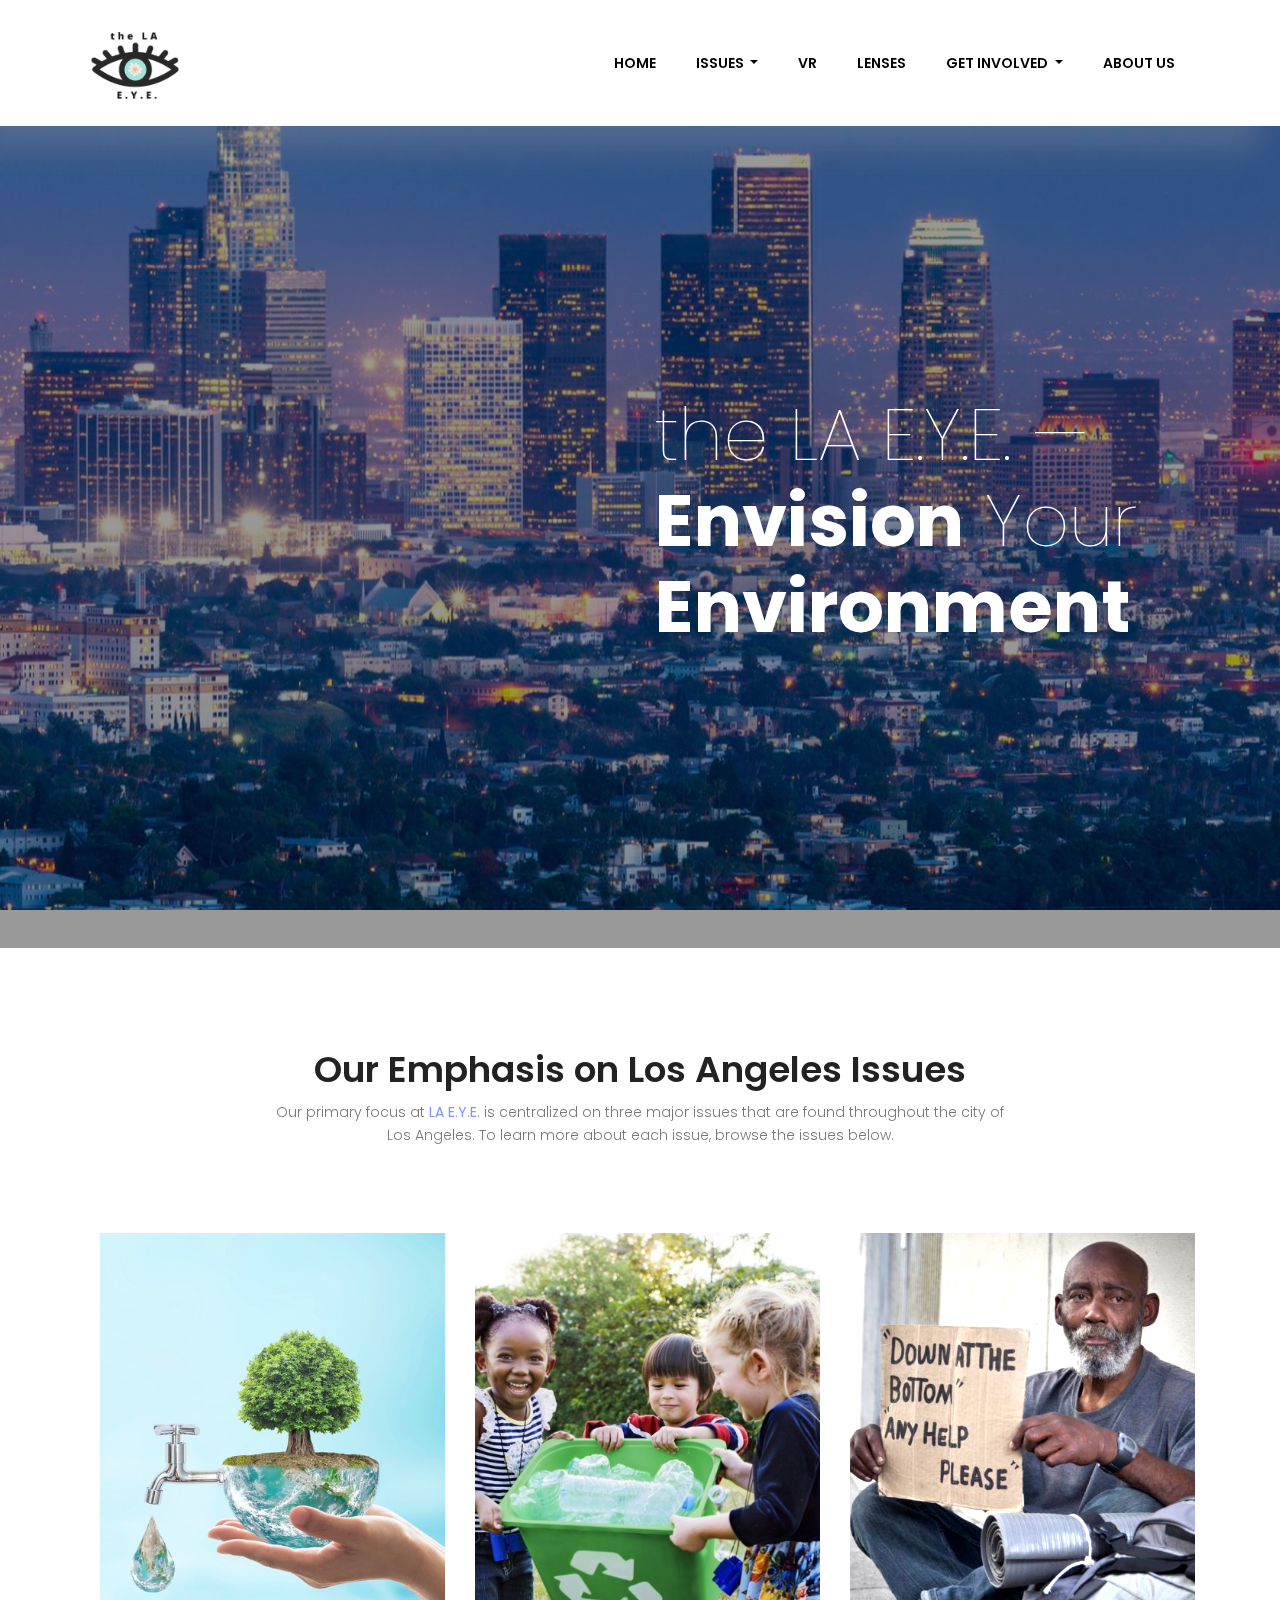
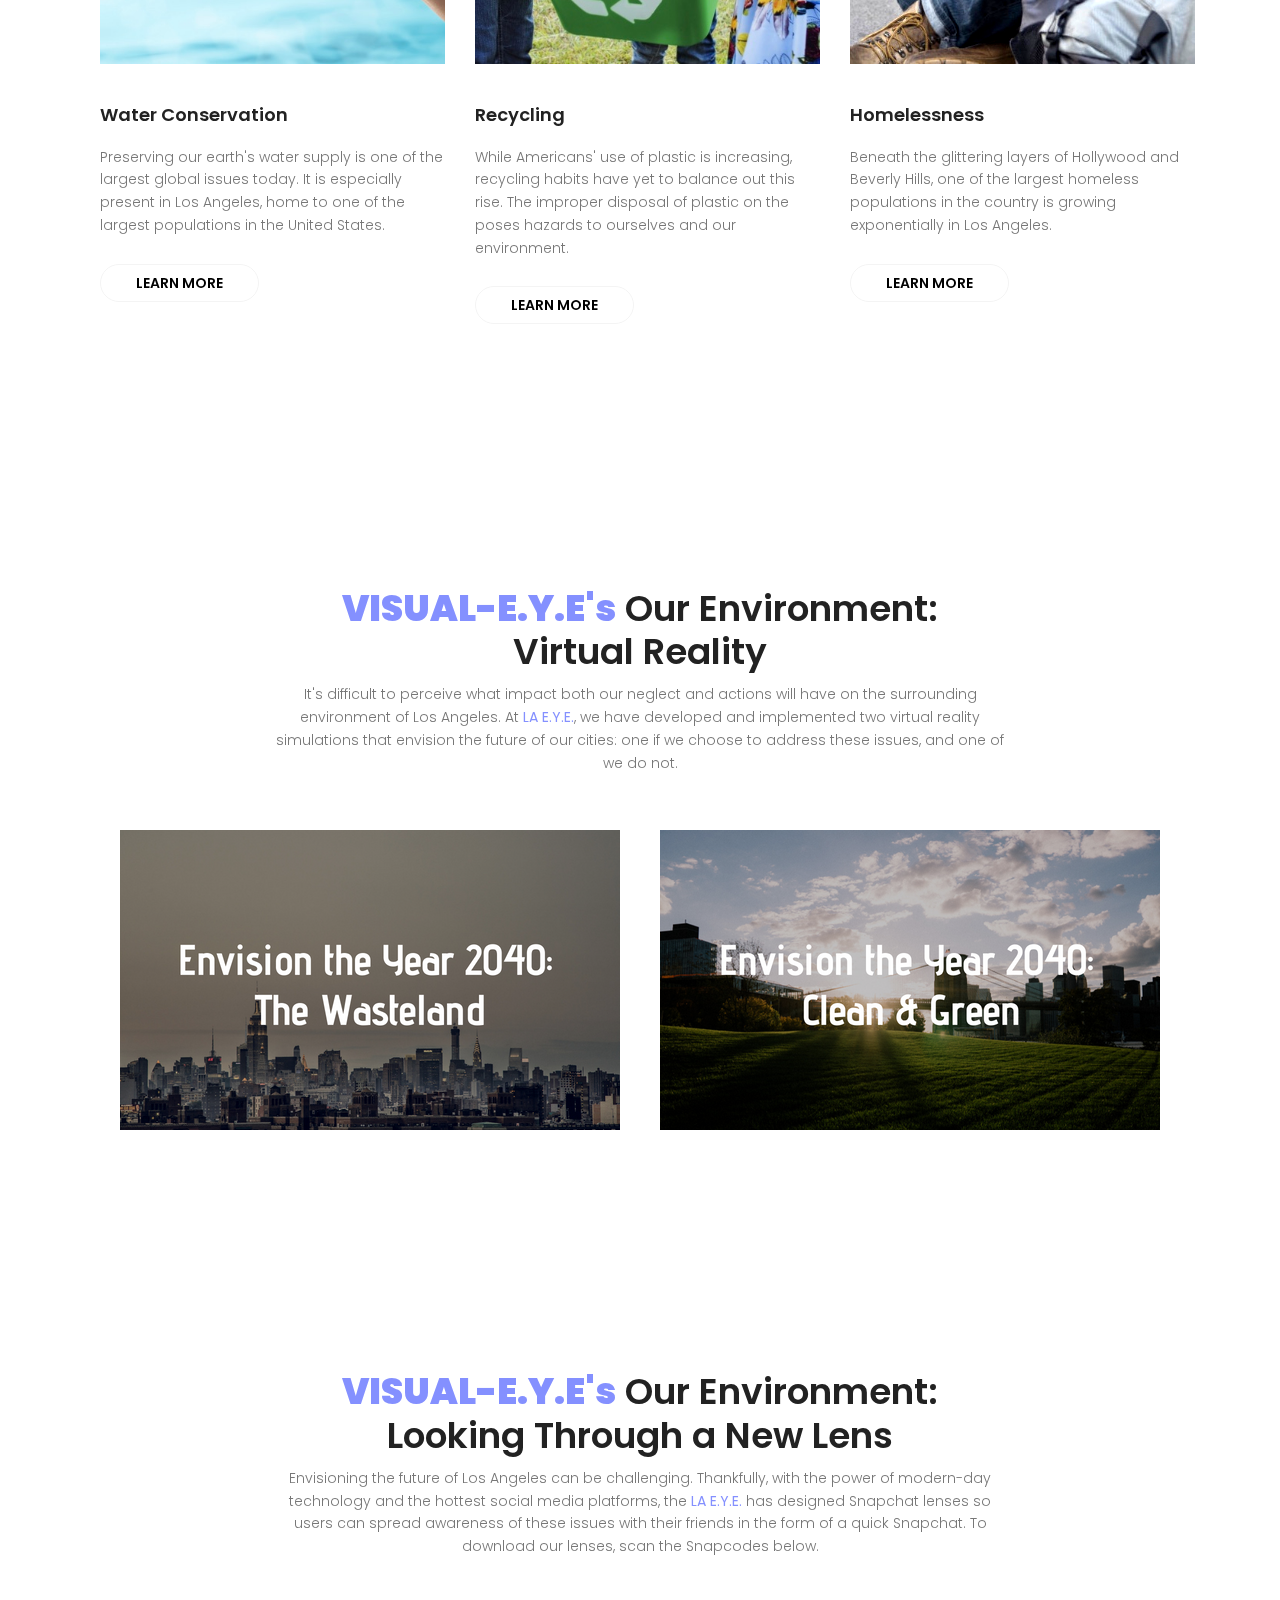
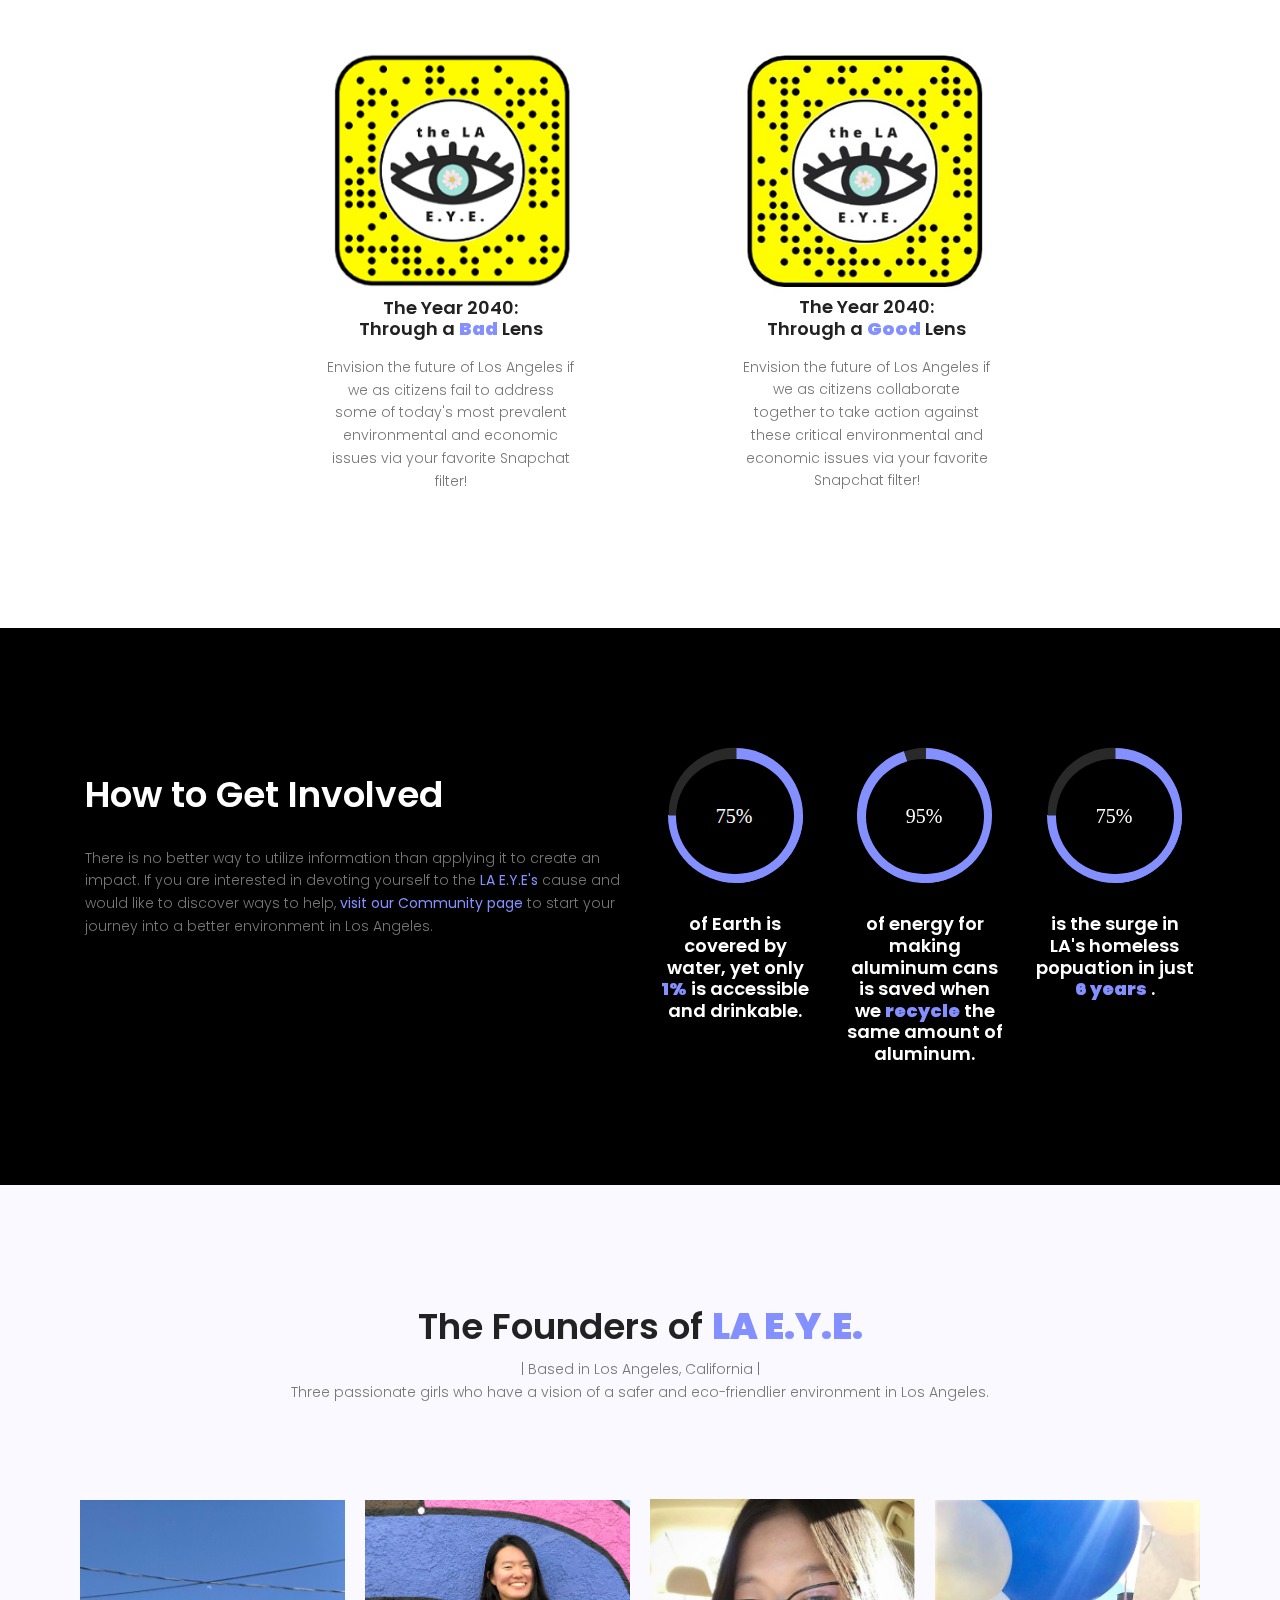
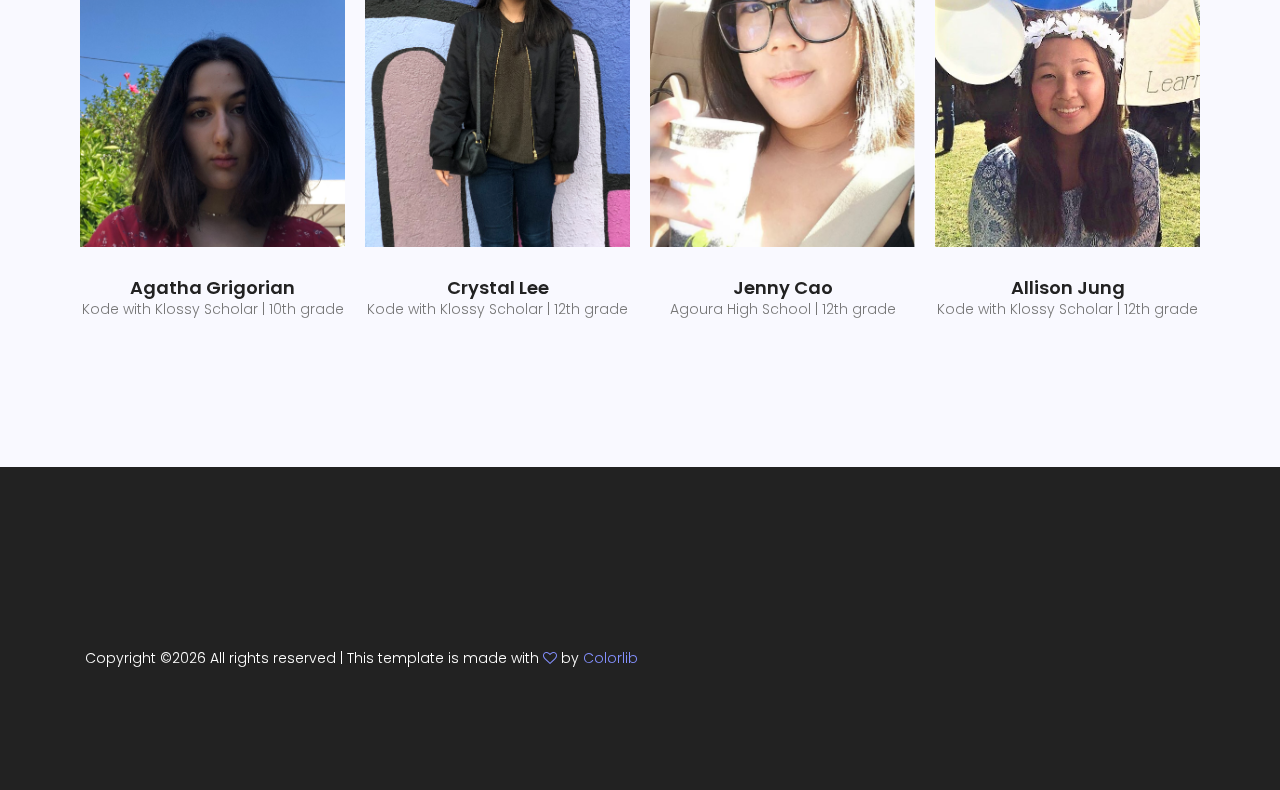
<file: index.html>
<!DOCTYPE html>
	<html lang="zxx" class="no-js">
	<head>
		<!-- Mobile Meta Data-->
		<meta name="viewport" content="width=device-width, initial-scale=1, shrink-to-fit=no">
		<!-- Favicon-->
		<link rel="shortcut icon" href="img/fav.png">
		<!-- Author Meta -->
		<meta name="author" content="CodePixar">
		<!-- Meta Description -->
		<meta name="description" content="">
		<!-- Meta Keyword -->
		<meta name="keywords" content="">
		<!-- meta character set -->
		<meta charset="UTF-8">
		<!-- Site Title -->
		<title>LA E.Y.E. | Envision Your Environment</title>

		<link href="https://fonts.googleapis.com/css?family=Poppins:100,200,400,300,500,600,700" rel="stylesheet"> 
			<!--
			CSS
			============================================= -->
			<link rel="stylesheet" href="css/linearicons.css">
			<link rel="stylesheet" href="css/font-awesome.min.css">
			<link rel="stylesheet" href="css/jquery.DonutWidget.min.css">
			<link rel="stylesheet" href="css/bootstrap.css">
			<link rel="stylesheet" href="css/owl.carousel.css">
			<link rel="stylesheet" href="css/main.css">
		</head>
		<body>

			<!-- Start Header Area -->
			<header class="default-header">
				<nav class="navbar navbar-expand-lg  navbar-light">
					<div class="container">
						  <a class="navbar-brand" href="index.html">
						  	<img src="img/la.png" style="width:100px;height:100;" alt="">
						  </a>
						  <button class="navbar-toggler" type="button" data-toggle="collapse" data-target="#navbarSupportedContent" aria-controls="navbarSupportedContent" aria-expanded="false" aria-label="Toggle navigation">
						    <span class="navbar-toggler-icon"></span>
						  </button>

						  <div class="collapse navbar-collapse justify-content-end align-items-center" id="navbarSupportedContent">
						    <ul class="navbar-nav">
								<li><a href="#home">Home</a></li>
								<!-- Dropdown -->
							    <li class="dropdown">
							      <a class="dropdown-toggle" href="#service" id="navbardrop" data-toggle="dropdown">
							        Issues
							      </a>
							      <div class="dropdown-menu">
							        <a class="dropdown-item" href="water.html">Water Conservation</a>
							        <a class="dropdown-item" href="recycle.html">Recycling</a>
							        <a class="dropdown-item" href="homeless.html">Homelessness</a>
							      </div>
							    </li>
								<li><a href="#project">VR</a></li>
								<li><a href="#blog">Lenses</a></li>
								<li class="dropdown">
							      <a class="dropdown-toggle" href="#service" id="navbardrop" data-toggle="dropdown">
							        Get Involved
							      </a>
							      <div class="dropdown-menu">
							        <a class="dropdown-item" href="community.html">Community</a>
							        <a class="dropdown-item" href="politicalaction.html">Political Action</a>
							      </div>
							    </li>
								<li><a href="#team">About Us</a></li>
							   									
						    </ul>
						  </div>						
					</div>
				</nav>
			</header>
			<!-- End Header Area -->

			<!-- start banner Area -->
			<section class="banner-area relative" id="home" data-parallax="scroll" data-image-src="img/elements/fullsizeoutput_9.jpeg">
				<div class="overlay-bg overlay"></div>
				<div class="container">
					<div class="row fullscreen  d-flex align-items-center justify-content-end">
						<div class="banner-content col-lg-6 col-md-12">
							<h1>
						    <br>the LA E.Y.E. —
								<span>Envision</span> Your <br>
							<span>Environment</span>							
							</h1>
						
						</div>												
					</div>
				</div>
			</section>
			<!-- End banner Area -->	

			
			<!-- start service Area-->
			<section class="service-area pt-100 pb-150" id="service">
				<div class="container">
					<div class="row d-flex justify-content-center">
						<div class="menu-content pb-70 col-lg-8">
							<div class="title text-center">
								<h1 class="mb-10">Our Emphasis on Los Angeles Issues</h1>
								<p>Our primary focus at <b>LA E.Y.E.</b> is centralized on three major issues that are found throughout the city of Los Angeles. To learn
								more about each issue, browse the issues below.</p>
							</div>
						</div>
					</div>
					<div class="row justify-content-md-center" style= margin-left:0%>
						<!--<div class="sigle-service col-lg-3 col-md-6">-->
						<div class = "sigle-service col-sm">
							<img class="img-fluid" src="img/fullsizeoutput_c.jpeg" alt="">
							<h4>Water Conservation</h4>
							<p>
								Preserving our earth's water supply is one of the largest global issues today. It is especially present
								in Los Angeles, home to one of the largest populations in the United States.
							</p>
							<a href="https://preview.c9users.io/agathagrig/kwk18/creative-agency/water.html" 
								class="text-uppercase primary-btn2 primary-border circle">Learn More</a>
						</div>
					<!--</div>-->
					
					<!--<div class="sigle-service col-lg-3 col-md-6">-->
						<div class ="sigle-service col-sm">
							<img class="img-fluid" src="img/fullsizeoutput_25.jpeg" alt="">
							<h4>Recycling</h4>
							<p>
								While Americans' use of plastic is increasing, recycling habits have yet to balance out this rise. The improper disposal of plastic on the 
								poses hazards to ourselves and our environment.
							</p>
							<a href="https://preview.c9users.io/agathagrig/kwk18/creative-agency/recycle.html" 
								class="text-uppercase primary-btn2 primary-border circle">Learn More</a>
						</div>	
						
						<!--<div class="sigle-service col-lg-3 col-md-6">-->
						<div class ="sigle-service col-sm">
						<div id="filter">
							<img class="img-fluid" src="img/fullsizeoutput_34.jpeg" alt="">
						</div>
							<h4>Homelessness</h4>
							<p>
								Beneath the glittering layers of Hollywood and Beverly Hills, one of the largest homeless populations in the 
								country is growing exponentially in Los Angeles. 
							</p>
							<a href="https://preview.c9users.io/agathagrig/kwk18/creative-agency/homeless.html" 
								class="text-uppercase primary-btn2 primary-border circle">Learn More</a>
						</div>
						
					</div>
				</div>
			</section>
			<!-- end service Area-->


			<!-- Start About Area -->
			<section class="about-area">

			</section>
			<!-- End About Area -->


			<!-- Start project Area -->
		
			<section class="project-area section-gap" id="project">
				<div class="container">
					<div class="row d-flex justify-content-center">
						<div class="menu-content pb-40 col-lg-8">
							<div class="title text-center">
								<h1 class="mb-10"><b>VISUAL-E.Y.E's</b> Our Environment:<br> Virtual Reality</h1>
								<p>It's difficult to perceive what impact both our neglect and actions will have on the surrounding environment of Los
									Angeles. At <b>LA E.Y.E.</b>, we have developed and implemented two virtual reality simulations that envision the future of our cities: one
									if we choose to address these issues, and one of we do not.</p>
							</div>
						</div>
					</div>	
					<div class="row">
						<div class="bad" style="margin-left:30px">
							<a href="badvr/index.html"><img src="img/Wasteland.png"></a>
						</div>
						<div class="good">
							<div> <a href="goodvr/index.html"><img src="img/Clean and Green.png"></a></div>
						</div>
					</div>
					<!--<div class="row">-->
					<!--	<div class="active-works-carousel mt-40">-->
					<!--		<div class="item">-->
					<!--			<img class="img-fluid" src="img/project.jpg" alt="">-->
					<!--			<div class="caption text-center mt-20">-->
					<!--				<h6 class="text-uppercase">Vector Illustration</h6>-->
					<!--				<p>LCD screens are uniquely modern in style, and the liquid crystals that make them work have <br> allowed humanity to create slimmer, more portable technology.</p>-->
					<!--			</div>-->
					<!--		</div>-->
					<!--		<div class="item">-->
					<!--			<img class="img-fluid" src="img/project.jpg" alt="">-->
					<!--			<div class="caption text-center mt-20">-->
					<!--				<h6 class="text-uppercase">Vector Illustration</h6>-->
					<!--				<p>LCD screens are uniquely modern in style, and the liquid crystals that make them work have <br> allowed humanity to create slimmer, more portable technology.</p>-->
					<!--			</div>-->
					<!--		</div>-->
					<!--		<div class="item">-->
					<!--			<img class="img-fluid" src="img/project.jpg" alt="">-->
					<!--			<div class="caption text-center mt-20">-->
					<!--				<h6 class="text-uppercase">Vector Illustration</h6>-->
					<!--				<p>LCD screens are uniquely modern in style, and the liquid crystals that make them work have <br> allowed humanity to create slimmer, more portable technology.</p>-->
					<!--			</div>-->
					<!--		</div>-->
					<!--		<div class="item">-->
					<!--			<img class="img-fluid" src="img/project.jpg" alt="">-->
					<!--			<div class="caption text-center mt-20">-->
					<!--				<h6 class="text-uppercase">Vector Illustration</h6>-->
					<!--				<p>LCD screens are uniquely modern in style, and the liquid crystals that make them work have <br> allowed humanity to create slimmer, more portable technology.</p>-->
					<!--			</div>-->
					<!--		</div>-->
					<!--		<div class="item">-->
					<!--			<img class="img-fluid" src="img/project.jpg" alt="">-->
					<!--			<div class="caption text-center mt-20">-->
					<!--				<h6 class="text-uppercase">Vector Illustration</h6>-->
					<!--				<p>LCD screens are uniquely modern in style, and the liquid crystals that make them work have <br> allowed humanity to create slimmer, more portable technology.</p>-->
					<!--			</div>-->
					<!--		</div>-->
					<!--	</div>-->
					<!--</div>-->
				</div>
			</section>
		
			<!-- End project Area -->
			
		
			
			
			<!-- start blog Area -->		
			<section class="blog-area section-gap" id="blog">
				<div class="container">
					<div class="row d-flex justify-content-center">
						<div class="menu-content pb-70 col-lg-8">
							<div class="title text-center">
								<h1 class="mb-10"><b>VISUAL-E.Y.E's</b> Our Environment:<br> Looking Through a New Lens</h1>
								<p>Envisioning the future of Los Angeles can be challenging. Thankfully, with the power of modern-day technology and
									the hottest social media platforms, the <b>LA E.Y.E.</b> has designed Snapchat lenses so users can spread awareness
									of these issues with their friends in the form of a quick Snapchat. To download our lenses, scan the Snapcodes below. </p>
							</div>
						</div>
					</div>					
					<div class="row"  style= margin-left:0%> 
					<!--ADJUST THE CENTERING OF THE SNAPCODES WITH MARGIN-LEFT!-->
						<div class="col-lg-3 col-md-6 single-blog" style="margin-left:20%;">
							<img class="img-fluid" src="img/snapcodeBad.png" alt="">
							<!--<p class="date"></p>-->
							<h4><center>The Year 2040:<br>Through a <b>Bad</b> Lens</center></a></h4>
							<p><center>
								Envision the future of Los Angeles if we as citizens fail to address some of today's most prevalent
								environmental and economic issues via your favorite Snapchat filter!
							</p></center>
							<!--<div class="meta-bottom d-flex justify-content-between">-->
							<!--	<p><span class="lnr lnr-heart"></span> 15 Likes</p>-->
							<!--	<p><span class="lnr lnr-bubble"></span> 02 Comments</p>-->
							<!--</div>									-->
						</div>
						<div class="col-lg-3 col-md-6 single-blog" style="margin-left:12%;padding-top:7px;">
							<img class="img-fluid" src="img/snapcodeGood.jpg" alt="" >
							<!--<p class="date"></p>-->
							<h4><center>The Year 2040:<br>Through a <b>Good</b> Lens</center></a></h4>
							<p><center>
								Envision the future of Los Angeles if we as citizens collaborate together to take action against these
								critical environmental and economic issues via your favorite Snapchat filter!
							</p></center>
							<!--<div class="meta-bottom d-flex justify-content-between">-->
							<!--	<p><span class="lnr lnr-heart"></span> 15 Likes</p>-->
							<!--	<p><span class="lnr lnr-bubble"></span> 02 Comments</p>-->
							<!--</div>									-->
						</div>
					</div>
				</div>	
			</section>
			<!-- end blog Area -->
			
			<div id="blackbanner">
			<!-- Start skill Area -->
			<section class="skill-area section-gap">
				<div class="container">
					<div class="row">
						<div class="col-lg-6 skill-left">
							<h1 class="text-white mb-30">How to Get Involved</h1>
							<p>
								There is no better way to utilize information than applying it to 
								create an impact. If you are interested in devoting yourself to the <b>LA E.Y.E's</b> cause 
								and would like to discover ways to help, <b>visit our Community page</b> to start your journey into a better environment in Los Angeles.
							</p>
						</div>
						<div class="col-lg-6 skill-right">
							<div class="row d-flex justify-content-center">
								<div class="col-lg-4 col-md-4 single-skill">
									<div class="skill1 d-block mx-auto"></div>
									<h4>of Earth is covered by water, yet only <b>1%</b> is accessible and drinkable.</h4>
								</div>
								<div class="col-lg-4 col-md-4 single-skill">
									<div class="skill2 d-block mx-auto"></div>
									<h4>of energy for making aluminum cans is saved when we <b>recycle</b> the same amount of aluminum.</h4>
								</div>
								<div class="col-lg-4 col-md-4 single-skill">
									<div class="skill1 d-block mx-auto"></div>
									<h4>is the surge in LA's homeless popuation in just <b>6 years</b> .</h4>
								</div>																
							</div>
						</div>
					</div>
				</div>	
			</section>
		</div>
			<!-- End skill Area -->
			<!-- lady was here -->
			
			<!--THIS CENTERED PROPERLY WHEN WE REMOVED A STAFF PHOTO, BUT ISSUES DIDN'T CENTER-->
						<!-- Start team Area -->
			<section class="team-area section-gap" id="team">
				<div class="container">
					<div class="row d-flex justify-content-center">
						<div class="menu-content pb-70 col-lg-8">
							<div class="title text-center">
								<h1 class="mb-10">The Founders of <b>LA E.Y.E.</b></h1>
								<p>| Based in Los Angeles, California |<br>Three passionate girls who have a vision of a safer and eco-friendlier environment in Los Angeles.</p>
							</div>
						</div>
					</div>						
					<div class="row justify-content-center d-flex align-items-center">
						<div class="col-md-3 single-team">
						    <div class="thumb">
						        <img class="img-fluid" src="img/Image from iOS.jpg" alt="">
						        <div class="align-items-center justify-content-center d-flex">
									<a href="https://www.instagram.com/agathagrigorian"><i class="fa fa-instagram"></i></a>
						        </div>
						    </div>
						    <div class="meta-text mt-30 text-center">
							    <h4>Agatha Grigorian</h4>
							    <p>Kode with Klossy Scholar | 10th grade</p>									    	
						    </div>
						</div>
						<div class="col-md-3 single-team">
						    <div class="thumb">
						        <img class="img-fluid" src="img/IMG_4955.JPG" alt="">
						        <div class="align-items-center justify-content-center d-flex">
									<a href="https://www.instagram.com/crystxlee"><i class="fa fa-instagram"></i></a>
						        </div>
						    </div>
						    <div class="meta-text mt-30 text-center">
							    <h4>Crystal Lee</h4>
							    <p>Kode with Klossy Scholar | 12th grade</p>			    	
						    </div>
						</div>
						<div class="col-md-3 single-team">
						    <div class="thumb">
						        <img class="img-fluid" src="img/elements/Jenny.png" alt="">
						        <div class="align-items-center justify-content-center d-flex">
									<a href="https://www.instagram.com/elusivethoughts525/"><i class="fa fa-instagram"></i></a>
						        </div>
						    </div>
						    <div class="meta-text mt-30 text-center">
							    <h4>Jenny Cao</h4>
							    <p>Agoura High School | 12th grade</p>			    	
						    </div>
						</div>
						<div class="col-md-3 single-team">
						    <div class="thumb">
						        <img class="img-fluid" src="img/IMG_7694.JPG" alt="">
						        <div class="align-items-center justify-content-center d-flex">
									<a href="https://www.instagram.com/allisonjungg"><i class="fa fa-instagram"></i></a>
						        </div>
						    </div>
						    <div class="meta-text mt-30 text-center">
							    <h4>Allison Jung</h4>
							    <p>Kode with Klossy Scholar | 12th grade</p>			    	
						    </div>
						</div>	
				
					</div>
				</div>	
			</section>
			<!-- End team Area -->


			
			

		

			
			<!-- start footer Area -->		
			<footer class="footer-area section-gap">
				<div class="container">
					<div class="row">
						
					</div>

					<div class="row footer-bottom d-flex justify-content-between">
						<!-- Link back to Colorlib can't be removed. Template is licensed under CC BY 3.0. -->
            <p class="col-lg-8 col-sm-12 footer-text m-0 text-white">Copyright &copy;<script>document.write(new Date().getFullYear());</script> All rights reserved | This template is made with <i class="fa fa-heart-o" aria-hidden="true"></i> by <a href="https://colorlib.com" target="_blank">Colorlib</a></p>
            <!-- Link back to Colorlib can't be removed. Template is licensed under CC BY 3.0. -->
					</div>
				</div>
			</footer>
			<!-- End footer Area -->		

			<script src="js/vendor/jquery-2.2.4.min.js"></script>
			<script src="https://cdnjs.cloudflare.com/ajax/libs/popper.js/1.11.0/umd/popper.min.js" integrity="sha384-b/U6ypiBEHpOf/4+1nzFpr53nxSS+GLCkfwBdFNTxtclqqenISfwAzpKaMNFNmj4" crossorigin="anonymous"></script>
			<script src="js/vendor/bootstrap.min.js"></script>
			<script src="js/jquery.ajaxchimp.min.js"></script>
			<script src="js/parallax.min.js"></script>			
			<script src="js/owl.carousel.min.js"></script>			
			<script src="js/jquery.sticky.js"></script>
			<script src="js/jquery.DonutWidget.min.js"></script>
			<script src="js/jquery.magnific-popup.min.js"></script>			
			<script src="js/main.js"></script>	
		</body>
	</html>
</file>
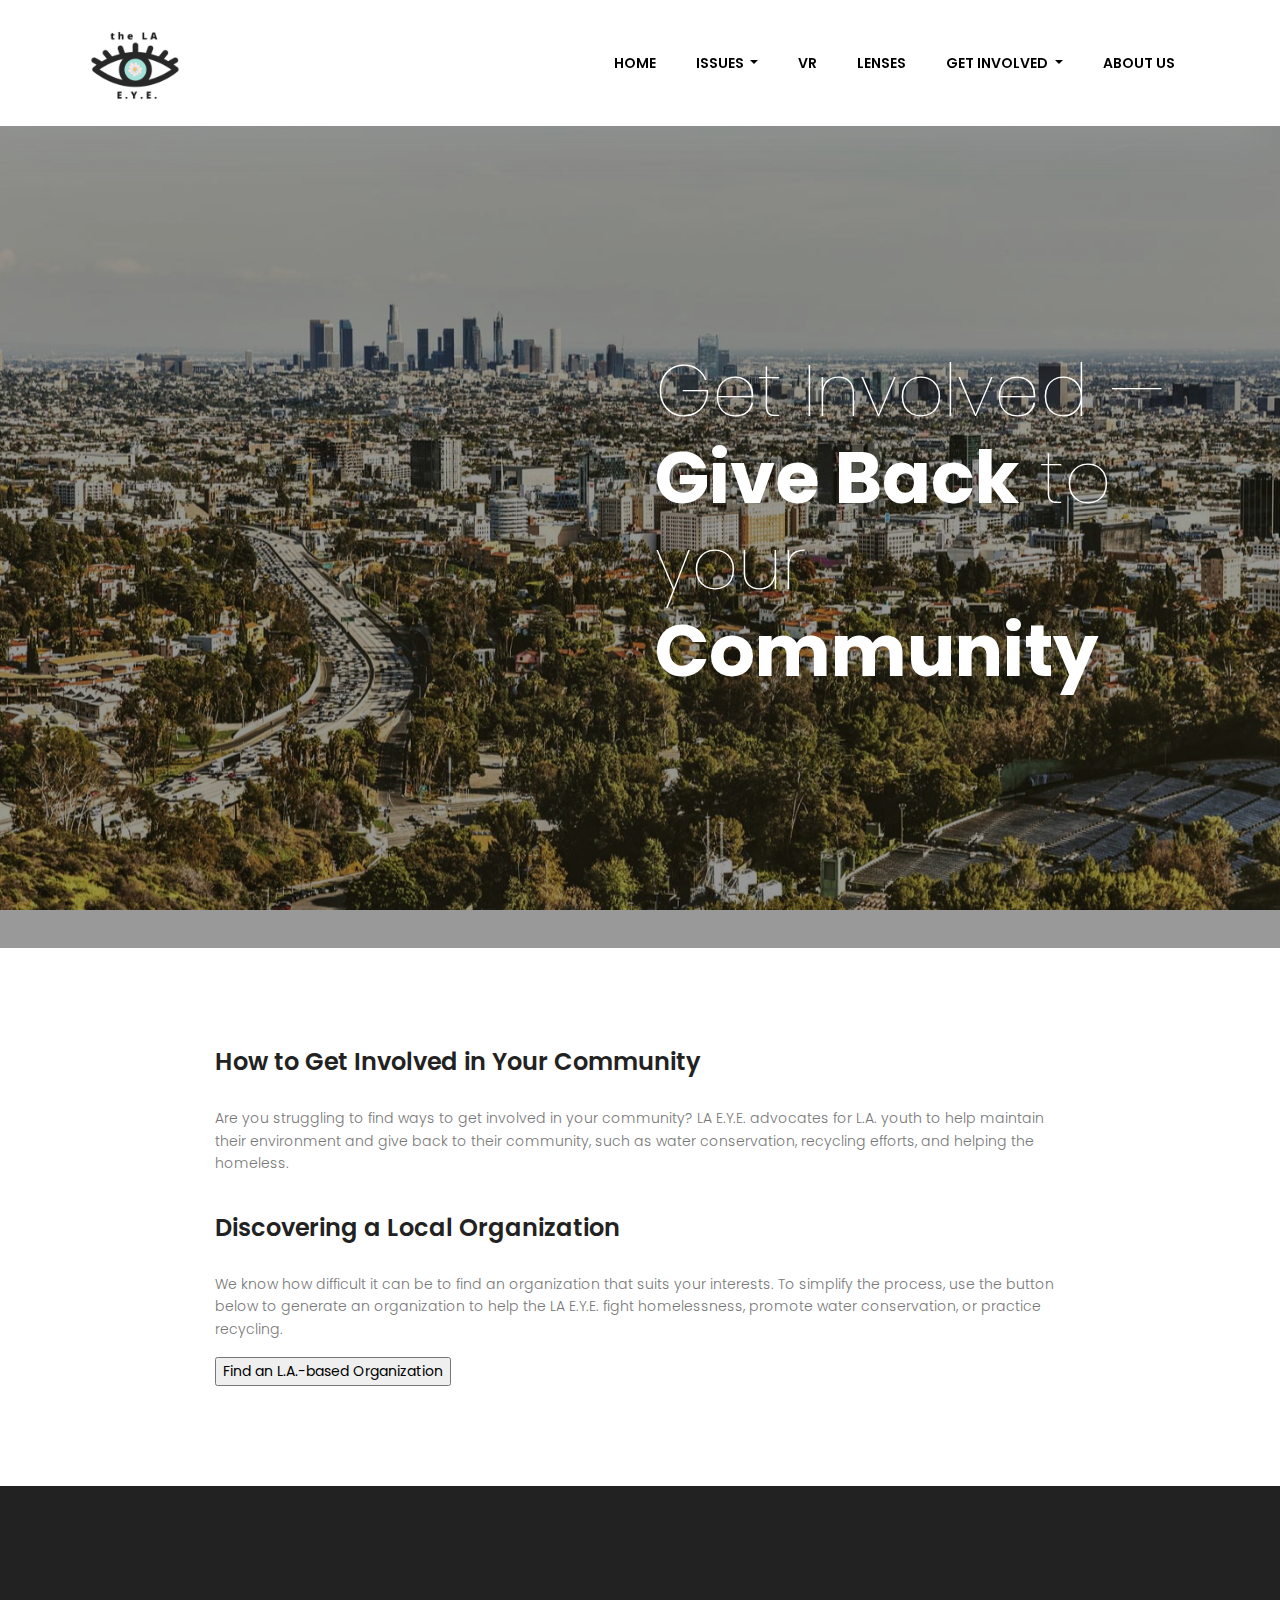
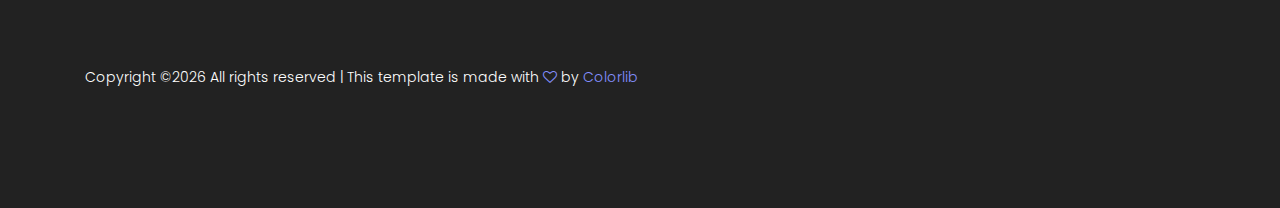
<file: community.html>
<!DOCTYPE html>
	<html lang="zxx" class="no-js">
	<head>
		<!-- Mobile Specific Meta -->
		<meta name="viewport" content="width=device-width, initial-scale=1, shrink-to-fit=no">
		<!-- Favicon-->
		<link rel="shortcut icon" href="img/fav.png">
		<!-- Author Meta -->
		<meta name="author" content="CodePixar">
		<!-- Meta Description -->
		<meta name="description" content="">
		<!-- Meta Keyword -->
		<meta name="keywords" content="">
		<!-- meta character set -->
		<meta charset="UTF-8">
		<!-- Site Title -->
		<title>LA E.Y.E. | Envision Your Environment</title>

		<link href="https://fonts.googleapis.com/css?family=Poppins:100,200,400,300,500,600,700" rel="stylesheet"> 
			<!--
			CSS
			============================================= -->
			<link rel="stylesheet" href="css/linearicons.css">
			<link rel="stylesheet" href="css/font-awesome.min.css">
			<link rel="stylesheet" href="css/jquery.DonutWidget.min.css">
			<link rel="stylesheet" href="css/bootstrap.css">
			<link rel="stylesheet" href="css/owl.carousel.css">
			<link rel="stylesheet" href="css/main.css">
		</head>
		<body>

			<!-- Start Header Area -->
			<header class="default-header">
				<nav class="navbar navbar-expand-lg  navbar-light">
					<div class="container">
						  <a class="navbar-brand" href="index.html">
						  	<img src="img/la.png" style="width:100px;height:100;" alt="">
						  </a>
						  <button class="navbar-toggler" type="button" data-toggle="collapse" data-target="#navbarSupportedContent" aria-controls="navbarSupportedContent" aria-expanded="false" aria-label="Toggle navigation">
						    <span class="navbar-toggler-icon"></span>
						  </button>

						  <div class="collapse navbar-collapse justify-content-end align-items-center" id="navbarSupportedContent">
						    <ul class="navbar-nav">
								<li><a href="#home">Home</a></li>
								<!-- Dropdown -->
							    <li class="dropdown">
							      <a class="dropdown-toggle" href="#service" id="navbardrop" data-toggle="dropdown">
							        Issues
							      </a>
							      <div class="dropdown-menu">
							        <a class="dropdown-item" href="water.html">Water Conservation</a>
							        <a class="dropdown-item" href="recycle.html">Recycling</a>
							        <a class="dropdown-item" href="homeless.html">Homelessness</a>
							      </div>
							    </li>
								<li><a href="#project">VR</a></li>
								<li><a href="#blog">Lenses</a></li>
								<li class="dropdown">
							      <a class="dropdown-toggle" href="#service" id="navbardrop" data-toggle="dropdown">
							        Get Involved
							      </a>
							      <div class="dropdown-menu">
							        <a class="dropdown-item" href="community.html">Community</a>
							        <a class="dropdown-item" href="politicalaction.html">Political Action</a>
							      </div>
							    </li>
								<li><a href="#team">About Us</a></li>
							   									
						    </ul>
						  </div>						
					</div>
				</nav>
			</header>
			<!-- End Header Area -->

			<!-- start banner Area -->
			<section class="banner-area relative" id="home" data-parallax="scroll" data-image-src="img/elements/comm-bg.jpg">
				<div class="overlay-bg overlay"></div>
				<div class="container">
					<div class="row fullscreen  d-flex align-items-center justify-content-end">
						<div class="banner-content col-lg-6 col-md-12">
							<h1>
						    <br>Get Involved —
								<span>Give Back</span> to your <br>
							<span>Community</span>							
							</h1>
						
						</div>												
					</div>
				</div>
			</section>
			<!-- End banner Area -->	

			
		    <!-- Start Sample Area -->
			<section class="sample-text-area">
				<div class="container">
					<h3 class="text-heading">How to Get Involved in Your Community</h3>
					<p class="sample-text">
						
					    <p>Are you struggling to find ways to get involved in your community? LA E.Y.E. advocates
					    for L.A. youth to help maintain their environment and give back to their community, such as
					    water conservation, recycling efforts, and helping the homeless. <br><br>
					    
					    <h4 class="text-heading">Discovering a Local Organization</h4>
					    <p> We know how difficult it can be to find an organization that suits your interests. 
					    To simplify the process, use the button below to generate an organization to help the LA E.Y.E. fight homelessness, promote water conservation, or practice recycling.
					    <br> </p>
						
						<button onclick="document.getElementById('quote').innerHTML = randomOrg();">Find an L.A.-based Organization</button>
						<br>
						<p id = "quote"><strong> </strong></p>
						
						<script>
							function randomOrg() { // 
								var num = Math.floor(Math.random()*(9));
								if(num == 0){
									return "To get involved in tackling Water Conservation, you can start a fundraiser for the Thirst Project in your local community. "
									+ " You can even start a Thirst Project chapter at your school or apply for professional internship opportunities at the non-profit. "
									+ " Visit https://www.thirstproject.org/get-involved/ to learn how you can get involved.";
								}
								else if(num == 1){
									return "To get involved in tackling Water Conservation, you should volunteer for OurWaterLA, a non-profit organization to secure 'clean, safe, affordable, and reliable water' for the " +
									"greater community of Los Angeles. You can officially join the coalition or even periodically participate at their events. Visit https://ourwaterla.org/get-involved/ to learn more about how you can get involved in tackling water conservation. ";
								}
								else if(num == 2){
									return "To get involved in tackling Water Conservation, Be Waterwise has plenty of resources to inform Los Angeles residents about better water conservation practices. Visit http://www.bewaterwise.com/toolkit.html#how-to-videos to learn more information about "
									+ " practicing water conservation habits such as managing a more efficient garden and using more water-efficient tools. ";
								}
								else if(num == 3){
									return "To get involved in tackling Homelessness, you should become a volunteer at Union Station Homeless Services. There" + 
									" are a wide range of volunteer opportunities, whether it is working in their kitchen to distribute food or even participating " +
									" at special events. Visit https://unionstationhs.org/help/volunteer/ to learn how you can help. ";
								}
								else if(num == 4){
									return "To get involved in tackling Homelessness, you should sign up to volunteer at the Los Angeles Mission. " +
									"This organization provides community members with the opportunity to uplift the homeless population of Los Angeles. Visit https://losangelesmission.org/get-involved/volunteer-opportunity/ to learn how to get involved.";
								}
								else if(num == 5){
									return "To get involved in tackling Homelessness, you should volunteer at Food on Foot to distribute food and clothing to the homeless population of Los Angeles. This established non-profit organization helps alleviate " +
									" the crisis of homelessness by providing basic necessities such as clothing and warm food in the city of Hollywood. Visit https://www.foodonfoot.org/volunteer/ to discover the latest volunteer opportunity at this non-profit organization.";
								}
								else if(num == 6){
									return "To get involved in advocating for Recycling, you should get involved with the LA Conservation Corps. They have a unique program called " +
									" Recycling Across Los Angeles (RACLA), which gives youth the opportunity to learn about the importance of environmental awareness by collecting and sorting recyclables. Visit " +
									" https://www.lacorps.org/zero-waste/ to learn more.";
								}
								else if(num == 7){
									return "To get involved in advocating for Recycling, we recommend getting involved with the Surfrider Foundation in Los Angeles. Their website features a ton of " +
									" insightful facts and statements regarding their strong mission to create a greener environment in our city. If you are interested in discovering " +
									"ways to volunteer for the betterment of our environment, visit https://la.surfrider.org/volunteer/ .";
								}
								else if(num == 8){
									return "To get involved in advocating for Recycling, we think that Habitat for Humanity is an amazing non-profit organization that spreads the positive impact of " +
									"environmental awareness. With the knowledge that Los Angeles is a highly industrial city, the group looks for volunteers to regularly help collect and sort recyclables from " +
									" individuals to large-scale construction projects. To become a ReStore volunteer, visit http://www.habitatla.org/restore/volunteer-at-restore/ .";
								}
							}
						</script>
					</p>
				</div>
			</section>
			<!-- End Sample Area -->
			
			<!-- start footer Area -->		
			<footer class="footer-area section-gap">
				<div class="container">
					<div class="row">
						
					</div>

					<div class="row footer-bottom d-flex justify-content-between">
						<!-- Link back to Colorlib can't be removed. Template is licensed under CC BY 3.0. -->
            <p class="col-lg-8 col-sm-12 footer-text m-0 text-white">Copyright &copy;<script>document.write(new Date().getFullYear());</script> All rights reserved | This template is made with <i class="fa fa-heart-o" aria-hidden="true"></i> by <a href="https://colorlib.com" target="_blank">Colorlib</a></p>
            <!-- Link back to Colorlib can't be removed. Template is licensed under CC BY 3.0. -->
					</div>
				</div>
			</footer>
			<!-- End footer Area -->		

			<script src="js/vendor/jquery-2.2.4.min.js"></script>
			<script src="https://cdnjs.cloudflare.com/ajax/libs/popper.js/1.11.0/umd/popper.min.js" integrity="sha384-b/U6ypiBEHpOf/4+1nzFpr53nxSS+GLCkfwBdFNTxtclqqenISfwAzpKaMNFNmj4" crossorigin="anonymous"></script>
			<script src="js/vendor/bootstrap.min.js"></script>
			<script src="js/jquery.ajaxchimp.min.js"></script>
			<script src="js/parallax.min.js"></script>			
			<script src="js/owl.carousel.min.js"></script>			
			<script src="js/jquery.sticky.js"></script>
			<script src="js/jquery.DonutWidget.min.js"></script>
			<script src="js/jquery.magnific-popup.min.js"></script>			
			<script src="js/main.js"></script>	
		</body>
	</html>
	
	
	<!--https://stackoverflow.com/questions/1947263/using-an-html-button-to-call-a-javascript-function-->
</file>
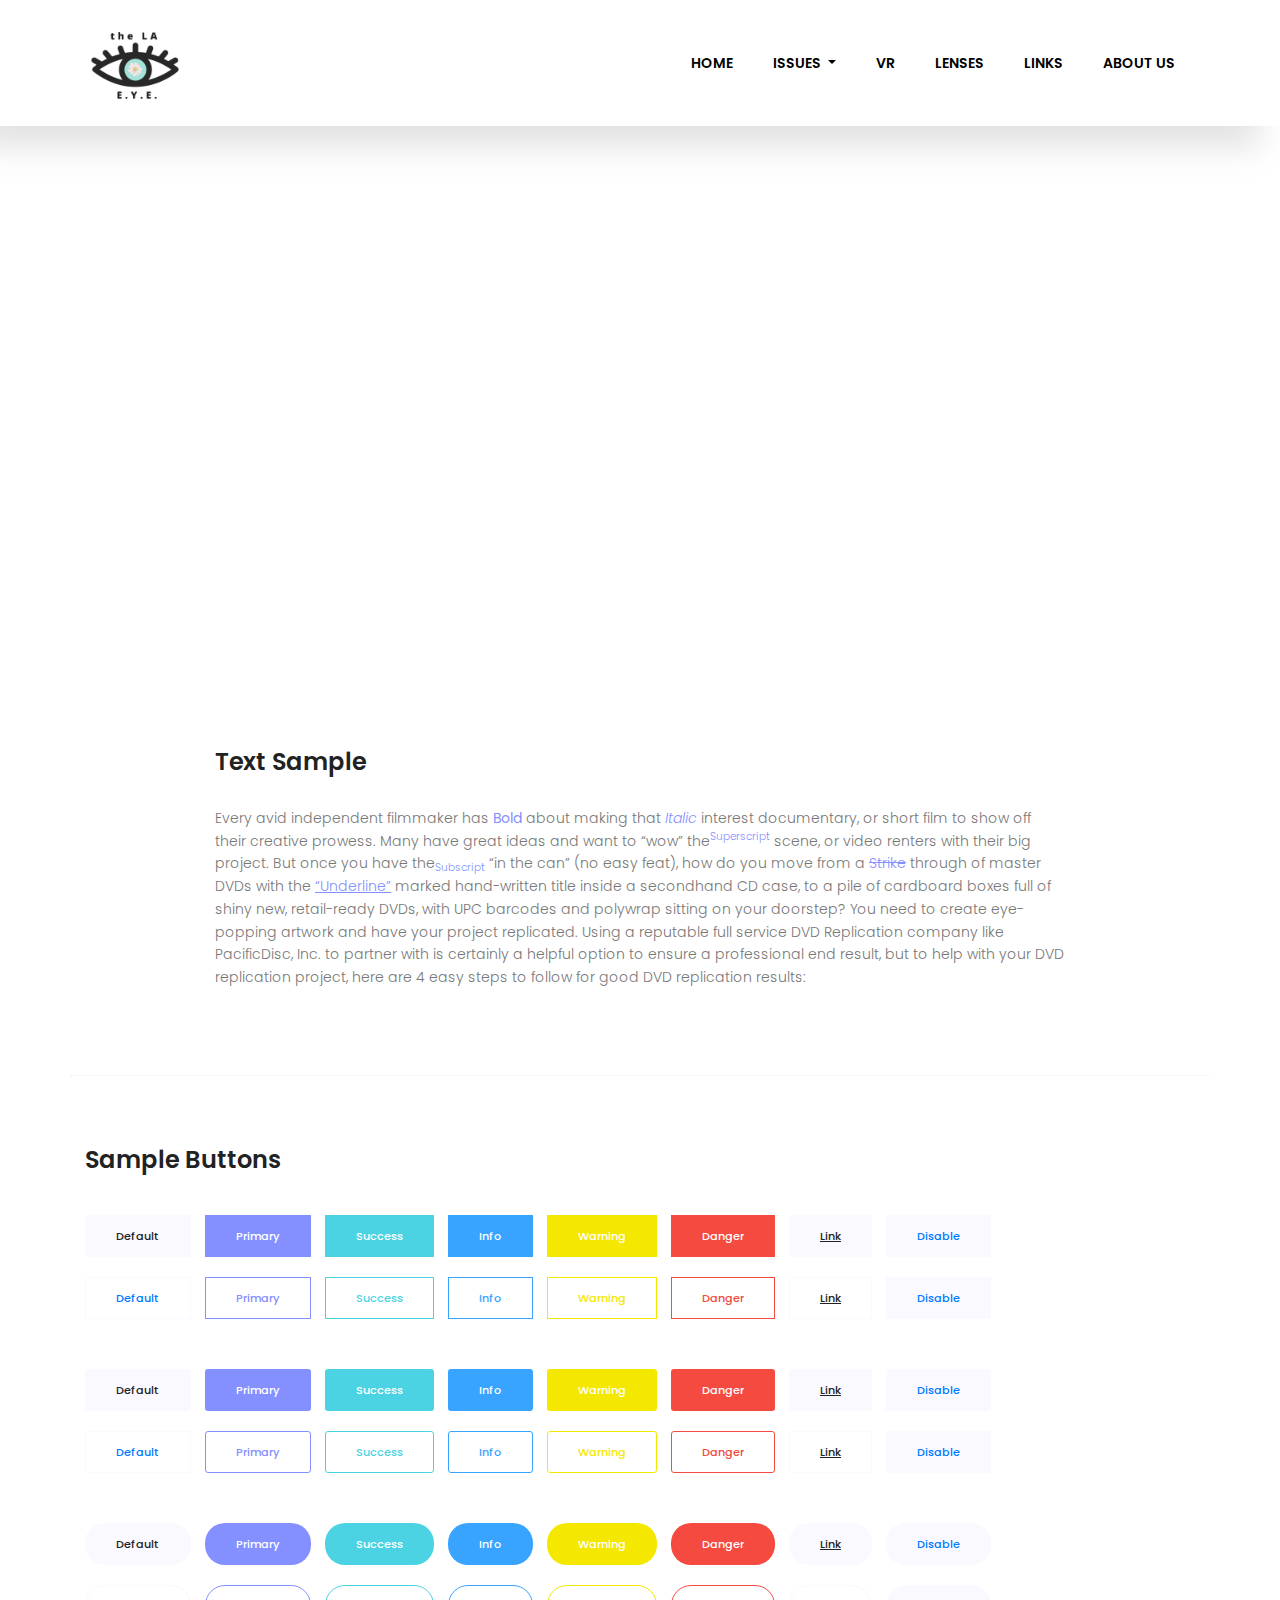
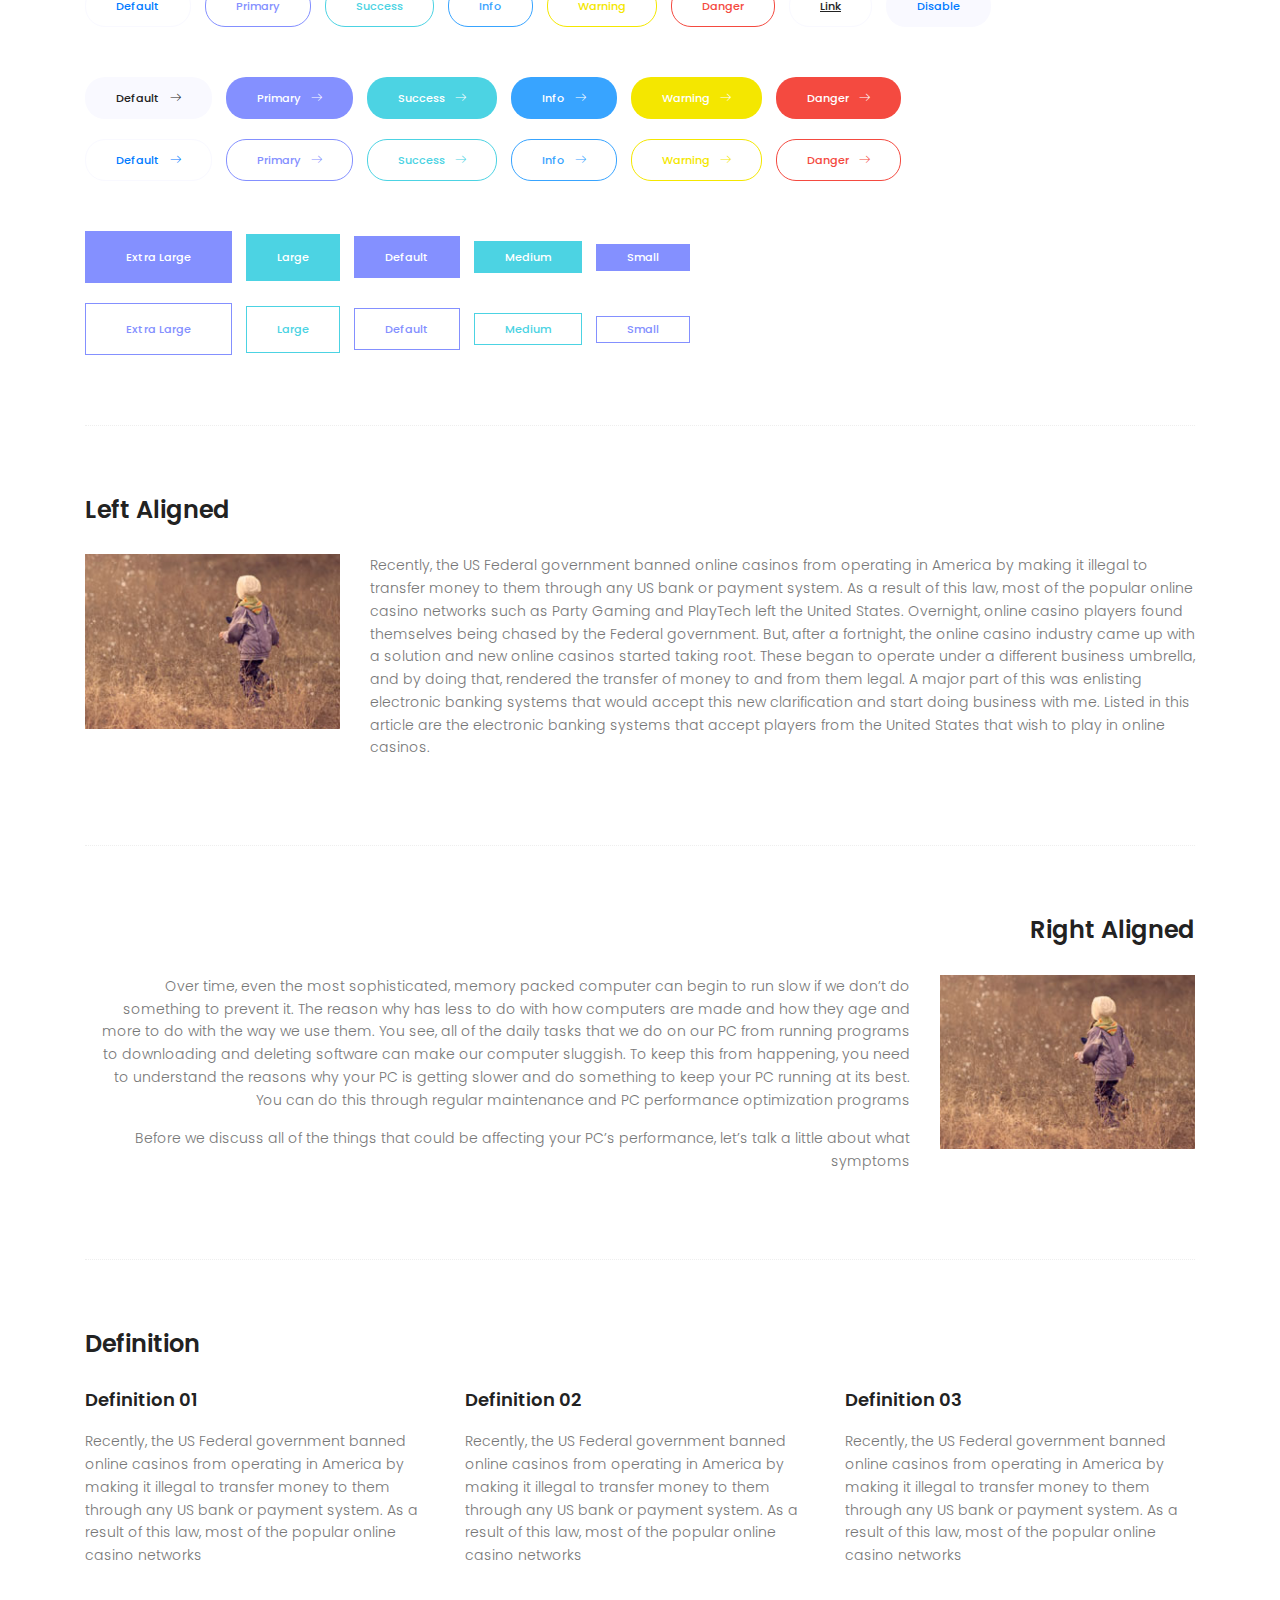
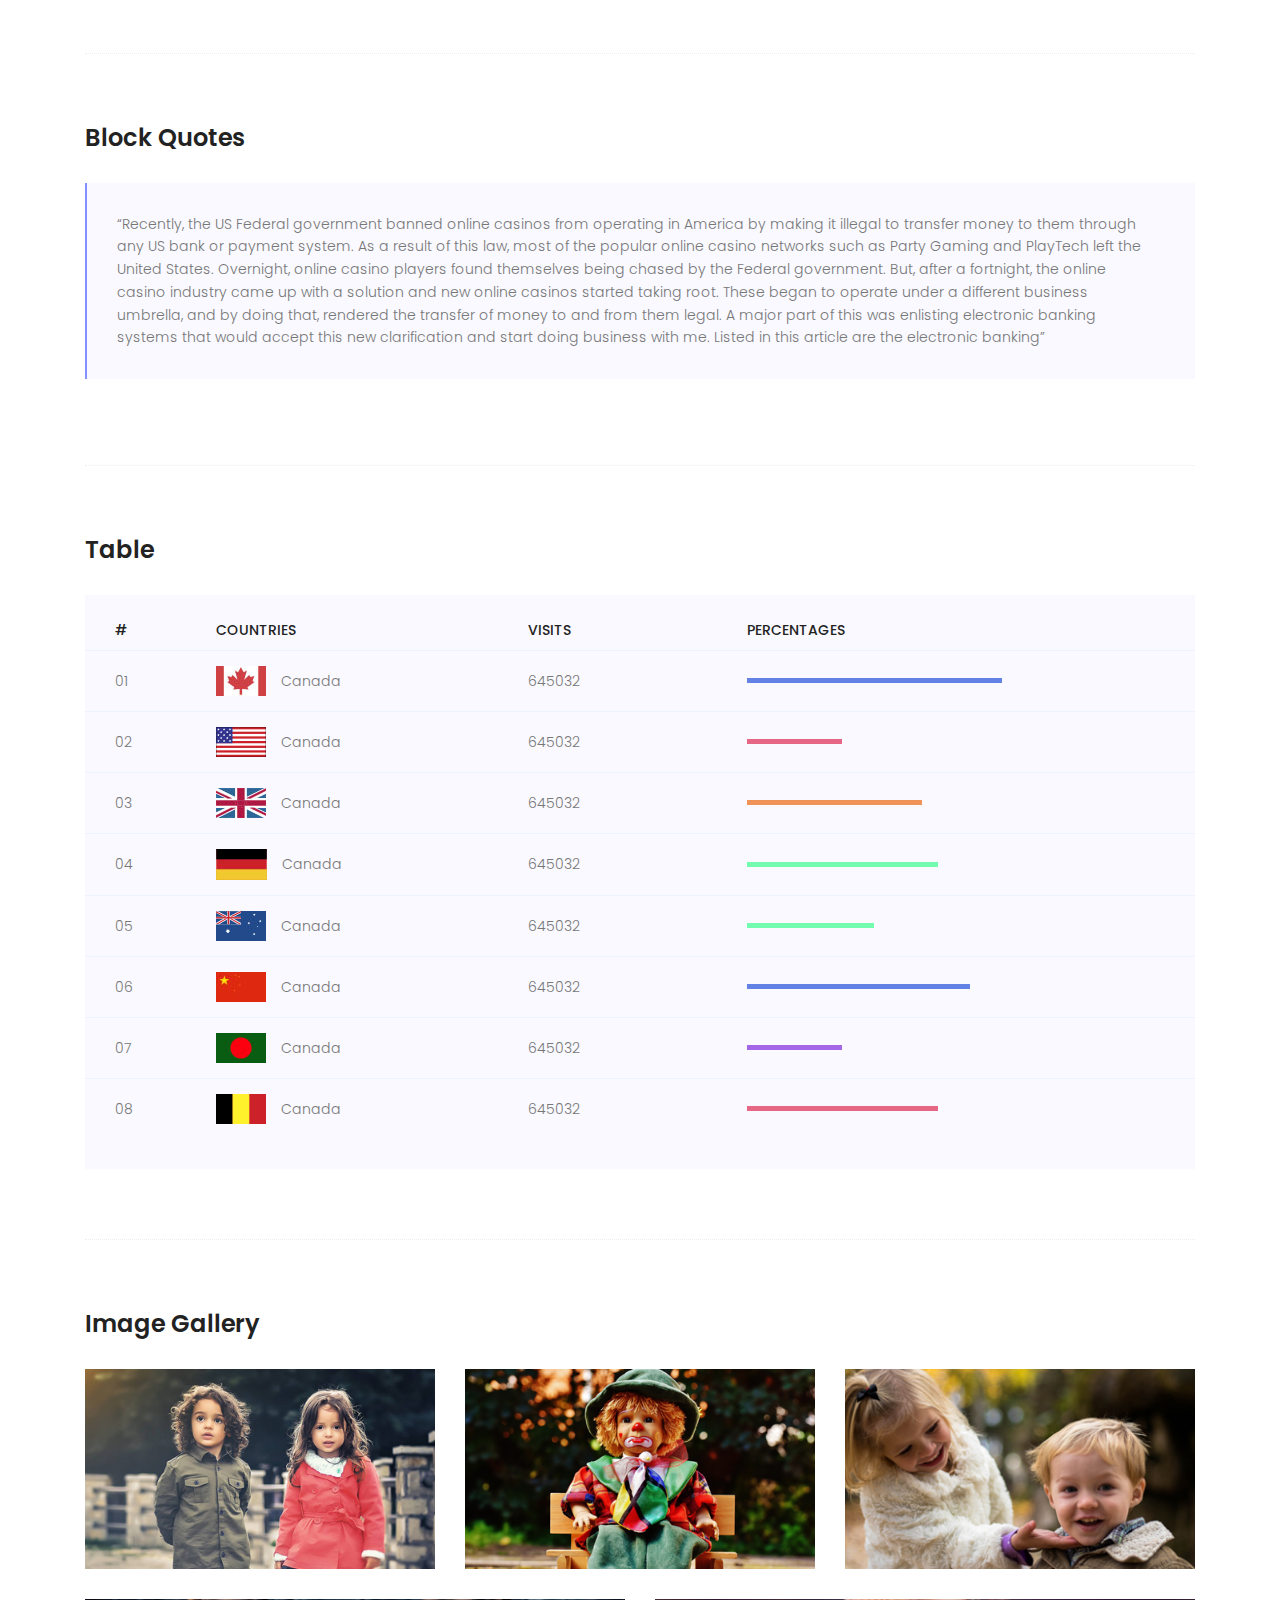
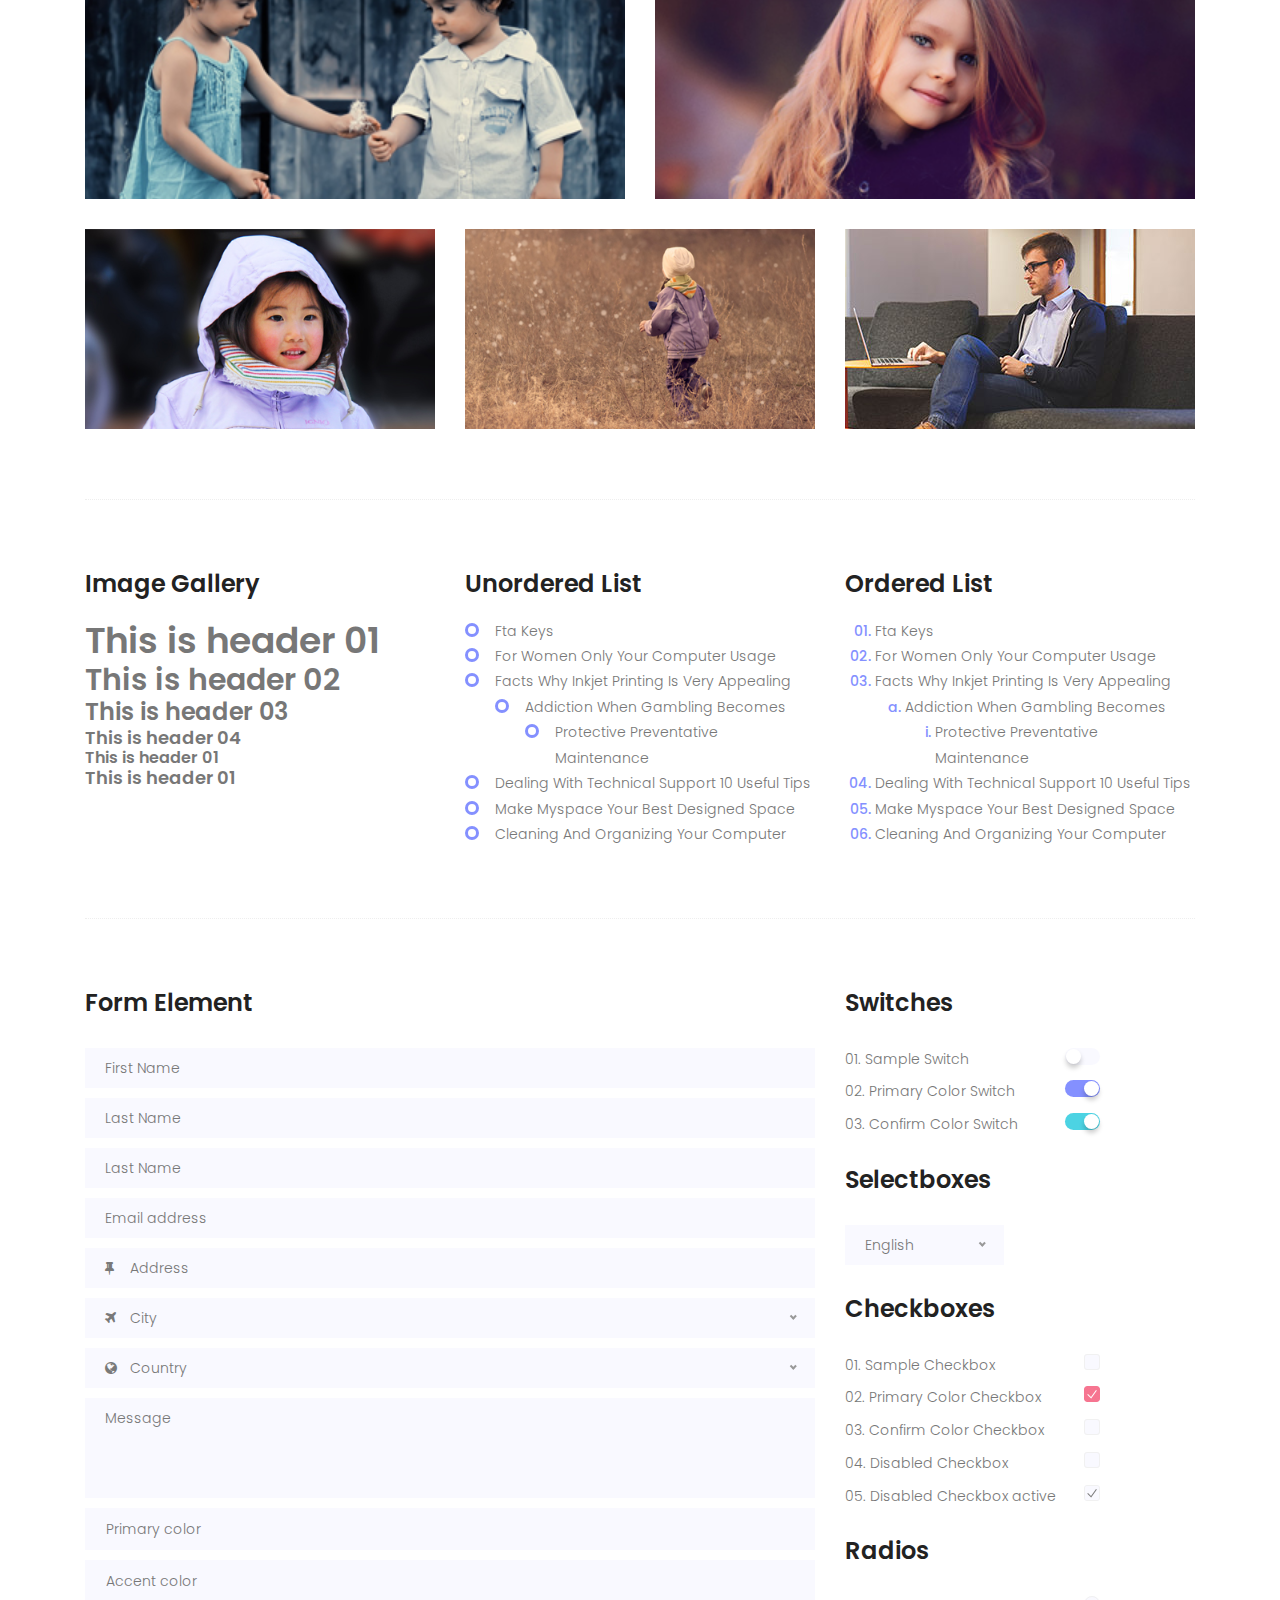
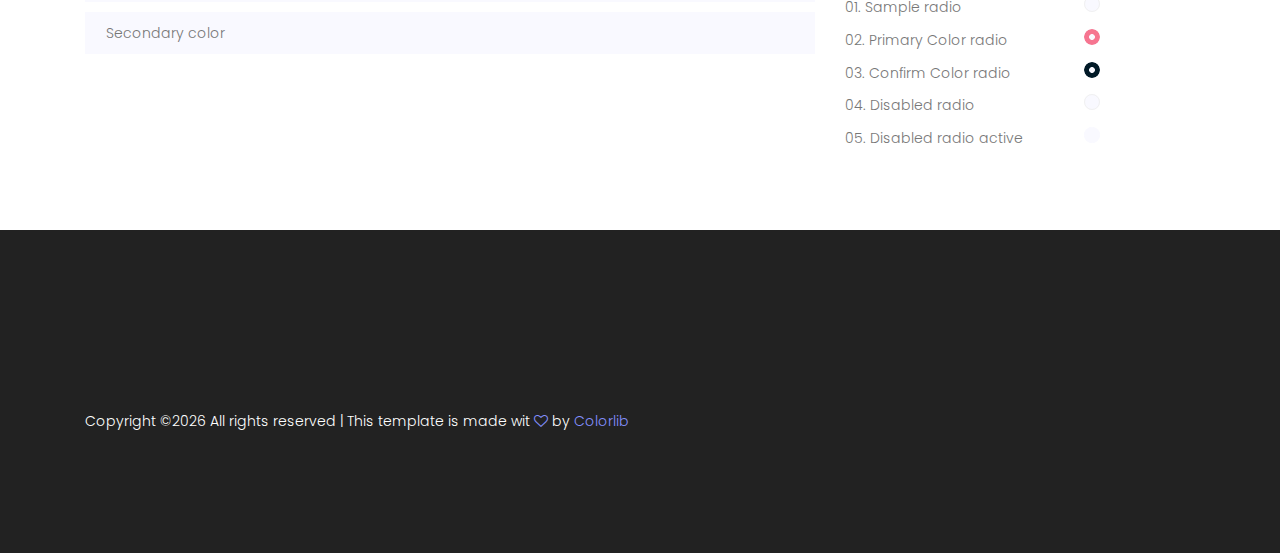
<file: home.html>
<!DOCTYPE html>
	<html lang="zxx" class="no-js">
	<head>
		<!-- Mobile Specific Meta -->
		<meta name="viewport" content="width=device-width, initial-scale=1, shrink-to-fit=no">
		<!-- Favicon-->
		<link rel="shortcut icon" href="img/elements/fav.png">
		<!-- Author Meta -->
		<meta name="author" content="CodePixar">
		<!-- Meta Description -->
		<meta name="description" content="">
		<!-- Meta Keyword -->
		<meta name="keywords" content="">
		<!-- meta character set -->
		<meta charset="UTF-8">
		<!-- Site Title -->
		<title>Creative Agency</title>

		<link href="https://fonts.googleapis.com/css?family=Poppins:100,200,400,300,500,600,700" rel="stylesheet"> 
			<!--
			CSS
			============================================= -->
			<link rel="stylesheet" href="css/linearicons.css">
			<link rel="stylesheet" href="css/owl.carousel.css">
			<link rel="stylesheet" href="css/font-awesome.min.css">
			<link rel="stylesheet" href="css/nice-select.css">			
			<link rel="stylesheet" href="css/magnific-popup.css">
			<link rel="stylesheet" href="css/bootstrap.css">
			<link rel="stylesheet" href="css/main.css">
		</head>
		<body>

			<!-- Start Header Area -->
			<header class="default-header">
				<nav class="navbar navbar-expand-lg  navbar-light">
					<div class="container">
						  <a class="navbar-brand" href="index.html">
						  	<img src="img/la.png" style="width:100px;height:100;"= alt="">
						  </a>
						  <button class="navbar-toggler" type="button" data-toggle="collapse" data-target="#navbarSupportedContent" aria-controls="navbarSupportedContent" aria-expanded="false" aria-label="Toggle navigation">
						    <span class="navbar-toggler-icon"></span>
						  </button>

						  <div class="collapse navbar-collapse justify-content-end align-items-center" id="navbarSupportedContent">
						    <ul class="navbar-nav">
								<li><a href="index.html#home">Home</a></li>
								<!-- Dropdown -->
							    <li class="dropdown">
							      <a class="dropdown-toggle" href="#" id="navbardrop" data-toggle="dropdown">
							        Issues
							      </a>
							      <div class="dropdown-menu">
							        <a class="dropdown-item" href="water.html">Water Conservation</a>
							        <a class="dropdown-item" href="recycle.html">Recycling</a>
							        <a class="dropdown-item" hr
							        ef="homeless.html">Homelessness</a>
							      </div>
							    </li>
								<li><a href="index.html#service">VR</a></li>
								<li><a href="index.html#project">Lenses</a></li>
								<li><a href="index.html#blog">Links</a></li>
								<li><a href="index.html#team">About Us</a></li>
							   									
						    </ul>
						  </div>						
					</div>
				</nav>
			</header>
			<!-- End Header Area -->
			
			<!-- Start banner Area -->
			<section class="generic-banner relative">			
				<div class="container">
					<div class="row height align-items-center justify-content-center">
						<div class="col-lg-10">
							<div class="generic-banner-content">
								<h2 class="text-white">The Elements Page</h2>
								<p class="text-white">It won’t be a bigger problem to find one video game lover in your <br> neighbor. Since the introduction of Virtual Game.</p>
							</div>
						</div>
					</div>
				</div>
			</section>		
			<!-- End banner Area -->
			<!-- Start Sample Area -->
			<section class="sample-text-area">
				<div class="container">
					<h3 class="text-heading">Text Sample</h3>
					<p class="sample-text">
						Every avid independent filmmaker has <b>Bold</b> about making that <i>Italic</i> interest documentary, or short film to show off their creative prowess. Many have great ideas and want to “wow” the<sup>Superscript</sup> scene, or video renters with their big project.  But once you have the<sub>Subscript</sub> “in the can” (no easy feat), how do you move from a <del>Strike</del> through of master DVDs with the <u>“Underline”</u> marked hand-written title inside a secondhand CD case, to a pile of cardboard boxes full of shiny new, retail-ready DVDs, with UPC barcodes and polywrap sitting on your doorstep?  You need to create eye-popping artwork and have your project replicated. Using a reputable full service DVD Replication company like PacificDisc, Inc. to partner with is certainly a helpful option to ensure a professional end result, but to help with your DVD replication project, here are 4 easy steps to follow for good DVD replication results: 

					</p>
				</div>
			</section>
			<!-- End Sample Area -->
			<!-- Start Button -->
			<section class="button-area">
				<div class="container border-top-generic">
					<h3 class="text-heading">Sample Buttons</h3>
					<div class="button-group-area">
						<a href="#" class="genric-btn default">Default</a>
						<a href="#" class="genric-btn primary">Primary</a>
						<a href="#" class="genric-btn success">Success</a>
						<a href="#" class="genric-btn info">Info</a>
						<a href="#" class="genric-btn warning">Warning</a>
						<a href="#" class="genric-btn danger">Danger</a>
						<a href="#" class="genric-btn link">Link</a>
						<a href="#" class="genric-btn disable">Disable</a>
					</div>
					<div class="button-group-area mt-10">
						<a href="#" class="genric-btn default-border">Default</a>
						<a href="#" class="genric-btn primary-border">Primary</a>
						<a href="#" class="genric-btn success-border">Success</a>
						<a href="#" class="genric-btn info-border">Info</a>
						<a href="#" class="genric-btn warning-border">Warning</a>
						<a href="#" class="genric-btn danger-border">Danger</a>
						<a href="#" class="genric-btn link-border">Link</a>
						<a href="#" class="genric-btn disable">Disable</a>
					</div>
					<div class="button-group-area mt-40">
						<a href="#" class="genric-btn default radius">Default</a>
						<a href="#" class="genric-btn primary radius">Primary</a>
						<a href="#" class="genric-btn success radius">Success</a>
						<a href="#" class="genric-btn info radius">Info</a>
						<a href="#" class="genric-btn warning radius">Warning</a>
						<a href="#" class="genric-btn danger radius">Danger</a>
						<a href="#" class="genric-btn link radius">Link</a>
						<a href="#" class="genric-btn disable radius">Disable</a>
					</div>
					<div class="button-group-area mt-10">
						<a href="#" class="genric-btn default-border radius">Default</a>
						<a href="#" class="genric-btn primary-border radius">Primary</a>
						<a href="#" class="genric-btn success-border radius">Success</a>
						<a href="#" class="genric-btn info-border radius">Info</a>
						<a href="#" class="genric-btn warning-border radius">Warning</a>
						<a href="#" class="genric-btn danger-border radius">Danger</a>
						<a href="#" class="genric-btn link-border radius">Link</a>
						<a href="#" class="genric-btn disable radius">Disable</a>
					</div>
					<div class="button-group-area mt-40">
						<a href="#" class="genric-btn default circle">Default</a>
						<a href="#" class="genric-btn primary circle">Primary</a>
						<a href="#" class="genric-btn success circle">Success</a>
						<a href="#" class="genric-btn info circle">Info</a>
						<a href="#" class="genric-btn warning circle">Warning</a>
						<a href="#" class="genric-btn danger circle">Danger</a>
						<a href="#" class="genric-btn link circle">Link</a>
						<a href="#" class="genric-btn disable circle">Disable</a>
					</div>
					<div class="button-group-area mt-10">
						<a href="#" class="genric-btn default-border circle">Default</a>
						<a href="#" class="genric-btn primary-border circle">Primary</a>
						<a href="#" class="genric-btn success-border circle">Success</a>
						<a href="#" class="genric-btn info-border circle">Info</a>
						<a href="#" class="genric-btn warning-border circle">Warning</a>
						<a href="#" class="genric-btn danger-border circle">Danger</a>
						<a href="#" class="genric-btn link-border circle">Link</a>
						<a href="#" class="genric-btn disable circle">Disable</a>
					</div>
					<div class="button-group-area mt-40">
						<a href="#" class="genric-btn default circle arrow">Default<span class="lnr lnr-arrow-right"></span></a>
						<a href="#" class="genric-btn primary circle arrow">Primary<span class="lnr lnr-arrow-right"></span></a>
						<a href="#" class="genric-btn success circle arrow">Success<span class="lnr lnr-arrow-right"></span></a>
						<a href="#" class="genric-btn info circle arrow">Info<span class="lnr lnr-arrow-right"></span></a>
						<a href="#" class="genric-btn warning circle arrow">Warning<span class="lnr lnr-arrow-right"></span></a>
						<a href="#" class="genric-btn danger circle arrow">Danger<span class="lnr lnr-arrow-right"></span></a>
					</div>
					<div class="button-group-area mt-10">
						<a href="#" class="genric-btn default-border circle arrow">Default<span class="lnr lnr-arrow-right"></span></a>
						<a href="#" class="genric-btn primary-border circle arrow">Primary<span class="lnr lnr-arrow-right"></span></a>
						<a href="#" class="genric-btn success-border circle arrow">Success<span class="lnr lnr-arrow-right"></span></a>
						<a href="#" class="genric-btn info-border circle arrow">Info<span class="lnr lnr-arrow-right"></span></a>
						<a href="#" class="genric-btn warning-border circle arrow">Warning<span class="lnr lnr-arrow-right"></span></a>
						<a href="#" class="genric-btn danger-border circle arrow">Danger<span class="lnr lnr-arrow-right"></span></a>
					</div>
					<div class="button-group-area mt-40">
						<a href="#" class="genric-btn primary e-large">Extra Large</a>
						<a href="#" class="genric-btn success large">Large</a>
						<a href="#" class="genric-btn primary">Default</a>
						<a href="#" class="genric-btn success medium">Medium</a>
						<a href="#" class="genric-btn primary small">Small</a>
					</div>
					<div class="button-group-area mt-10">
						<a href="#" class="genric-btn primary-border e-large">Extra Large</a>
						<a href="#" class="genric-btn success-border large">Large</a>
						<a href="#" class="genric-btn primary-border">Default</a>
						<a href="#" class="genric-btn success-border medium">Medium</a>
						<a href="#" class="genric-btn primary-border small">Small</a>
					</div>
				</div>
			</section>
			<!-- End Button -->
			<!-- Start Align Area -->
			<div class="whole-wrap">
				<div class="container">
					<div class="section-top-border">
						<h3 class="mb-30">Left Aligned</h3>
						<div class="row">
							<div class="col-md-3">
								<img src="img/elements/d.jpg" alt="" class="img-fluid">
							</div>
							<div class="col-md-9 mt-sm-20">
								<p>Recently, the US Federal government banned online casinos from operating in America by making it illegal to transfer money to them through any US bank or payment system. As a result of this law, most of the popular online casino networks such as Party Gaming and PlayTech left the United States. Overnight, online casino players found themselves being chased by the Federal government. But, after a fortnight, the online casino industry came up with a solution and new online casinos started taking root. These began to operate under a different business umbrella, and by doing that, rendered the transfer of money to and from them legal. A major part of this was enlisting electronic banking systems that would accept this new clarification and start doing business with me. Listed in this article are the electronic banking systems that accept players from the United States that wish to play in online casinos.</p>
							</div>
						</div>
					</div>
					<div class="section-top-border text-right">
						<h3 class="mb-30">Right Aligned</h3>
						<div class="row">
							<div class="col-md-9">
								<p class="text-right">Over time, even the most sophisticated, memory packed computer can begin to run slow if we don’t do something to prevent it. The reason why has less to do with how computers are made and how they age and more to do with the way we use them. You see, all of the daily tasks that we do on our PC from running programs to downloading and deleting software can make our computer sluggish. To keep this from happening, you need to understand the reasons why your PC is getting slower and do something to keep your PC running at its best. You can do this through regular maintenance and PC performance optimization programs</p>
								<p class="text-right">Before we discuss all of the things that could be affecting your PC’s performance, let’s talk a little about what symptoms</p>
							</div>
							<div class="col-md-3">
								<img src="img/elements/d.jpg" alt="" class="img-fluid">
							</div>
						</div>
					</div>
					<div class="section-top-border">
						<h3 class="mb-30">Definition</h3>
						<div class="row">
							<div class="col-md-4">
								<div class="single-defination">
									<h4 class="mb-20">Definition 01</h4>
									<p>Recently, the US Federal government banned online casinos from operating in America by making it illegal to transfer money to them through any US bank or payment system. As a result of this law, most of the popular online casino networks</p>
								</div>
							</div>
							<div class="col-md-4">
								<div class="single-defination">
									<h4 class="mb-20">Definition 02</h4>
									<p>Recently, the US Federal government banned online casinos from operating in America by making it illegal to transfer money to them through any US bank or payment system. As a result of this law, most of the popular online casino networks</p>
								</div>
							</div>
							<div class="col-md-4">
								<div class="single-defination">
									<h4 class="mb-20">Definition 03</h4>
									<p>Recently, the US Federal government banned online casinos from operating in America by making it illegal to transfer money to them through any US bank or payment system. As a result of this law, most of the popular online casino networks</p>
								</div>
							</div>
						</div>
					</div>
					<div class="section-top-border">
						<h3 class="mb-30">Block Quotes</h3>
						<div class="row">
							<div class="col-lg-12">
								<blockquote class="generic-blockquote">
									“Recently, the US Federal government banned online casinos from operating in America by making it illegal to transfer money to them through any US bank or payment system. As a result of this law, most of the popular online casino networks such as Party Gaming and PlayTech left the United States. Overnight, online casino players found themselves being chased by the Federal government. But, after a fortnight, the online casino industry came up with a solution and new online casinos started taking root. These began to operate under a different business umbrella, and by doing that, rendered the transfer of money to and from them legal. A major part of this was enlisting electronic banking systems that would accept this new clarification and start doing business with me. Listed in this article are the electronic banking” 
								</blockquote>
							</div>
						</div>
					</div>
					<div class="section-top-border">
						<h3 class="mb-30">Table</h3>
						<div class="progress-table-wrap">
							<div class="progress-table">
								<div class="table-head">
									<div class="serial">#</div>
									<div class="country">Countries</div>
									<div class="visit">Visits</div>
									<div class="percentage">Percentages</div>
								</div>
								<div class="table-row">
									<div class="serial">01</div>
									<div class="country"> <img src="img/elements/f1.jpg" alt="flag">Canada</div>
									<div class="visit">645032</div>
									<div class="percentage">
										<div class="progress">
											<div class="progress-bar color-1" role="progressbar" style="width: 80%" aria-valuenow="80" aria-valuemin="0" aria-valuemax="100"></div>
										</div>
									</div>
								</div>
								<div class="table-row">
									<div class="serial">02</div>
									<div class="country"> <img src="img/elements/f2.jpg" alt="flag">Canada</div>
									<div class="visit">645032</div>
									<div class="percentage">
										<div class="progress">
											<div class="progress-bar color-2" role="progressbar" style="width: 30%" aria-valuenow="30" aria-valuemin="0" aria-valuemax="100"></div>
										</div>
									</div>
								</div>
								<div class="table-row">
									<div class="serial">03</div>
									<div class="country"> <img src="img/elements/f3.jpg" alt="flag">Canada</div>
									<div class="visit">645032</div>
									<div class="percentage">
										<div class="progress">
											<div class="progress-bar color-3" role="progressbar" style="width: 55%" aria-valuenow="55" aria-valuemin="0" aria-valuemax="100"></div>
										</div>
									</div>
								</div>
								<div class="table-row">
									<div class="serial">04</div>
									<div class="country"> <img src="img/elements/f4.jpg" alt="flag">Canada</div>
									<div class="visit">645032</div>
									<div class="percentage">
										<div class="progress">
											<div class="progress-bar color-4" role="progressbar" style="width: 60%" aria-valuenow="60" aria-valuemin="0" aria-valuemax="100"></div>
										</div>
									</div>
								</div>
								<div class="table-row">
									<div class="serial">05</div>
									<div class="country"> <img src="img/elements/f5.jpg" alt="flag">Canada</div>
									<div class="visit">645032</div>
									<div class="percentage">
										<div class="progress">
											<div class="progress-bar color-5" role="progressbar" style="width: 40%" aria-valuenow="40" aria-valuemin="0" aria-valuemax="100"></div>
										</div>
									</div>
								</div>
								<div class="table-row">
									<div class="serial">06</div>
									<div class="country"> <img src="img/elements/f6.jpg" alt="flag">Canada</div>
									<div class="visit">645032</div>
									<div class="percentage">
										<div class="progress">
											<div class="progress-bar color-6" role="progressbar" style="width: 70%" aria-valuenow="70" aria-valuemin="0" aria-valuemax="100"></div>
										</div>
									</div>
								</div>
								<div class="table-row">
									<div class="serial">07</div>
									<div class="country"> <img src="img/elements/f7.jpg" alt="flag">Canada</div>
									<div class="visit">645032</div>
									<div class="percentage">
										<div class="progress">
											<div class="progress-bar color-7" role="progressbar" style="width: 30%" aria-valuenow="30" aria-valuemin="0" aria-valuemax="100"></div>
										</div>
									</div>
								</div>
								<div class="table-row">
									<div class="serial">08</div>
									<div class="country"> <img src="img/elements/f8.jpg" alt="flag">Canada</div>
									<div class="visit">645032</div>
									<div class="percentage">
										<div class="progress">
											<div class="progress-bar color-8" role="progressbar" style="width: 60%" aria-valuenow="60" aria-valuemin="0" aria-valuemax="100"></div>
										</div>
									</div>
								</div>
							</div>
						</div>
					</div>
					<div class="section-top-border">
						<h3>Image Gallery</h3>
						<div class="row gallery-item">
							<div class="col-md-4">
								<a href="img/elements/g1.jpg" class="img-pop-up"><div class="single-gallery-image" style="background: url(img/elements/g1.jpg);"></div></a>
							</div>
							<div class="col-md-4">
								<a href="img/elements/g2.jpg" class="img-pop-up"><div class="single-gallery-image" style="background: url(img/elements/g2.jpg);"></div></a>
							</div>
							<div class="col-md-4">
								<a href="img/elements/g3.jpg" class="img-pop-up"><div class="single-gallery-image" style="background: url(img/elements/g3.jpg);"></div></a>
							</div>
							<div class="col-md-6">
								<a href="img/elements/g4.jpg" class="img-pop-up"><div class="single-gallery-image" style="background: url(img/elements/g4.jpg);"></div></a>
							</div>
							<div class="col-md-6">
								<a href="img/elements/g5.jpg" class="img-pop-up"><div class="single-gallery-image" style="background: url(img/elements/g5.jpg);"></div></a>
							</div>
							<div class="col-md-4">
								<a href="img/elements/g6.jpg" class="img-pop-up"><div class="single-gallery-image" style="background: url(img/elements/g6.jpg);"></div></a>
							</div>
							<div class="col-md-4">
								<a href="img/elements/g7.jpg" class="img-pop-up"><div class="single-gallery-image" style="background: url(img/elements/g7.jpg);"></div></a>
							</div>
							<div class="col-md-4">
								<a href="img/elements/g8.jpg" class="img-pop-up"><div class="single-gallery-image" style="background: url(img/elements/g8.jpg);"></div></a>
							</div>
						</div>
					</div>
					<div class="section-top-border">
						<div class="row">
							<div class="col-md-4">
								<h3 class="mb-20">Image Gallery</h3>
								<div class="typography">
									<h1>This is header 01</h1>
									<h2>This is header 02</h2>
									<h3>This is header 03</h3>
									<h4>This is header 04</h4>
									<h5>This is header 01</h5>
									<h6>This is header 01</h6>
								</div>
							</div>
							<div class="col-md-4 mt-sm-30">
								<h3 class="mb-20">Unordered List</h3>
								<div class="">
									<ul class="unordered-list">
										<li>Fta Keys</li>
										<li>For Women Only Your Computer Usage</li>
										<li>Facts Why Inkjet Printing Is Very Appealing
											<ul>
												<li>Addiction When Gambling Becomes
													<ul>
														<li>Protective Preventative Maintenance</li>
													</ul>
												</li>
											</ul>
										</li>
										<li>Dealing With Technical Support 10 Useful Tips</li>
										<li>Make Myspace Your Best Designed Space</li>
										<li>Cleaning And Organizing Your Computer</li>
									</ul>
								</div>
							</div>
							<div class="col-md-4 mt-sm-30">
								<h3 class="mb-20">Ordered List</h3>
								<div class="">
									<ol class="ordered-list">
										<li><span>Fta Keys</span></li>
										<li><span>For Women Only Your Computer Usage</span></li>
										<li><span>Facts Why Inkjet Printing Is Very Appealing</span>
											<ol class="ordered-list-alpha">
												<li><span>Addiction When Gambling Becomes</span>
													<ol class="ordered-list-roman">
														<li><span>Protective Preventative Maintenance</span></li>
													</ol>
												</li>
											</ol>
										</li>
										<li><span>Dealing With Technical Support 10 Useful Tips</span></li>
										<li><span>Make Myspace Your Best Designed Space</span></li>
										<li><span>Cleaning And Organizing Your Computer</span></li>
									</ol>
								</div>
							</div>
						</div>
					</div>
					<div class="section-top-border">
						<div class="row">
							<div class="col-lg-8 col-md-8">
								<h3 class="mb-30">Form Element</h3>
								<form action="#">
									<div class="mt-10">
										<input type="text" name="first_name" placeholder="First Name" onfocus="this.placeholder = ''" onblur="this.placeholder = 'First Name'" required class="single-input">
									</div>
									<div class="mt-10">
										<input type="text" name="last_name" placeholder="Last Name" onfocus="this.placeholder = ''" onblur="this.placeholder = 'Last Name'" required class="single-input">
									</div>
									<div class="mt-10">
										<input type="text" name="last_name" placeholder="Last Name" onfocus="this.placeholder = ''" onblur="this.placeholder = 'Last Name'" required class="single-input">
									</div>
									<div class="mt-10">
										<input type="email" name="EMAIL" placeholder="Email address" onfocus="this.placeholder = ''" onblur="this.placeholder = 'Email address'" required class="single-input">
									</div>
									<div class="input-group-icon mt-10">
										<div class="icon"><i class="fa fa-thumb-tack" aria-hidden="true"></i></div>
										<input type="text" name="address" placeholder="Address" onfocus="this.placeholder = ''" onblur="this.placeholder = 'Address'" required class="single-input">
									</div>
									<div class="input-group-icon mt-10">
										<div class="icon"><i class="fa fa-plane" aria-hidden="true"></i></div>
										<div class="form-select" id="default-select"">
											<select>
												<option value="1">City</option>
												<option value="1">Dhaka</option>
												<option value="1">Dilli</option>
												<option value="1">Newyork</option>
												<option value="1">Islamabad</option>
											</select>
										</div>
									</div>
									<div class="input-group-icon mt-10">
										<div class="icon"><i class="fa fa-globe" aria-hidden="true"></i></div>
										<div class="form-select" id="default-select"">
											<select>
												<option value="1">Country</option>
												<option value="1">Bangladesh</option>
												<option value="1">India</option>
												<option value="1">England</option>
												<option value="1">Srilanka</option>
											</select>
										</div>
									</div>
									
									<div class="mt-10">
										<textarea class="single-textarea" placeholder="Message" onfocus="this.placeholder = ''" onblur="this.placeholder = 'Message'" required></textarea>
									</div>
									<!-- For Gradient Border Use -->
									<!-- <div class="mt-10">
										<div class="primary-input">
											<input id="primary-input" type="text" name="first_name" placeholder="Primary color" onfocus="this.placeholder = ''" onblur="this.placeholder = 'Primary color'">
											<label for="primary-input"></label>
										</div>
									</div> -->
									<div class="mt-10">
										<input type="text" name="first_name" placeholder="Primary color" onfocus="this.placeholder = ''" onblur="this.placeholder = 'Primary color'" required class="single-input-primary">
									</div>
									<div class="mt-10">
										<input type="text" name="first_name" placeholder="Accent color" onfocus="this.placeholder = ''" onblur="this.placeholder = 'Accent color'" required class="single-input-accent">
									</div>
									<div class="mt-10">
										<input type="text" name="first_name" placeholder="Secondary color" onfocus="this.placeholder = ''" onblur="this.placeholder = 'Secondary color'" required class="single-input-secondary">
									</div>
								</form>
							</div>
							<div class="col-lg-3 col-md-4 mt-sm-30">
								<div class="single-element-widget">
									<h3 class="mb-30">Switches</h3>
									<div class="switch-wrap d-flex justify-content-between">
										<p>01. Sample Switch</p>
										<div class="primary-switch">
											<input type="checkbox" id="default-switch">
											<label for="default-switch"></label>
										</div>
									</div>
									<div class="switch-wrap d-flex justify-content-between">
										<p>02. Primary Color Switch</p>
										<div class="primary-switch">
											<input type="checkbox" id="primary-switch" checked>
											<label for="primary-switch"></label>
										</div>
									</div>
									<div class="switch-wrap d-flex justify-content-between">
										<p>03. Confirm Color Switch</p>
										<div class="confirm-switch">
											<input type="checkbox" id="confirm-switch" checked>
											<label for="confirm-switch"></label>
										</div>
									</div>
								</div>
								<div class="single-element-widget mt-30">
									<h3 class="mb-30">Selectboxes</h3>
									<div class="default-select" id="default-select"">
										<select>
											<option value="1">English</option>
											<option value="1">Spanish</option>
											<option value="1">Arabic</option>
											<option value="1">Portuguise</option>
											<option value="1">Bengali</option>
										</select>
									</div>
								</div>
								<div class="single-element-widget mt-30">
									<h3 class="mb-30">Checkboxes</h3>
									<div class="switch-wrap d-flex justify-content-between">
										<p>01. Sample Checkbox</p>
										<div class="primary-checkbox">
											<input type="checkbox" id="default-checkbox">
											<label for="default-checkbox"></label>
										</div>
									</div>
									<div class="switch-wrap d-flex justify-content-between">
										<p>02. Primary Color Checkbox</p>
										<div class="primary-checkbox">
											<input type="checkbox" id="primary-checkbox" checked>
											<label for="primary-checkbox"></label>
										</div>
									</div>
									<div class="switch-wrap d-flex justify-content-between">
										<p>03. Confirm Color Checkbox</p>
										<div class="confirm-checkbox">
											<input type="checkbox" id="confirm-checkbox">
											<label for="confirm-checkbox"></label>
										</div>
									</div>
									<div class="switch-wrap d-flex justify-content-between">
										<p>04. Disabled Checkbox</p>
										<div class="disabled-checkbox">
											<input type="checkbox" id="disabled-checkbox" disabled>
											<label for="disabled-checkbox"></label>
										</div>
									</div>
									<div class="switch-wrap d-flex justify-content-between">
										<p>05. Disabled Checkbox active</p>
										<div class="disabled-checkbox">
											<input type="checkbox" id="disabled-checkbox-active" checked disabled>
											<label for="disabled-checkbox-active"></label>
										</div>
									</div>
								</div>
								<div class="single-element-widget mt-30">
									<h3 class="mb-30">Radios</h3>
									<div class="switch-wrap d-flex justify-content-between">
										<p>01. Sample radio</p>
										<div class="primary-radio">
											<input type="checkbox" id="default-radio">
											<label for="default-radio"></label>
										</div>
									</div>
									<div class="switch-wrap d-flex justify-content-between">
										<p>02. Primary Color radio</p>
										<div class="primary-radio">
											<input type="checkbox" id="primary-radio" checked>
											<label for="primary-radio"></label>
										</div>
									</div>
									<div class="switch-wrap d-flex justify-content-between">
										<p>03. Confirm Color radio</p>
										<div class="confirm-radio">
											<input type="checkbox" id="confirm-radio" checked>
											<label for="confirm-radio"></label>
										</div>
									</div>
									<div class="switch-wrap d-flex justify-content-between">
										<p>04. Disabled radio</p>
										<div class="disabled-radio">
											<input type="checkbox" id="disabled-radio" disabled>
											<label for="disabled-radio"></label>
										</div>
									</div>
									<div class="switch-wrap d-flex justify-content-between">
										<p>05. Disabled radio active</p>
										<div class="disabled-radio">
											<input type="checkbox" id="disabled-radio-active" checked disabled>
											<label for="disabled-radio-active"></label>
										</div>
									</div>
								</div>
							</div>
						</div>
					</div>
				</div>
			</div>
			<!-- End Align Area -->

			<!-- start footer Area -->		
			<footer class="footer-area section-gap">
				<div class="container">
					<div class="row">
						
					</div>

					<div class="row footer-bottom d-flex justify-content-between">
						<!-- Link back to Colorlib can't be removed. Template is licensed under CC BY 3.0. -->
            <p class="col-lg-8 col-sm-12 footer-text m-0 text-white">Copyright &copy;<script>document.write(new Date().getFullYear());</script> All rights reserved | This template is made wit <i class="fa fa-heart-o" aria-hidden="true"></i> by <a href="https://colorlib.com" target="_blank">Colorlib</a></p>
            <!-- Link back to Colorlib can't be removed. Template is licensed under CC BY 3.0. -->
					</div>
				</div>
			</footer>
			<!-- End footer Area -->	


			<script src="js/vendor/jquery-2.2.4.min.js"></script>
			<script src="https://cdnjs.cloudflare.com/ajax/libs/popper.js/1.11.0/umd/popper.min.js" integrity="sha384-b/U6ypiBEHpOf/4+1nzFpr53nxSS+GLCkfwBdFNTxtclqqenISfwAzpKaMNFNmj4" crossorigin="anonymous"></script>
			<script src="js/vendor/bootstrap.min.js"></script>
			<script src="js/owl.carousel.min.js"></script>
			<script src="js/jquery.sticky.js"></script>
			<script src="js/jquery.nice-select.min.js"></script>			
			<script src="js/parallax.min.js"></script>
			<script src="js/jquery.magnific-popup.min.js"></script>
			<script src="js/main.js"></script>	
		</body>
	</html>
</file>
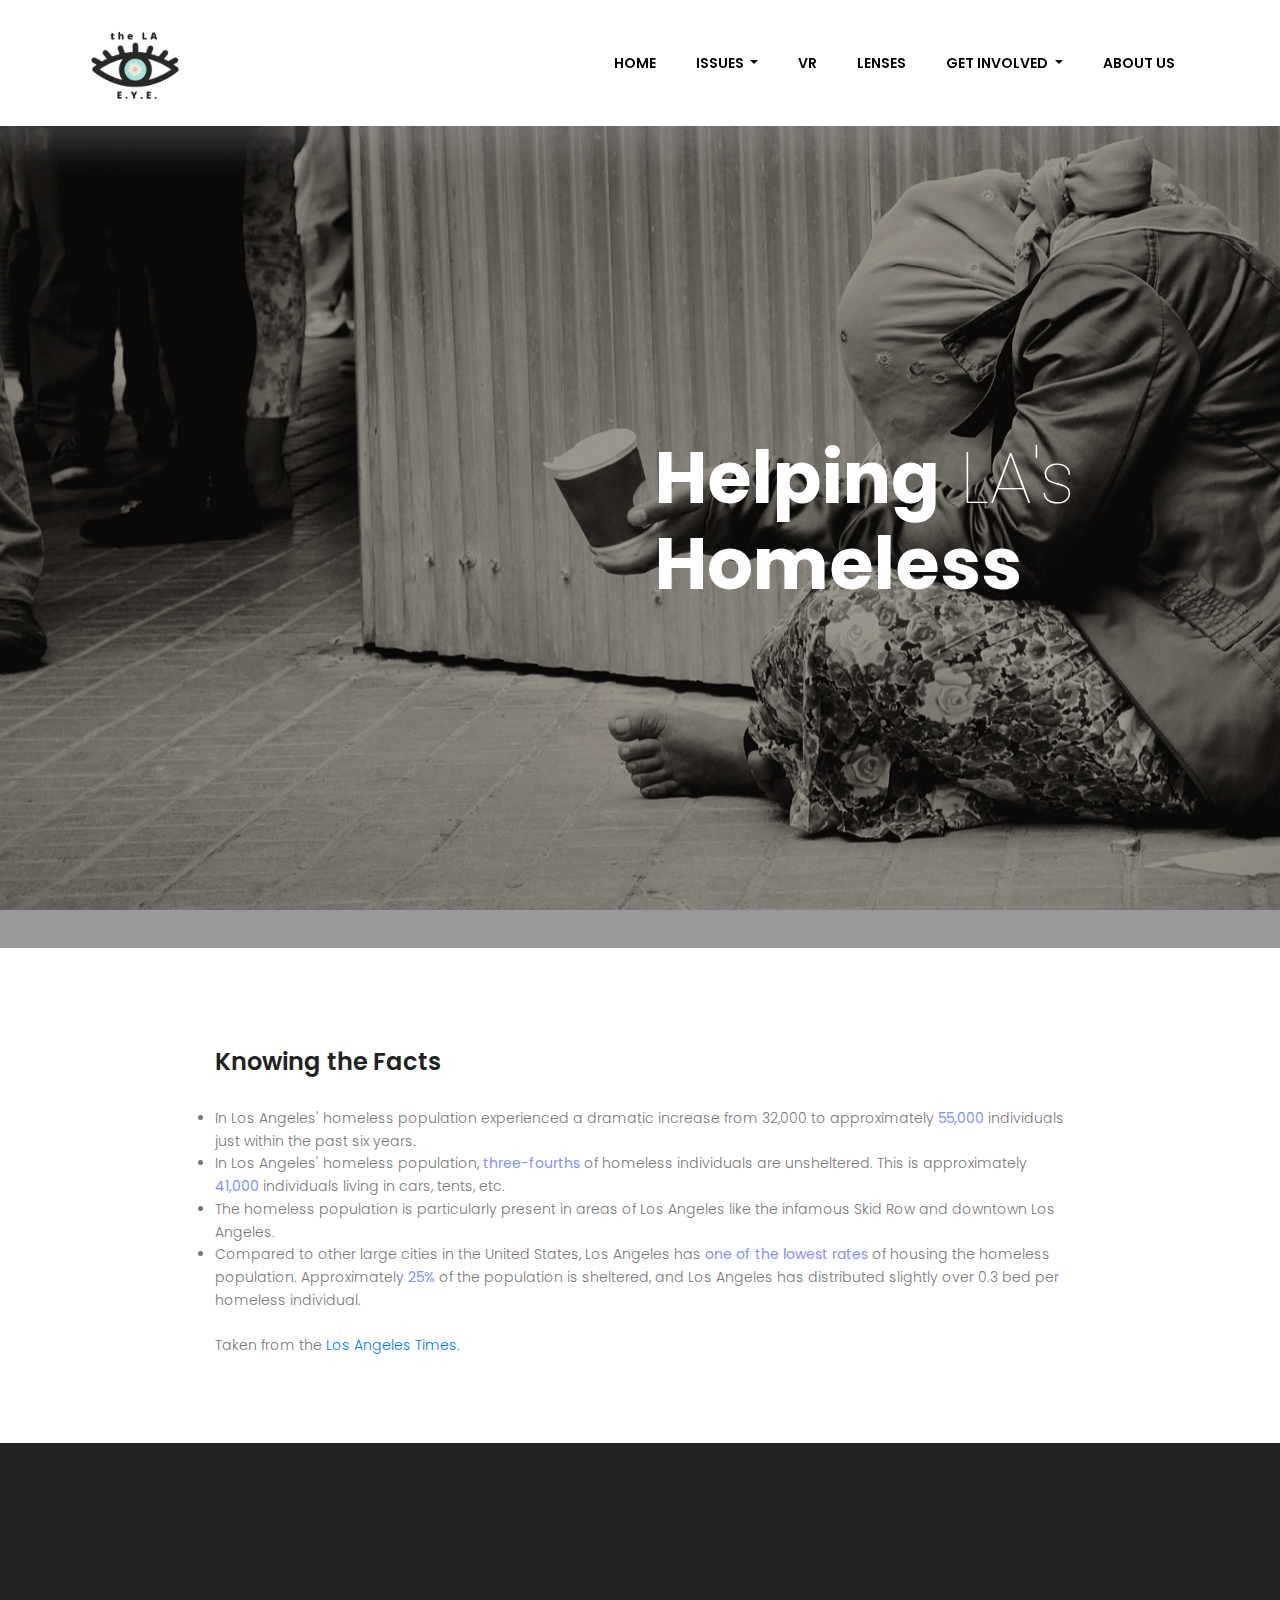
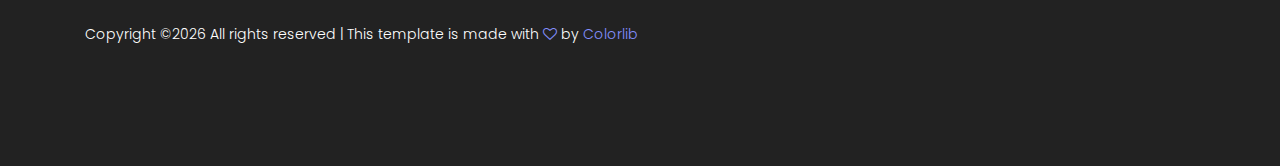
<file: homeless.html>
<!DOCTYPE html>
	<html lang="zxx" class="no-js">
	<head>
		<!-- Mobile Specific Meta -->
		<meta name="viewport" content="width=device-width, initial-scale=1, shrink-to-fit=no">
		<!-- Favicon-->
		<link rel="shortcut icon" href="img/elements/fav.png">
		<!-- Author Meta -->
		<meta name="author" content="CodePixar">
		<!-- Meta Description -->
		<meta name="description" content="">
		<!-- Meta Keyword -->
		<meta name="keywords" content="">
		<!-- meta character set -->
		<meta charset="UTF-8">
		<!-- Site Title -->
		<title>LA E.Y.E. | Envision Your Environment</title>

		<link href="https://fonts.googleapis.com/css?family=Poppins:100,200,400,300,500,600,700" rel="stylesheet"> 
			<!--
			CSS
			============================================= -->
			<link rel="stylesheet" href="css/linearicons.css">
			<link rel="stylesheet" href="css/owl.carousel.css">
			<link rel="stylesheet" href="css/font-awesome.min.css">
			<link rel="stylesheet" href="css/nice-select.css">			
			<link rel="stylesheet" href="css/magnific-popup.css">
			<link rel="stylesheet" href="css/bootstrap.css">
			<link rel="stylesheet" href="css/main.css">
		</head>
		<body>

			<!-- Start Header Area -->
			<header class="default-header">
				<nav class="navbar navbar-expand-lg  navbar-light">
					<div class="container">
						  <a class="navbar-brand" href="index.html">
						  	<img src="img/la.png" style="width:100px;height:100;"= alt="">
						  </a>
						  <button class="navbar-toggler" type="button" data-toggle="collapse" data-target="#navbarSupportedContent" aria-controls="navbarSupportedContent" aria-expanded="false" aria-label="Toggle navigation">
						    <span class="navbar-toggler-icon"></span>
						  </button>

						  <div class="collapse navbar-collapse justify-content-end align-items-center" id="navbarSupportedContent">
						    <ul class="navbar-nav">
								<li><a href="#home">Home</a></li>
								<!-- Dropdown -->
							    <li class="dropdown">
							      <a class="dropdown-toggle" href="#service" id="navbardrop" data-toggle="dropdown">
							        Issues
							      </a>
							      <div class="dropdown-menu">
							        <a class="dropdown-item" href="water.html">Water Conservation</a>
							        <a class="dropdown-item" href="recycle.html">Recycling</a>
							        <a class="dropdown-item" href="homeless.html">Homelessness</a>
							      </div>
							    </li>
								<li><a href="#project">VR</a></li>
								<li><a href="#blog">Lenses</a></li>
								<li class="dropdown">
							      <a class="dropdown-toggle" href="#service" id="navbardrop" data-toggle="dropdown">
							        Get Involved
							      </a>
							      <div class="dropdown-menu">
							        <a class="dropdown-item" href="community.html">Community</a>
							        <a class="dropdown-item" href="politicalaction.html">Political Action</a>
							      </div>
							    </li>
								<li><a href="#team">About Us</a></li>
							   									
						    </ul>
						  </div>						
					</div>
				</nav>
			</header>
			<!-- End Header Area -->
			
			<!-- Start banner Area -->
			<section class="banner-area relative" id="home" data-parallax="scroll" data-image-src="img/elements/homeless-poverty-poor.jpg">
				<div class="overlay-bg overlay"></div>
				<div class="container">
					<div class="row fullscreen  d-flex align-items-center justify-content-end">
						<div class="banner-content col-lg-6 col-md-12">
							<h1>
						    <br>
								<span>Helping</span> LA's <br>
							<span>Homeless</span>							
							</h1>
						
						</div>												
					</div>
				</div>
			</section>	
			<!-- End banner Area -->
			<!-- Start Sample Area -->
			<section class="sample-text-area">
				<div class="container">
					<h3 class="text-heading">Knowing the Facts</h3>
					<p class="sample-text">
						<ol style="list-style-type:disc">
							<li>In Los Angeles' homeless population experienced a dramatic increase from 32,000 to approximately
								<b>55,000</b> individuals just within the past six years. </li>
							<li>In Los Angeles' homeless population, <b>three-fourths</b> of homeless individuals are unsheltered. This is
							approximately <b>41,000</b> individuals living in cars, tents, etc. </li>
							<li>The homeless population is particularly present in areas of Los Angeles like the infamous
							Skid Row and downtown Los Angeles. </li>
							<li>Compared to other large cities in the United States, Los Angeles has <b>one of the lowest rates</b> of housing
							the homeless population. Approximately <b>25%</b> of the population is sheltered, and Los Angeles has
							distributed slightly over 0.3 bed per homeless individual. </li>
							<br>Taken from the <a href="http://www.latimes.com/local/lanow/la-me-homeless-how-we-got-here-20180201-story.html">
								Los Angeles Times.</a>
						</ol>
					</p>
				</div>
			</section>
			<!-- End Sample Area -->
			

			<!-- start footer Area -->		
			<footer class="footer-area section-gap">
				<div class="container">
					<div class="row">
						
					</div>

					<div class="row footer-bottom d-flex justify-content-between">
						<!-- Link back to Colorlib can't be removed. Template is licensed under CC BY 3.0. -->
            <p class="col-lg-8 col-sm-12 footer-text m-0 text-white">Copyright &copy;<script>document.write(new Date().getFullYear());</script> All rights reserved | This template is made with <i class="fa fa-heart-o" aria-hidden="true"></i> by <a href="https://colorlib.com" target="_blank">Colorlib</a></p>
            <!-- Link back to Colorlib can't be removed. Template is licensed under CC BY 3.0. -->
					</div>
				</div>
			</footer>
			<!-- End footer Area -->	


			<script src="js/vendor/jquery-2.2.4.min.js"></script>
			<script src="https://cdnjs.cloudflare.com/ajax/libs/popper.js/1.11.0/umd/popper.min.js" integrity="sha384-b/U6ypiBEHpOf/4+1nzFpr53nxSS+GLCkfwBdFNTxtclqqenISfwAzpKaMNFNmj4" crossorigin="anonymous"></script>
			<script src="js/vendor/bootstrap.min.js"></script>
			<script src="js/owl.carousel.min.js"></script>
			<script src="js/jquery.sticky.js"></script>
			<script src="js/jquery.nice-select.min.js"></script>			
			<script src="js/parallax.min.js"></script>
			<script src="js/jquery.magnific-popup.min.js"></script>
			<script src="js/main.js"></script>	
		</body>
	</html>
</file>
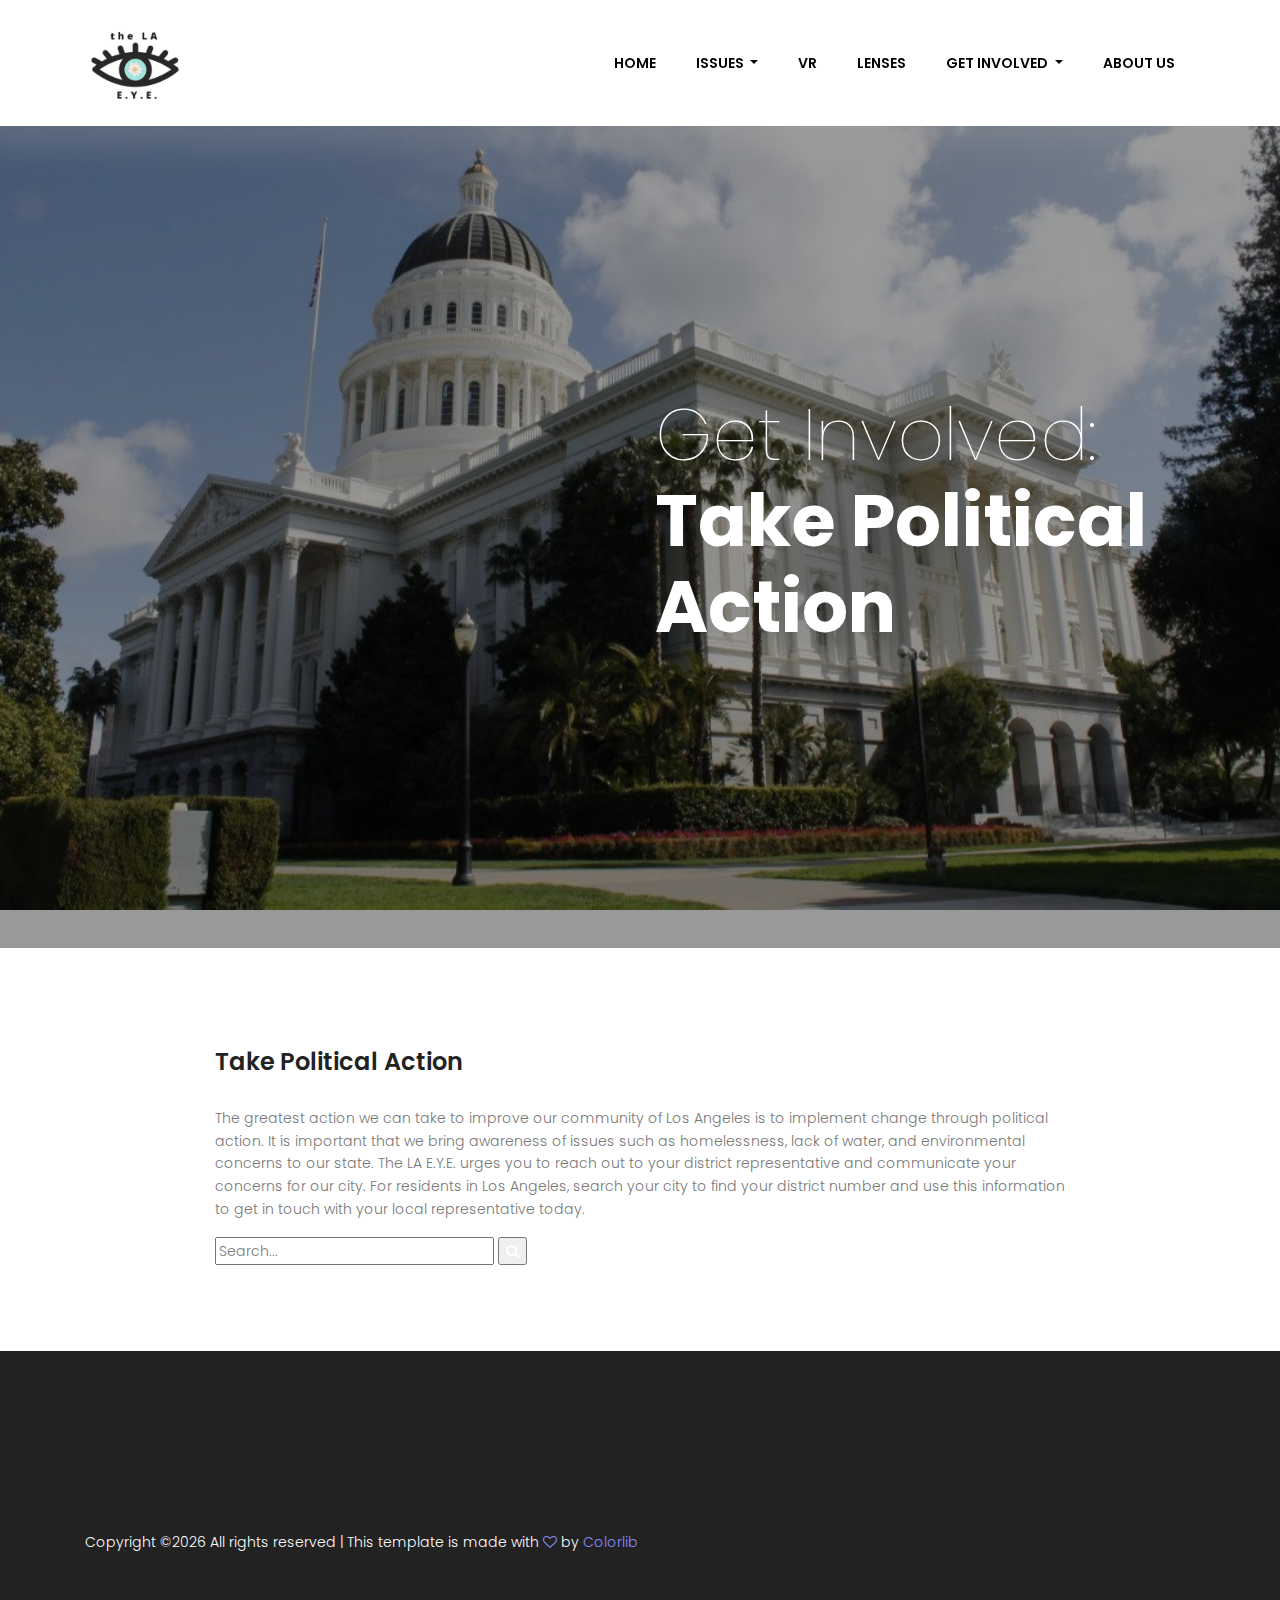
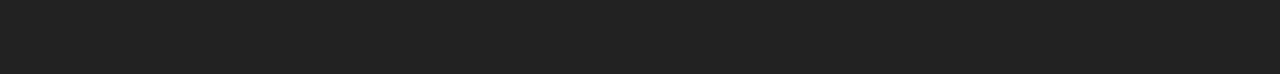
<file: politicalaction.html>
<!DOCTYPE html>
	<html lang="zxx" class="no-js">
	<head>
		<!-- Mobile Specific Meta -->
		<meta name="viewport" content="width=device-width, initial-scale=1, shrink-to-fit=no">
		<!-- Favicon-->
		<link rel="shortcut icon" href="img/fav.png">
		<!-- Author Meta -->
		<meta name="author" content="CodePixar">
		<!-- Meta Description -->
		<meta name="description" content="">
		<!-- Meta Keyword -->
		<meta name="keywords" content="">
		<!-- meta character set -->
		<meta charset="UTF-8">
		<!-- Site Title -->
		<title>LA E.Y.E. | Envision Your Environment</title>

		<link href="https://fonts.googleapis.com/css?family=Poppins:100,200,400,300,500,600,700" rel="stylesheet"> 
			<!--
			CSS
			============================================= -->
			<link rel="stylesheet" href="css/linearicons.css">
			<link rel="stylesheet" href="css/font-awesome.min.css">
			<link rel="stylesheet" href="css/jquery.DonutWidget.min.css">
			<link rel="stylesheet" href="css/bootstrap.css">
			<link rel="stylesheet" href="css/owl.carousel.css">
			<link rel="stylesheet" href="css/main.css">
		
		<meta name="viewport" content="width=device-width, initial-scale=1">
		<link rel="stylesheet" href="https://cdnjs.cloudflare.com/ajax/libs/font-awesome/4.7.0/css/font-awesome.min.css">
		<style>
		/*body {*/
		/*	font-family: Arial;*/
		/*}*/
		
		* {
			box-sizing: border-box;
		}
		
		form.searchBox input[type=text] {
			padding: 10px;
			font-size: 17px;
			border: 1px solid grey;
			float: left;
			width: 80%;
			background: #f1f1f1;
			
		}
		
		form.searchBox button {
			float: left;
			width: 15%;
			padding: 10px;
			background: #2196F3;
			color: white;
			font-size: 17px;
			border: 1px solid grey;
			border-left: none;
			cursor: pointer;
		}

		form.searchBox button:hover{
			background: #0b7dda;
		}
		
	form.searchBox::after {
		content: "";
		clear: both;
		display: table;
	}
	</style>
			
		</head>

		
		<body>

			<!-- Start Header Area -->
			<header class="default-header">
				<nav class="navbar navbar-expand-lg  navbar-light">
					<div class="container">
						  <a class="navbar-brand" href="index.html">
						  	<img src="img/la.png" style="width:100px;height:100;" alt="">
						  </a>
						  <button class="navbar-toggler" type="button" data-toggle="collapse" data-target="#navbarSupportedContent" aria-controls="navbarSupportedContent" aria-expanded="false" aria-label="Toggle navigation">
						    <span class="navbar-toggler-icon"></span>
						  </button>

						  <div class="collapse navbar-collapse justify-content-end align-items-center" id="navbarSupportedContent">
						    <ul class="navbar-nav">
								<li><a href="#home">Home</a></li>
								<!-- Dropdown -->
							    <li class="dropdown">
							      <a class="dropdown-toggle" href="#service" id="navbardrop" data-toggle="dropdown">
							        Issues
							      </a>
							      <div class="dropdown-menu">
							        <a class="dropdown-item" href="water.html">Water Conservation</a>
							        <a class="dropdown-item" href="recycle.html">Recycling</a>
							        <a class="dropdown-item" href="homeless.html">Homelessness</a>
							      </div>
							    </li>
								<li><a href="#project">VR</a></li>
								<li><a href="#blog">Lenses</a></li>
								<li class="dropdown">
							      <a class="dropdown-toggle" href="#service" id="navbardrop" data-toggle="dropdown">
							        Get Involved
							      </a>
							      <div class="dropdown-menu">
							        <a class="dropdown-item" href="community.html">Community</a>
							        <a class="dropdown-item" href="politicalaction.html">Political Action</a>
							      </div>
							    </li>
								<li><a href="#team">About Us</a></li>
							   									
						    </ul>
						  </div>						
					</div>
				</nav>
			</header>
			<!-- End Header Area -->

			<!-- start banner Area -->
			<section class="banner-area relative" id="home" data-parallax="scroll" data-image-src="img/elements/poli-img.jpg">
				<div class="overlay-bg overlay"></div>
				<div class="container">
					<div class="row fullscreen  d-flex align-items-center justify-content-end">
						<div class="banner-content col-lg-6 col-md-12">
							<h1>
						    <br>Get Involved:
								<span>Take Political</span> <br>
							<span>Action</span>							
							</h1>
						
						</div>												
					</div>
				</div>
			</section>
			<!-- End banner Area -->	

			<!-- Start Sample Area -->
			<section class="sample-text-area">
				<div class="container">
					<h3 class="text-heading">Take Political Action</h3>
					<p class="sample-text">
					
					<p> The greatest action we can take to improve our community of Los Angeles is to implement change through political action. It is important that 
					we bring awareness of issues such as homelessness, lack of water, and environmental concerns to our state. The LA E.Y.E. urges you to reach out to your
					district  representative and communicate your concerns for our city. For residents in Los Angeles, search your city to find your district number and use this information
					to get in touch with your local representative today. </p> 
				
					</p>
					
						<link rel="stylesheet" href="https://cdnjs.cloudflare.com/ajax/libs/font-awesome/4.7.0/css/font-awesome.min.css">
						<input type="text" placeholder="Search..." name="searchInput">
						<button type="submit" onclick="document.getElementById('show').innerHTML = findDistrict(document.getElementsByName('searchInput')[0].value);"><i class="fa fa-search" style = color:white></i></button>
						<p id = "show"> </p>
						
						<script>
							var district23 = ["lancaster", "quartz hill"];
							var district25 = ["acton", "agua dulce", "castaic", "desert view highlands", "elizabeth lake", "green valley","hasley canyon", "lake hughes", "lake los angeles", "lancaster", "leona valley", "littlerock","los angeles", "palmdale", "santa clarita", "stevenson ranch", "sun village", "val verde"];
							var district26 = ["westlake village"];
							var district27 = ["alhambra", "altadena", "arcadia", "bradbury", "claremont", "pasadena", "san gabriel","glendora", "monrovia", "monterey park", "el monte", "pasadena", "rosemead","san gabriel", "san marino", "san pasqual", "sierra madre", "temple city"];
							var district28 = ["burbank", "glendale", "la canada flintridge", "la crescenta-montrose", "los angeles","pasadena", "west hollywood"];
							var district29 = ["los angeles", "san fernando"];
							var district30 = ["burbank", "hidden hills", "los angele"];
							var district32 = ["avacado heights", "azusa", "baldwin park", "charter oak", "citrus", "covina", "duarte", "el monte","glendora", "industry", "irwindale", "la puente", "la verne", "mayflower village","monrovia", "san dimas", "san jose hills", "valinda", "vincent", "west covina", "west puente valley"];
							var district33 = ["agoura hills", "beverly hills", "calabasas", "el segundo", "hermosa beach", "los angeles","malibu", "manhattan beach", "marina del rey", "palos verdes estates","redondo beach", "rolling hills", "santa monica", "topanga", "torrance"];
							var district34 = ["los angeles"];
							var district35 = ["pomona"];
							var district37 = ["culver city", "inglewood", "ladera heights", "os angeles", "windsor hills"];
							var district38 = ["artesia", "avocado heights", "bellflower", "cerritos", "la mirada", "hawaiian gardens", "lakewood", "montebello", "norwalk" , "pico rivera", "rose hills", "santa Fe Springs","el monte", "whittier", "los nietos", "whittier"];
							var district39 = ["diamond bar", "hacienda heights", "industry", "la habra heights", "rowland heights","walnut"];
							var district40 = ["bell", "bell gardens", "bellflower", "commerce", "cudahy", "downey", "los angeles","florence-graham" , "huntington park", "maywood", "paramount","vernon"];
							var district43 = ["alondra park", "del aire" , "gardena", "hawthorne", "inglewood", "lawndale", "lennox", "lomita","los angeles", "torrance", "athens", "carson", "westmont"];
							var district44 = ["carson","compton","rancho dominguez", "florence-graham", "long beach", "los angeles", "lynwood", "southgate", "walnut park", "willowbrook"];
							var district47 = ["avalon","lakewood", "long beach", "signal hill"];
							
							var districts = [];
							
							function check(district, num, city){
								for (var i=0; i<district.length;i++){
									if (district[i] === city){
										districts.push(num);
									}
								}
							}
							function findDistrict(city){
								var str = "";
								city = city.toLowerCase();
								check(district23,23,city);
								check(district25,25,city);
								check(district26,26,city);
								check(district27,27,city);
								check(district28,28,city);
								check(district29,29,city);
								check(district30,30,city);
								check(district32,32,city);
								check(district33,33,city);
								check(district34,34,city);
								check(district35,35,city);
								check(district37,37,city);
								check(district38,38,city);
								check(district39,39,city);
								check(district40,40,city);
								check(district43,43,city);
								check(district44,44,city);
								check(district47,47,city);
								for (var i=0; i<districts.length; i++){
									if (i>0){
										str += ", ";
										if (i==districts.length-1){
											str+= "and ";
										}
									}
									str += districts[i];
								}
								if (str!=""){
									return "District(s) "+str+" match your city!";
								}else{
									return "Sorry, no such city could be found in the LA county";
								}
							}
						</script>

					</p>
				</div>
			</section>
			<!-- End Sample Area -->
			

			<!-- start footer Area -->

			
			<!-- start footer Area -->		
			<footer class="footer-area section-gap">
				<div class="container">
					<div class="row">
						
					</div>

					<div class="row footer-bottom d-flex justify-content-between">
						<!-- Link back to Colorlib can't be removed. Template is licensed under CC BY 3.0. -->
            <p class="col-lg-8 col-sm-12 footer-text m-0 text-white">Copyright &copy;<script>document.write(new Date().getFullYear());</script> All rights reserved | This template is made with <i class="fa fa-heart-o" aria-hidden="true"></i> by <a href="https://colorlib.com" target="_blank">Colorlib</a></p>
            <!-- Link back to Colorlib can't be removed. Template is licensed under CC BY 3.0. -->
					</div>
				</div>
			</footer>
			<!-- End footer Area -->		

			<script src="js/vendor/jquery-2.2.4.min.js"></script>
			<script src="https://cdnjs.cloudflare.com/ajax/libs/popper.js/1.11.0/umd/popper.min.js" integrity="sha384-b/U6ypiBEHpOf/4+1nzFpr53nxSS+GLCkfwBdFNTxtclqqenISfwAzpKaMNFNmj4" crossorigin="anonymous"></script>
			<script src="js/vendor/bootstrap.min.js"></script>
			<script src="js/jquery.ajaxchimp.min.js"></script>
			<script src="js/parallax.min.js"></script>			
			<script src="js/owl.carousel.min.js"></script>			
			<script src="js/jquery.sticky.js"></script>
			<script src="js/jquery.DonutWidget.min.js"></script>
			<script src="js/jquery.magnific-popup.min.js"></script>
			<script src="js/main.js"></script>	
		</body>
	</html>
</file>
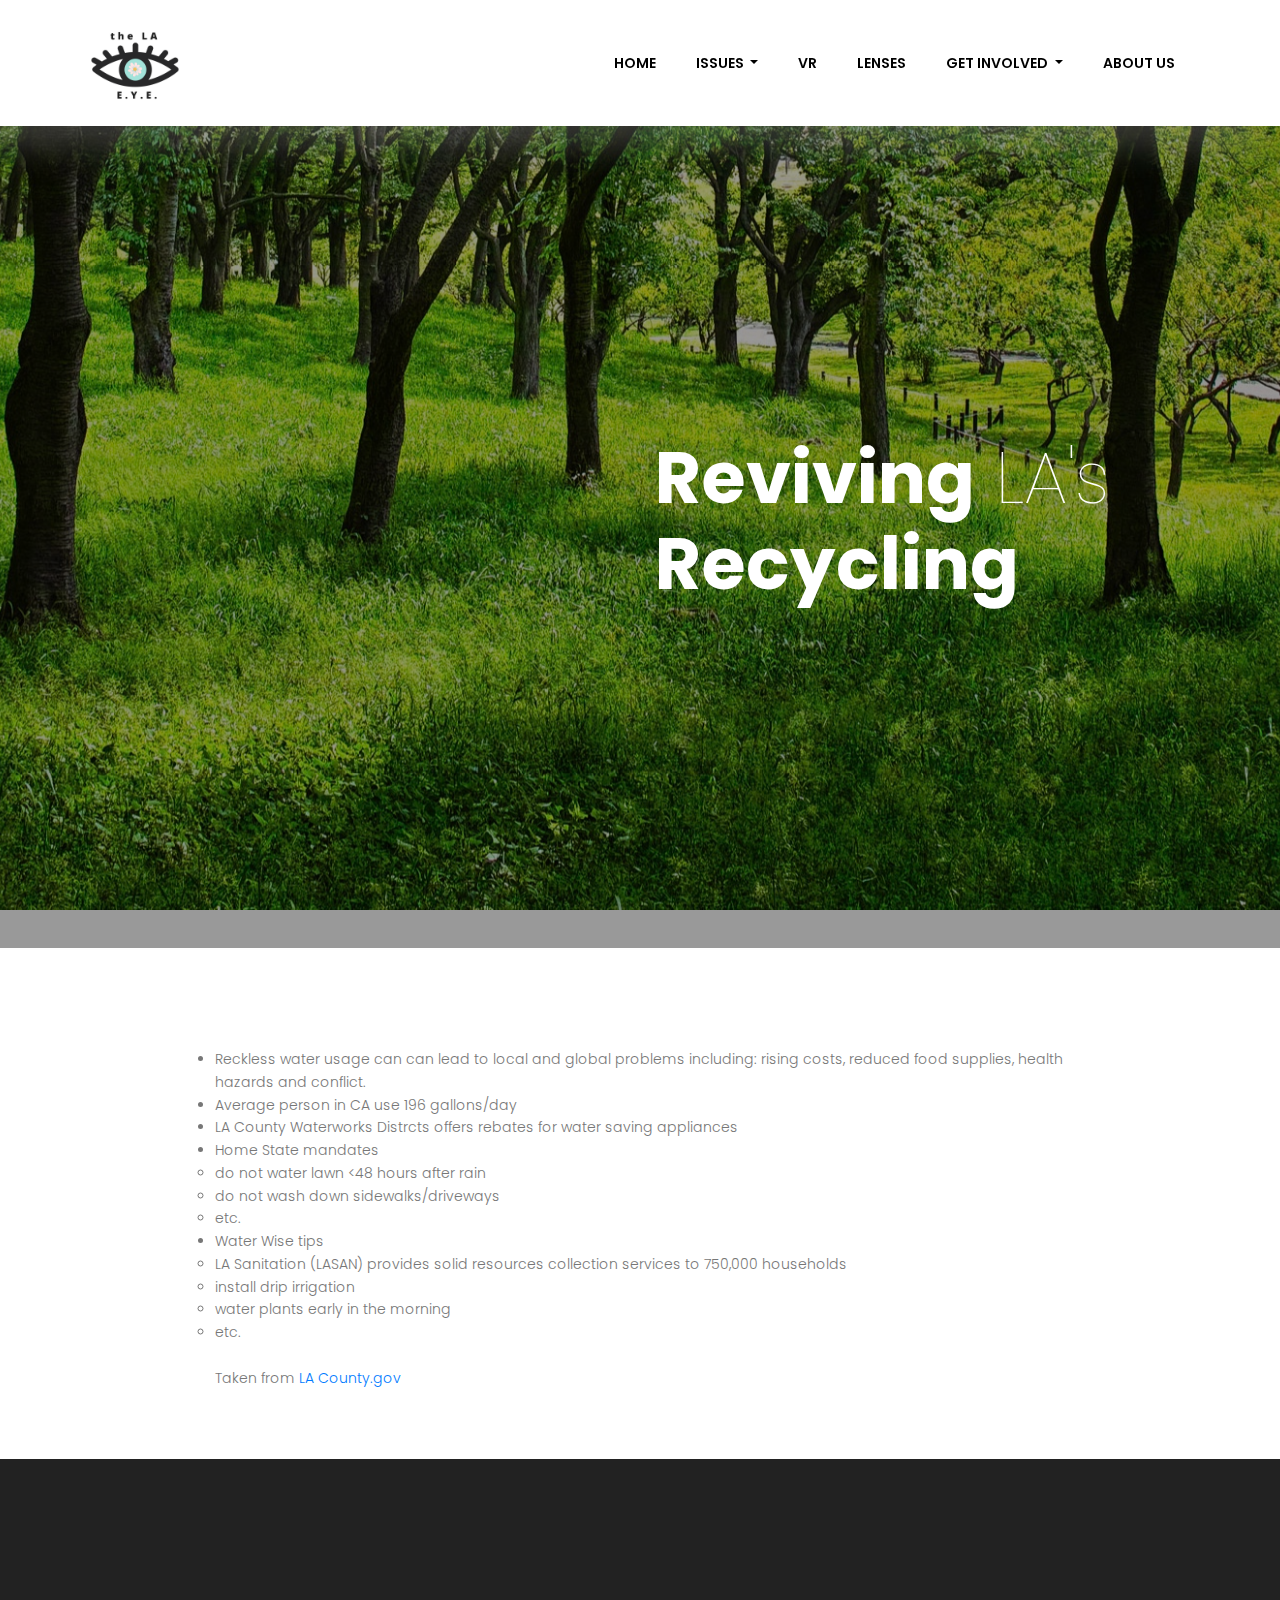
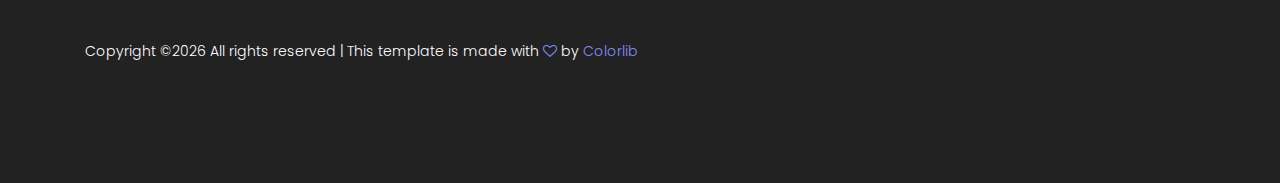
<file: recycle.html>
<!DOCTYPE html>
	<html lang="zxx" class="no-js">
	<head>
		<!-- Mobile Specific Meta -->
		<meta name="viewport" content="width=device-width, initial-scale=1, shrink-to-fit=no">
		<!-- Favicon-->
		<link rel="shortcut icon" href="img/elements/fav.png">
		<!-- Author Meta -->
		<meta name="author" content="CodePixar">
		<!-- Meta Description -->
		<meta name="description" content="">
		<!-- Meta Keyword -->
		<meta name="keywords" content="">
		<!-- meta character set -->
		<meta charset="UTF-8">
		<!-- Site Title -->
		<title>LA E.Y.E. | Envision Your Environment</title>

		<link href="https://fonts.googleapis.com/css?family=Poppins:100,200,400,300,500,600,700" rel="stylesheet"> 
			<!--
			CSS
			============================================= -->
			<link rel="stylesheet" href="css/linearicons.css">
			<link rel="stylesheet" href="css/owl.carousel.css">
			<link rel="stylesheet" href="css/font-awesome.min.css">
			<link rel="stylesheet" href="css/nice-select.css">			
			<link rel="stylesheet" href="css/magnific-popup.css">
			<link rel="stylesheet" href="css/bootstrap.css">
			<link rel="stylesheet" href="css/main.css">
		</head>
		<body>

			<!-- Start Header Area -->
			<header class="default-header">
				<nav class="navbar navbar-expand-lg  navbar-light">
					<div class="container">
						  <a class="navbar-brand" href="index.html">
						  	<img src="img/la.png" style="width:100px;height:100;"= alt="">
						  </a>
						  <button class="navbar-toggler" type="button" data-toggle="collapse" data-target="#navbarSupportedContent" aria-controls="navbarSupportedContent" aria-expanded="false" aria-label="Toggle navigation">
						    <span class="navbar-toggler-icon"></span>
						  </button>

						  <div class="collapse navbar-collapse justify-content-end align-items-center" id="navbarSupportedContent">
						    <ul class="navbar-nav">
								<li><a href="#home">Home</a></li>
								<!-- Dropdown -->
							    <li class="dropdown">
							      <a class="dropdown-toggle" href="#service" id="navbardrop" data-toggle="dropdown">
							        Issues
							      </a>
							      <div class="dropdown-menu">
							        <a class="dropdown-item" href="water.html">Water Conservation</a>
							        <a class="dropdown-item" href="recycle.html">Recycling</a>
							        <a class="dropdown-item" href="homeless.html">Homelessness</a>
							      </div>
							    </li>
								<li><a href="#project">VR</a></li>
								<li><a href="#blog">Lenses</a></li>
								<li class="dropdown">
							      <a class="dropdown-toggle" href="#service" id="navbardrop" data-toggle="dropdown">
							        Get Involved
							      </a>
							      <div class="dropdown-menu">
							        <a class="dropdown-item" href="community.html">Community</a>
							        <a class="dropdown-item" href="politicalaction.html">Political Action</a>
							      </div>
							    </li>
								<li><a href="#team">About Us</a></li>
							   									
						    </ul>
						  </div>						
					</div>
				</nav>
			</header>
			<!-- End Header Area -->
			
			<!-- Start banner Area -->
			<section class="banner-area relative" id="home" data-parallax="scroll" data-image-src="img/elements/fullsizeoutput_2.jpeg">
				<div class="overlay-bg overlay"></div>
				<div class="container">
					<div class="row fullscreen  d-flex align-items-center justify-content-end">
						<div class="banner-content col-lg-6 col-md-12">
							<h1>
						    <br>
								<span>Reviving</span> LA's <br>
							<span>Recycling</span>							
							</h1>
						
						</div>												
					</div>
				</div>
			</section>	
			<!-- End banner Area -->
			<!-- Start Sample Area -->
			<section class="sample-text-area">
				<div class="container">
						<ol style="list-style-type:disc">
							<li>Reckless water usage can can lead to local and global problems including: rising costs, reduced food supplies, health hazards and conflict.</li>
							<li>Average person in CA use 196 gallons/day</li>
							<li>LA County Waterworks Distrcts offers rebates for water saving appliances</li>
							<li>Home State mandates
								<ul style="list-style-type:circle">
									<li>do not water lawn <48 hours after rain</li>
									<li>do not wash down sidewalks/driveways</li>
									<li>etc.</li>
								</ul>
							</li>
							<li >Water Wise tips
								<ul style="list-style-type:circle">
									<li>LA Sanitation (LASAN) provides solid resources collection services to 750,000 households</li>
									<li>install drip irrigation</li>
									<li>water plants early in the morning</li>
									<li>etc.</li>
								</ul>
								
							</li>
							<br>Taken from <a href="http://dpw.lacounty.gov/wwd/web/Conservation/WaterConservation.aspx">
								LA County.gov</a>
						</ol>
				</div>
			</section>
			<!-- End Sample Area -->
			

			<!-- start footer Area -->		
			<footer class="footer-area section-gap">
				<div class="container">
					<div class="row">
						<div class="col-lg-3  col-md-12">
						</div>
						<div class="col-lg-6  col-md-12">
							
						</div>
						<div class="col-lg-3  col-md-12">
						</div>						
					</div>

					<div class="row footer-bottom d-flex justify-content-between">
						<!-- Link back to Colorlib can't be removed. Template is licensed under CC BY 3.0. -->
            <p class="col-lg-8 col-sm-12 footer-text m-0 text-white">Copyright &copy;<script>document.write(new Date().getFullYear());</script> All rights reserved | This template is made with <i class="fa fa-heart-o" aria-hidden="true"></i> by <a href="https://colorlib.com" target="_blank">Colorlib</a></p>
            <!-- Link back to Colorlib can't be removed. Template is licensed under CC BY 3.0. -->

					
					</div>
				</div>
			</footer>
			<!-- End footer Area -->	


			<script src="js/vendor/jquery-2.2.4.min.js"></script>
			<script src="https://cdnjs.cloudflare.com/ajax/libs/popper.js/1.11.0/umd/popper.min.js" integrity="sha384-b/U6ypiBEHpOf/4+1nzFpr53nxSS+GLCkfwBdFNTxtclqqenISfwAzpKaMNFNmj4" crossorigin="anonymous"></script>
			<script src="js/vendor/bootstrap.min.js"></script>
			<script src="js/owl.carousel.min.js"></script>
			<script src="js/jquery.sticky.js"></script>
			<script src="js/jquery.nice-select.min.js"></script>			
			<script src="js/parallax.min.js"></script>
			<script src="js/jquery.magnific-popup.min.js"></script>
			<script src="js/main.js"></script>	
		</body>
	</html>
</file>
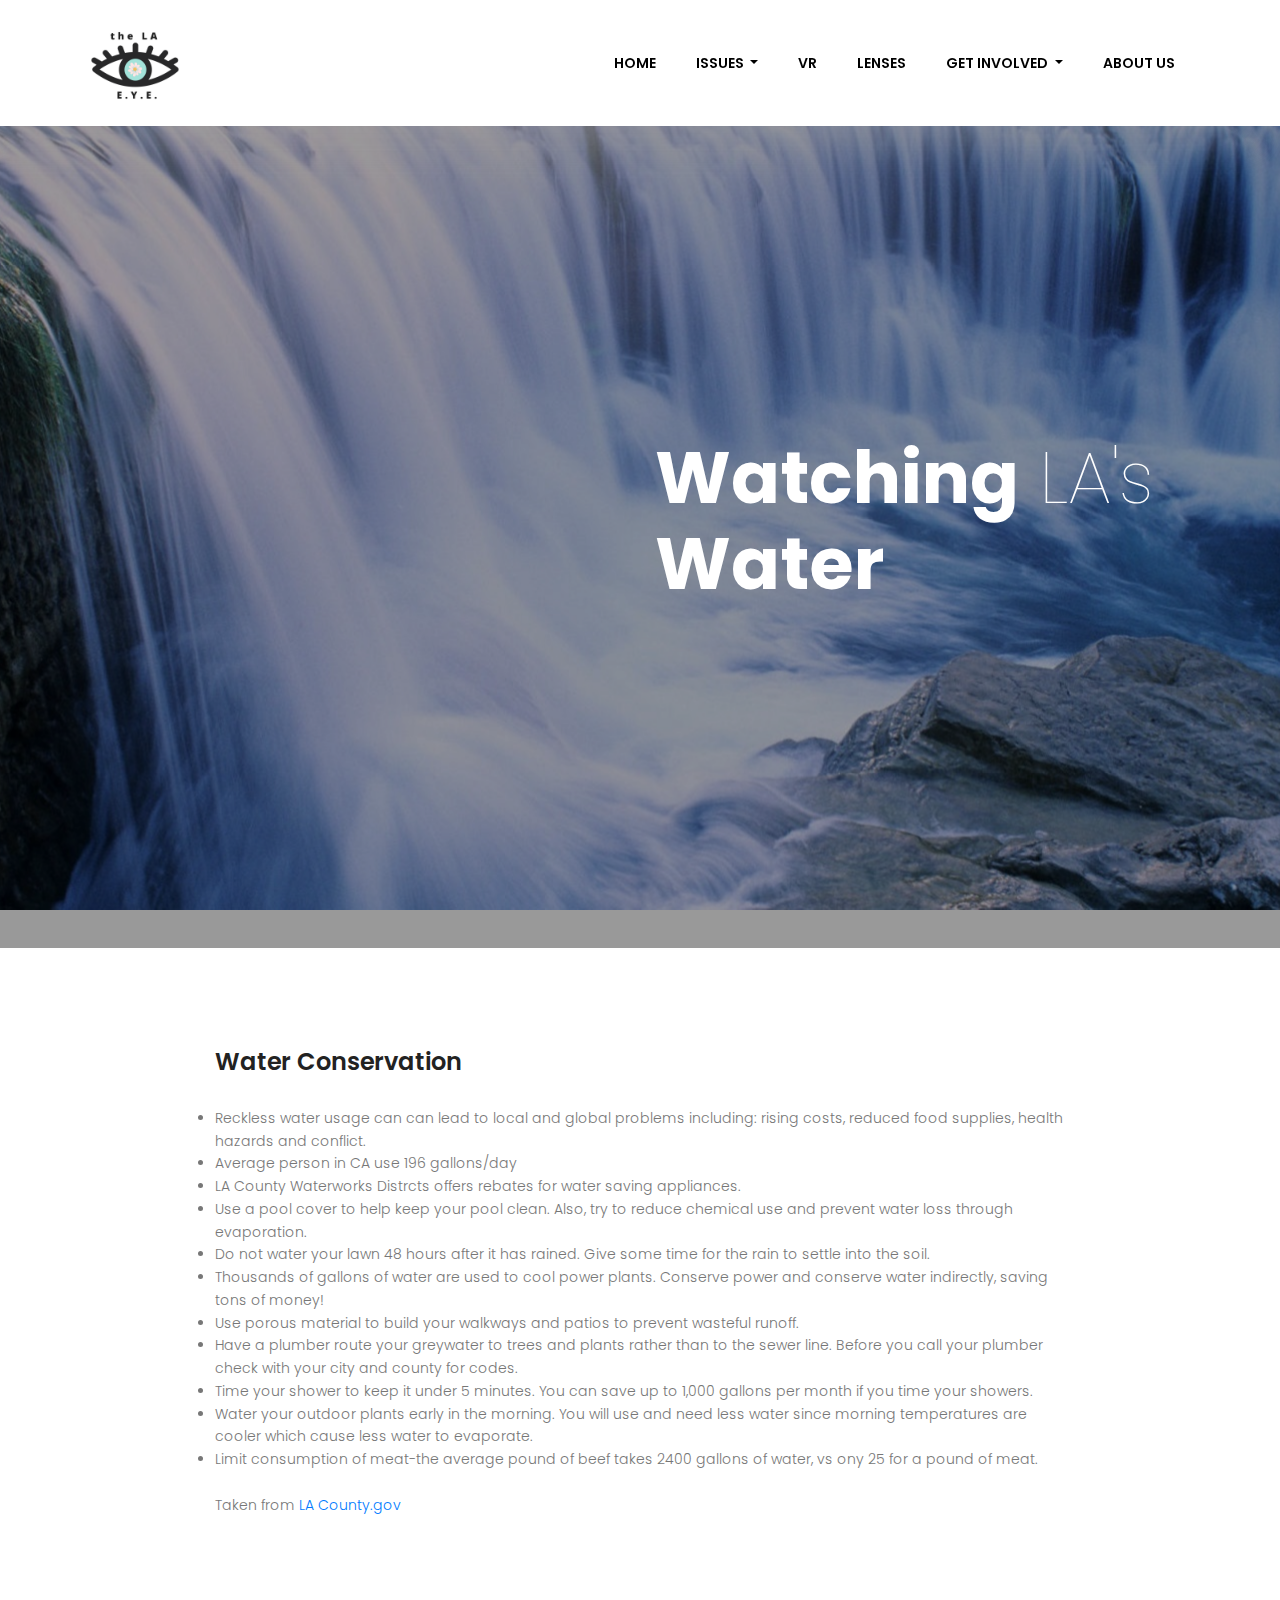
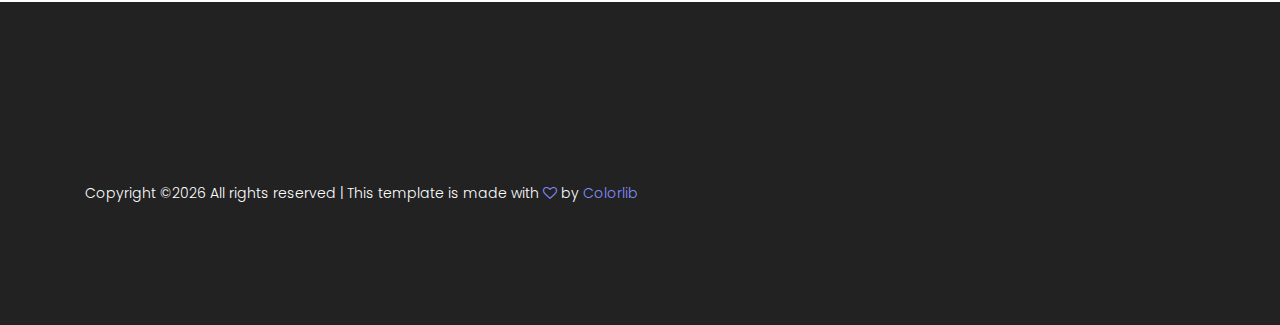
<file: water.html>
<!DOCTYPE html>
	<html lang="zxx" class="no-js">
	<head>
		<!-- Mobile Specific Meta -->
		<meta name="viewport" content="width=device-width, initial-scale=1, shrink-to-fit=no">
		<!-- Favicon-->
		<link rel="shortcut icon" href="img/elements/fav.png">
		<!-- Author Meta -->
		<meta name="author" content="CodePixar">
		<!-- Meta Description -->
		<meta name="description" content="">
		<!-- Meta Keyword -->
		<meta name="keywords" content="">
		<!-- meta character set -->
		<meta charset="UTF-8">
		<!-- Site Title -->
		<title>LA E.Y.E. | Envision Your Environment</title>

		<link href="https://fonts.googleapis.com/css?family=Poppins:100,200,400,300,500,600,700" rel="stylesheet"> 
			<!--
			CSS
			============================================= -->
			<link rel="stylesheet" href="css/linearicons.css">
			<link rel="stylesheet" href="css/owl.carousel.css">
			<link rel="stylesheet" href="css/font-awesome.min.css">
			<link rel="stylesheet" href="css/nice-select.css">			
			<link rel="stylesheet" href="css/magnific-popup.css">
			<link rel="stylesheet" href="css/bootstrap.css">
			<link rel="stylesheet" href="css/main.css">
		</head>
		<body>

			<!-- Start Header Area -->
			<header class="default-header">
				<nav class="navbar navbar-expand-lg  navbar-light">
					<div class="container">
						  <a class="navbar-brand" href="index.html">
						  		<img src="img/la.png" style="width:100px;height:100;"= alt="">
						  </a>
						  <button class="navbar-toggler" type="button" data-toggle="collapse" data-target="#navbarSupportedContent" aria-controls="navbarSupportedContent" aria-expanded="false" aria-label="Toggle navigation">
						    <span class="navbar-toggler-icon"></span>
						  </button>

						  <div class="collapse navbar-collapse justify-content-end align-items-center" id="navbarSupportedContent">
						    <ul class="navbar-nav">
								<li><a href="#home">Home</a></li>
								<!-- Dropdown -->
							    <li class="dropdown">
							      <a class="dropdown-toggle" href="#service" id="navbardrop" data-toggle="dropdown">
							        Issues
							      </a>
							      <div class="dropdown-menu">
							        <a class="dropdown-item" href="water.html">Water Conservation</a>
							        <a class="dropdown-item" href="recycle.html">Recycling</a>
							        <a class="dropdown-item" href="homeless.html">Homelessness</a>
							      </div>
							    </li>
								<li><a href="#project">VR</a></li>
								<li><a href="#blog">Lenses</a></li>
								<li class="dropdown">
							      <a class="dropdown-toggle" href="#service" id="navbardrop" data-toggle="dropdown">
							        Get Involved
							      </a>
							      <div class="dropdown-menu">
							        <a class="dropdown-item" href="community.html">Community</a>
							        <a class="dropdown-item" href="politicalaction.html">Political Action</a>
							      </div>
							    </li>
								<li><a href="#team">About Us</a></li>
							   									
						    </ul>
						  </div>						
					</div>
				</nav>
			</header>
			<!-- End Header Area -->
			
			<!-- Start banner Area -->
			<section class="banner-area relative" id="home" data-parallax="scroll" data-image-src="img/elements/water.jpg">
				<!--change image with img src? not working-->
				<div class="overlay-bg overlay"></div>
				<div class="container">
					<div class="row fullscreen  d-flex align-items-center justify-content-end">
						<div class="banner-content col-lg-6 col-md-12">
							<h1>
						    <br>
								<span>Watching</span> LA's <br>
							<span>Water</span>							
							</h1>
						</div>												
					</div>
				</div>
			</section>	
			<!-- End banner Area -->
			<!-- Start Sample Area -->
			<section class="sample-text-area">
				<div class="container">
					<h3 class="text-heading">Water Conservation</h3>
					<p class="sample-text">
						<ol style="list-style-type:disc">
							<li>Reckless water usage can can lead to local and global problems including: rising costs, reduced food supplies, health hazards and conflict.</li>
							<li>Average person in CA use 196 gallons/day</li>
							<li>LA County Waterworks Distrcts offers rebates for water saving appliances.</li>
							<li> Use a pool cover to help keep your pool clean. Also, try to reduce chemical use and prevent water loss through evaporation.
								<ul style="list-style-type:disc">
									<li>Do not water your lawn 48 hours after it has rained. Give some time for the rain to settle into the soil.</li>
									<li>Thousands of gallons of water are used to cool power plants. Conserve power and conserve water indirectly, saving tons of money!</li>
									<li>Use porous material to build your walkways and patios to prevent wasteful runoff.</li>
								</ul>
							</li>
							
								<ul style="list-style-type:disc">
									<li>Have a plumber route your greywater to trees and plants rather than to the sewer line. Before you call your plumber check with your city and county for codes.</li>
									<li>Time your shower to keep it under 5 minutes. You can save up to 1,000 gallons per month if you time your showers.</li>
									<li>Water your outdoor plants early in the morning. You will use and need less water since morning temperatures are cooler which cause less water to evaporate.</li>
									<li>Limit consumption of meat-the average pound of beef takes 2400 gallons of water, vs ony 25 for a pound of meat.</li>
								</ul>
								
				
							<br>Taken from <a href="http://dpw.lacounty.gov/wwd/web/Conservation/WaterConservation.aspx">
								LA County.gov</a>
						</ol>
						<!--Every avid independent filmmaker has <b>Bold</b> about making that <i>Italic</i> interest documentary, -->
						<!--or short film to show off their creative prowess. Many have great ideas and want to “wow” the<sup>Superscript</sup> -->
						<!--scene, or video renters with their big project.  But once you have the<sub>Subscript</sub> “in the can” (no easy feat), -->
						<!--how do you move from a <del>Strike</del> through of master DVDs with the <u>“Underline”</u> marked hand-written title inside -->
						<!--a secondhand CD case, to a pile of cardboard boxes full of shiny new, retail-ready DVDs, with UPC barcodes and polywrap sitting-->
						<!--on your doorstep?  You need to create eye-popping artwork and have your project replicated. Using a reputable full service DVD-->
						<!--Replication company like PacificDisc, Inc. to partner with is certainly a helpful option to ensure a professional end result, -->
						<!--but to help with your DVD replication project, here are 4 easy steps to follow for good DVD replication results: -->

					</p>
				</div>
			</section>
			<!-- End Sample Area -->
			

			<!-- start footer Area -->		
			<footer class="footer-area section-gap">
				<div class="container">
					<div class="row">
						
					</div>

					<div class="row footer-bottom d-flex justify-content-between">
						<!-- Link back to Colorlib can't be removed. Template is licensed under CC BY 3.0. -->
            <p class="col-lg-8 col-sm-12 footer-text m-0 text-white">Copyright &copy;<script>document.write(new Date().getFullYear());</script> All rights reserved | This template is made with <i class="fa fa-heart-o" aria-hidden="true"></i> by <a href="https://colorlib.com" target="_blank">Colorlib</a></p>
            <!-- Link back to Colorlib can't be removed. Template is licensed under CC BY 3.0. -->
					</div>
				</div>
			</footer>
			<!-- End footer Area -->


			<script src="js/vendor/jquery-2.2.4.min.js"></script>
			<script src="https://cdnjs.cloudflare.com/ajax/libs/popper.js/1.11.0/umd/popper.min.js" integrity="sha384-b/U6ypiBEHpOf/4+1nzFpr53nxSS+GLCkfwBdFNTxtclqqenISfwAzpKaMNFNmj4" crossorigin="anonymous"></script>
			<script src="js/vendor/bootstrap.min.js"></script>
			<script src="js/owl.carousel.min.js"></script>
			<script src="js/jquery.sticky.js"></script>
			<script src="js/jquery.nice-select.min.js"></script>			
			<script src="js/parallax.min.js"></script>
			<script src="js/jquery.magnific-popup.min.js"></script>
			<script src="js/main.js"></script>	
		</body>
	</html>
</file>
<file: css/linearicons.css>
@font-face {
	font-family: 'Linearicons-Free';
	src:url('../fonts/Linearicons-Free.eot?w118d');
	src:url('../fonts/Linearicons-Free.eot?#iefixw118d') format('embedded-opentype'),
		url('../fonts/Linearicons-Free.woff2?w118d') format('woff2'),
		url('../fonts/Linearicons-Free.woff?w118d') format('woff'),
		url('../fonts/Linearicons-Free.ttf?w118d') format('truetype'),
		url('../fonts/Linearicons-Free.svg?w118d#Linearicons-Free') format('svg');
	font-weight: normal;
	font-style: normal;
}

.lnr {
	font-family: 'Linearicons-Free';
	speak: none;
	font-style: normal;
	font-weight: normal;
	font-variant: normal;
	text-transform: none;
	line-height: 1;

	/* Better Font Rendering =========== */
	-webkit-font-smoothing: antialiased;
	-moz-osx-font-smoothing: grayscale;
}

.lnr-home:before {
	content: "\e800";
}
.lnr-apartment:before {
	content: "\e801";
}
.lnr-pencil:before {
	content: "\e802";
}
.lnr-magic-wand:before {
	content: "\e803";
}
.lnr-drop:before {
	content: "\e804";
}
.lnr-lighter:before {
	content: "\e805";
}
.lnr-poop:before {
	content: "\e806";
}
.lnr-sun:before {
	content: "\e807";
}
.lnr-moon:before {
	content: "\e808";
}
.lnr-cloud:before {
	content: "\e809";
}
.lnr-cloud-upload:before {
	content: "\e80a";
}
.lnr-cloud-download:before {
	content: "\e80b";
}
.lnr-cloud-sync:before {
	content: "\e80c";
}
.lnr-cloud-check:before {
	content: "\e80d";
}
.lnr-database:before {
	content: "\e80e";
}
.lnr-lock:before {
	content: "\e80f";
}
.lnr-cog:before {
	content: "\e810";
}
.lnr-trash:before {
	content: "\e811";
}
.lnr-dice:before {
	content: "\e812";
}
.lnr-heart:before {
	content: "\e813";
}
.lnr-star:before {
	content: "\e814";
}
.lnr-star-half:before {
	content: "\e815";
}
.lnr-star-empty:before {
	content: "\e816";
}
.lnr-flag:before {
	content: "\e817";
}
.lnr-envelope:before {
	content: "\e818";
}
.lnr-paperclip:before {
	content: "\e819";
}
.lnr-inbox:before {
	content: "\e81a";
}
.lnr-eye:before {
	content: "\e81b";
}
.lnr-printer:before {
	content: "\e81c";
}
.lnr-file-empty:before {
	content: "\e81d";
}
.lnr-file-add:before {
	content: "\e81e";
}
.lnr-enter:before {
	content: "\e81f";
}
.lnr-exit:before {
	content: "\e820";
}
.lnr-graduation-hat:before {
	content: "\e821";
}
.lnr-license:before {
	content: "\e822";
}
.lnr-music-note:before {
	content: "\e823";
}
.lnr-film-play:before {
	content: "\e824";
}
.lnr-camera-video:before {
	content: "\e825";
}
.lnr-camera:before {
	content: "\e826";
}
.lnr-picture:before {
	content: "\e827";
}
.lnr-book:before {
	content: "\e828";
}
.lnr-bookmark:before {
	content: "\e829";
}
.lnr-user:before {
	content: "\e82a";
}
.lnr-users:before {
	content: "\e82b";
}
.lnr-shirt:before {
	content: "\e82c";
}
.lnr-store:before {
	content: "\e82d";
}
.lnr-cart:before {
	content: "\e82e";
}
.lnr-tag:before {
	content: "\e82f";
}
.lnr-phone-handset:before {
	content: "\e830";
}
.lnr-phone:before {
	content: "\e831";
}
.lnr-pushpin:before {
	content: "\e832";
}
.lnr-map-marker:before {
	content: "\e833";
}
.lnr-map:before {
	content: "\e834";
}
.lnr-location:before {
	content: "\e835";
}
.lnr-calendar-full:before {
	content: "\e836";
}
.lnr-keyboard:before {
	content: "\e837";
}
.lnr-spell-check:before {
	content: "\e838";
}
.lnr-screen:before {
	content: "\e839";
}
.lnr-smartphone:before {
	content: "\e83a";
}
.lnr-tablet:before {
	content: "\e83b";
}
.lnr-laptop:before {
	content: "\e83c";
}
.lnr-laptop-phone:before {
	content: "\e83d";
}
.lnr-power-switch:before {
	content: "\e83e";
}
.lnr-bubble:before {
	content: "\e83f";
}
.lnr-heart-pulse:before {
	content: "\e840";
}
.lnr-construction:before {
	content: "\e841";
}
.lnr-pie-chart:before {
	content: "\e842";
}
.lnr-chart-bars:before {
	content: "\e843";
}
.lnr-gift:before {
	content: "\e844";
}
.lnr-diamond:before {
	content: "\e845";
}
.lnr-linearicons:before {
	content: "\e846";
}
.lnr-dinner:before {
	content: "\e847";
}
.lnr-coffee-cup:before {
	content: "\e848";
}
.lnr-leaf:before {
	content: "\e849";
}
.lnr-paw:before {
	content: "\e84a";
}
.lnr-rocket:before {
	content: "\e84b";
}
.lnr-briefcase:before {
	content: "\e84c";
}
.lnr-bus:before {
	content: "\e84d";
}
.lnr-car:before {
	content: "\e84e";
}
.lnr-train:before {
	content: "\e84f";
}
.lnr-bicycle:before {
	content: "\e850";
}
.lnr-wheelchair:before {
	content: "\e851";
}
.lnr-select:before {
	content: "\e852";
}
.lnr-earth:before {
	content: "\e853";
}
.lnr-smile:before {
	content: "\e854";
}
.lnr-sad:before {
	content: "\e855";
}
.lnr-neutral:before {
	content: "\e856";
}
.lnr-mustache:before {
	content: "\e857";
}
.lnr-alarm:before {
	content: "\e858";
}
.lnr-bullhorn:before {
	content: "\e859";
}
.lnr-volume-high:before {
	content: "\e85a";
}
.lnr-volume-medium:before {
	content: "\e85b";
}
.lnr-volume-low:before {
	content: "\e85c";
}
.lnr-volume:before {
	content: "\e85d";
}
.lnr-mic:before {
	content: "\e85e";
}
.lnr-hourglass:before {
	content: "\e85f";
}
.lnr-undo:before {
	content: "\e860";
}
.lnr-redo:before {
	content: "\e861";
}
.lnr-sync:before {
	content: "\e862";
}
.lnr-history:before {
	content: "\e863";
}
.lnr-clock:before {
	content: "\e864";
}
.lnr-download:before {
	content: "\e865";
}
.lnr-upload:before {
	content: "\e866";
}
.lnr-enter-down:before {
	content: "\e867";
}
.lnr-exit-up:before {
	content: "\e868";
}
.lnr-bug:before {
	content: "\e869";
}
.lnr-code:before {
	content: "\e86a";
}
.lnr-link:before {
	content: "\e86b";
}
.lnr-unlink:before {
	content: "\e86c";
}
.lnr-thumbs-up:before {
	content: "\e86d";
}
.lnr-thumbs-down:before {
	content: "\e86e";
}
.lnr-magnifier:before {
	content: "\e86f";
}
.lnr-cross:before {
	content: "\e870";
}
.lnr-menu:before {
	content: "\e871";
}
.lnr-list:before {
	content: "\e872";
}
.lnr-chevron-up:before {
	content: "\e873";
}
.lnr-chevron-down:before {
	content: "\e874";
}
.lnr-chevron-left:before {
	content: "\e875";
}
.lnr-chevron-right:before {
	content: "\e876";
}
.lnr-arrow-up:before {
	content: "\e877";
}
.lnr-arrow-down:before {
	content: "\e878";
}
.lnr-arrow-left:before {
	content: "\e879";
}
.lnr-arrow-right:before {
	content: "\e87a";
}
.lnr-move:before {
	content: "\e87b";
}
.lnr-warning:before {
	content: "\e87c";
}
.lnr-question-circle:before {
	content: "\e87d";
}
.lnr-menu-circle:before {
	content: "\e87e";
}
.lnr-checkmark-circle:before {
	content: "\e87f";
}
.lnr-cross-circle:before {
	content: "\e880";
}
.lnr-plus-circle:before {
	content: "\e881";
}
.lnr-circle-minus:before {
	content: "\e882";
}
.lnr-arrow-up-circle:before {
	content: "\e883";
}
.lnr-arrow-down-circle:before {
	content: "\e884";
}
.lnr-arrow-left-circle:before {
	content: "\e885";
}
.lnr-arrow-right-circle:before {
	content: "\e886";
}
.lnr-chevron-up-circle:before {
	content: "\e887";
}
.lnr-chevron-down-circle:before {
	content: "\e888";
}
.lnr-chevron-left-circle:before {
	content: "\e889";
}
.lnr-chevron-right-circle:before {
	content: "\e88a";
}
.lnr-crop:before {
	content: "\e88b";
}
.lnr-frame-expand:before {
	content: "\e88c";
}
.lnr-frame-contract:before {
	content: "\e88d";
}
.lnr-layers:before {
	content: "\e88e";
}
.lnr-funnel:before {
	content: "\e88f";
}
.lnr-text-format:before {
	content: "\e890";
}
.lnr-text-format-remove:before {
	content: "\e891";
}
.lnr-text-size:before {
	content: "\e892";
}
.lnr-bold:before {
	content: "\e893";
}
.lnr-italic:before {
	content: "\e894";
}
.lnr-underline:before {
	content: "\e895";
}
.lnr-strikethrough:before {
	content: "\e896";
}
.lnr-highlight:before {
	content: "\e897";
}
.lnr-text-align-left:before {
	content: "\e898";
}
.lnr-text-align-center:before {
	content: "\e899";
}
.lnr-text-align-right:before {
	content: "\e89a";
}
.lnr-text-align-justify:before {
	content: "\e89b";
}
.lnr-line-spacing:before {
	content: "\e89c";
}
.lnr-indent-increase:before {
	content: "\e89d";
}
.lnr-indent-decrease:before {
	content: "\e89e";
}
.lnr-pilcrow:before {
	content: "\e89f";
}
.lnr-direction-ltr:before {
	content: "\e8a0";
}
.lnr-direction-rtl:before {
	content: "\e8a1";
}
.lnr-page-break:before {
	content: "\e8a2";
}
.lnr-sort-alpha-asc:before {
	content: "\e8a3";
}
.lnr-sort-amount-asc:before {
	content: "\e8a4";
}
.lnr-hand:before {
	content: "\e8a5";
}
.lnr-pointer-up:before {
	content: "\e8a6";
}
.lnr-pointer-right:before {
	content: "\e8a7";
}
.lnr-pointer-down:before {
	content: "\e8a8";
}
.lnr-pointer-left:before {
	content: "\e8a9";
}
</file>
<file: css/main.css>
/*--------------------------- Color variations ----------------------*/
/* Medium Layout: 1280px */
/* Tablet Layout: 768px */
/* Mobile Layout: 320px */
/* Wide Mobile Layout: 480px */
/* =================================== */
/*  Basic Style 
/* =================================== */
::-moz-selection {
  /* Code for Firefox */
  background-color: #8490ff;
  color: #fff;
}

::selection {
  background-color: #8490ff;
  color: #fff;
}

::-webkit-input-placeholder {
  /* WebKit, Blink, Edge */
  color: #777777;
  font-weight: 300;
}

:-moz-placeholder {
  /* Mozilla Firefox 4 to 18 */
  color: #777777;
  opacity: 1;
  font-weight: 300;
}

::-moz-placeholder {
  /* Mozilla Firefox 19+ */
  color: #777777;
  opacity: 1;
  font-weight: 300;
}

:-ms-input-placeholder {
  /* Internet Explorer 10-11 */
  color: #777777;
  font-weight: 300;
}

::-ms-input-placeholder {
  /* Microsoft Edge */
  color: #777777;
  font-weight: 300;
}

body {
  color: #777777;
  font-family: "Poppins", sans-serif;
  font-size: 14px;
  font-weight: 300;
  line-height: 1.625em;
  position: relative;
}

ol, ul {
  margin: 0;
  padding: 0;
  list-style: none;
}

select {
  display: block;
}

figure {
  margin: 0;
}

a {
  -webkit-transition: all 0.3s ease 0s;
  -moz-transition: all 0.3s ease 0s;
  -o-transition: all 0.3s ease 0s;
  transition: all 0.3s ease 0s;
}

iframe {
  border: 0;
}

a, a:focus, a:hover {
  text-decoration: none;
  outline: 0;
}

.btn.active.focus,
.btn.active:focus,
.btn.focus,
.btn.focus:active,
.btn:active:focus,
.btn:focus {
  text-decoration: none;
  outline: 0;
}

.card-panel {
  margin: 0;
  padding: 60px;
}

/**
 *  Typography
 *
 **/
.btn i, .btn-large i, .btn-floating i, .btn-large i, .btn-flat i {
  font-size: 1em;
  line-height: inherit;
}

.gray-bg {
  background: #f9f9ff;
}

h1, h2, h3,
h4, h5, h6 {
  font-family: "Poppins", sans-serif;
  color: #222222;
  line-height: 1.2em !important;
  margin-bottom: 0;
  margin-top: 0;
  font-weight: 600;
}

.h1, .h2, .h3,
.h4, .h5, .h6 {
  margin-bottom: 0;
  margin-top: 0;
  font-family: "Poppins", sans-serif;
  font-weight: 600;
  color: #222222;
}

h1, .h1 {
  font-size: 36px;
}

h2, .h2 {
  font-size: 30px;
}

h3, .h3 {
  font-size: 24px;
}

h4, .h4 {
  font-size: 18px;
}

h5, .h5 {
  font-size: 16px;
}

h6, .h6 {
  font-size: 14px;
  color: #222222;
}

td, th {
  border-radius: 0px;
}

/**
 * For modern browsers
 * 1. The space content is one way to avoid an Opera bug when the
 *    contenteditable attribute is included anywhere else in the document.
 *    Otherwise it causes space to appear at the top and bottom of elements
 *    that are clearfixed.
 * 2. The use of `table` rather than `block` is only necessary if using
 *    `:before` to contain the top-margins of child elements.
 */
.clear::before, .clear::after {
  content: " ";
  display: table;
}

.clear::after {
  clear: both;
}

.fz-11 {
  font-size: 11px;
}

.fz-12 {
  font-size: 12px;
}

.fz-13 {
  font-size: 13px;
}

.fz-14 {
  font-size: 14px;
}

.fz-15 {
  font-size: 15px;
}

.fz-16 {
  font-size: 16px;
}

.fz-18 {
  font-size: 18px;
}

.fz-30 {
  font-size: 30px;
}

.fz-48 {
  font-size: 48px !important;
}

.fw100 {
  font-weight: 100;
}

.fw300 {
  font-weight: 300;
}

.fw400 {
  font-weight: 400 !important;
}

.fw500 {
  font-weight: 500;
}

.f700 {
  font-weight: 700;
}

.fsi {
  font-style: italic;
}

.mt-10 {
  margin-top: 10px;
}

.mt-15 {
  margin-top: 15px;
}

.mt-20 {
  margin-top: 20px;
}

.mt-25 {
  margin-top: 25px;
}

.mt-30 {
  margin-top: 30px;
}

.mt-35 {
  margin-top: 35px;
}

.mt-40 {
  margin-top: 40px;
}

.mt-50 {
  margin-top: 50px;
}

.mt-60 {
  margin-top: 60px;
}

.mt-70 {
  margin-top: 70px;
}

.mt-80 {
  margin-top: 80px;
}

.mt-100 {
  margin-top: 100px;
}

.mt-120 {
  margin-top: 120px;
}

.mt-150 {
  margin-top: 150px;
}

.ml-0 {
  margin-left: 0 !important;
}

.ml-5 {
  margin-left: 5px !important;
}

.ml-10 {
  margin-left: 10px;
}

.ml-15 {
  margin-left: 15px;
}

.ml-20 {
  margin-left: 20px;
}

.ml-30 {
  margin-left: 30px;
}

.ml-50 {
  margin-left: 50px;
}

.mr-0 {
  margin-right: 0 !important;
}

.mr-5 {
  margin-right: 5px !important;
}

.mr-15 {
  margin-right: 15px;
}

.mr-10 {
  margin-right: 10px;
}

.mr-20 {
  margin-right: 20px;
}

.mr-30 {
  margin-right: 30px;
}

.mr-50 {
  margin-right: 50px;
}

.mb-0 {
  margin-bottom: 0px;
}

.mb-0-i {
  margin-bottom: 0px !important;
}

.mb-5 {
  margin-bottom: 5px;
}

.mb-10 {
  margin-bottom: 10px;
}

.mb-15 {
  margin-bottom: 15px;
}

.mb-20 {
  margin-bottom: 20px;
}

.mb-25 {
  margin-bottom: 25px;
}

.mb-30 {
  margin-bottom: 30px;
}

.mb-40 {
  margin-bottom: 40px;
}

.mb-50 {
  margin-bottom: 50px;
}

.mb-60 {
  margin-bottom: 60px;
}

.mb-70 {
  margin-bottom: 70px;
}

.mb-80 {
  margin-bottom: 80px;
}

.mb-90 {
  margin-bottom: 90px;
}

.mb-100 {
  margin-bottom: 100px;
}

.pt-0 {
  padding-top: 0px;
}

.pt-10 {
  padding-top: 10px;
}

.pt-15 {
  padding-top: 15px;
}

.pt-20 {
  padding-top: 20px;
}

.pt-25 {
  padding-top: 25px;
}

.pt-30 {
  padding-top: 30px;
}

.pt-40 {
  padding-top: 40px;
}

.pt-50 {
  padding-top: 50px;
}

.pt-60 {
  padding-top: 60px;
}

.pt-70 {
  padding-top: 70px;
}

.pt-80 {
  padding-top: 80px;
}

.pt-90 {
  padding-top: 90px;
}

.pt-100 {
  padding-top: 100px;
}

.pt-120 {
  padding-top: 120px;
}

.pt-150 {
  padding-top: 150px;
}

.pt-170 {
  padding-top: 170px;
}

.pb-0 {
  padding-bottom: 0px;
}

.pb-10 {
  padding-bottom: 10px;
}

.pb-15 {
  padding-bottom: 15px;
}

.pb-20 {
  padding-bottom: 20px;
}

.pb-25 {
  padding-bottom: 25px;
}

.pb-30 {
  padding-bottom: 30px;
}

.pb-40 {
  padding-bottom: 40px;
}

.pb-50 {
  padding-bottom: 50px;
}

.pb-60 {
  padding-bottom: 60px;
}

.pb-70 {
  padding-bottom: 70px;
}

.pb-80 {
  padding-bottom: 80px;
}

.pb-90 {
  padding-bottom: 90px;
}

.pb-100 {
  padding-bottom: 100px;
}

.pb-120 {
  padding-bottom: 120px;
}

.pb-150 {
  padding-bottom: 150px;
}

.pr-30 {
  padding-right: 30px;
}

.pl-30 {
  padding-left: 30px;
}

.pl-90 {
  padding-left: 90px;
}

.p-40 {
  padding: 40px;
}

.float-left {
  float: left;
}

.float-right {
  float: right;
}

.text-italic {
  font-style: italic;
}

.text-white {
  color: #fff;
}

.transition {
  -webkit-transition: all 0.3s ease 0s;
  -moz-transition: all 0.3s ease 0s;
  -o-transition: all 0.3s ease 0s;
  transition: all 0.3s ease 0s;
}

.section-full {
  padding: 100px 0;
}

.section-half {
  padding: 75px 0;
}

.text-center {
  text-align: center;
}

.text-left {
  text-align: left;
}

.text-rigth {
  text-align: right;
}

.flex {
  display: -webkit-box;
  display: -webkit-flex;
  display: -moz-flex;
  display: -ms-flexbox;
  display: flex;
}

.inline-flex {
  display: -webkit-inline-box;
  display: -webkit-inline-flex;
  display: -moz-inline-flex;
  display: -ms-inline-flexbox;
  display: inline-flex;
}

.flex-grow {
  -webkit-box-flex: 1;
  -webkit-flex-grow: 1;
  -moz-flex-grow: 1;
  -ms-flex-positive: 1;
  flex-grow: 1;
}

.flex-wrap {
  -webkit-flex-wrap: wrap;
  -moz-flex-wrap: wrap;
  -ms-flex-wrap: wrap;
  flex-wrap: wrap;
}

.flex-left {
  -webkit-box-pack: start;
  -ms-flex-pack: start;
  -webkit-justify-content: flex-start;
  -moz-justify-content: flex-start;
  justify-content: flex-start;
}

.flex-middle {
  -webkit-box-align: center;
  -ms-flex-align: center;
  -webkit-align-items: center;
  -moz-align-items: center;
  align-items: center;
}

.flex-right {
  -webkit-box-pack: end;
  -ms-flex-pack: end;
  -webkit-justify-content: flex-end;
  -moz-justify-content: flex-end;
  justify-content: flex-end;
}

.flex-top {
  -webkit-align-self: flex-start;
  -moz-align-self: flex-start;
  -ms-flex-item-align: start;
  align-self: flex-start;
}

.flex-center {
  -webkit-box-pack: center;
  -ms-flex-pack: center;
  -webkit-justify-content: center;
  -moz-justify-content: center;
  justify-content: center;
}

.flex-bottom {
  -webkit-align-self: flex-end;
  -moz-align-self: flex-end;
  -ms-flex-item-align: end;
  align-self: flex-end;
}

.space-between {
  -webkit-box-pack: justify;
  -ms-flex-pack: justify;
  -webkit-justify-content: space-between;
  -moz-justify-content: space-between;
  justify-content: space-between;
}

.space-around {
  -ms-flex-pack: distribute;
  -webkit-justify-content: space-around;
  -moz-justify-content: space-around;
  justify-content: space-around;
}

.flex-column {
  -webkit-box-direction: normal;
  -webkit-box-orient: vertical;
  -webkit-flex-direction: column;
  -moz-flex-direction: column;
  -ms-flex-direction: column;
  flex-direction: column;
}

.flex-cell {
  display: -webkit-box;
  display: -webkit-flex;
  display: -moz-flex;
  display: -ms-flexbox;
  display: flex;
  -webkit-box-flex: 1;
  -webkit-flex-grow: 1;
  -moz-flex-grow: 1;
  -ms-flex-positive: 1;
  flex-grow: 1;
}

.display-table {
  display: table;
}

.light {
  color: #fff;
}

.dark {
  color: #000;
}

.relative {
  position: relative;
}

.overflow-hidden {
  overflow: hidden;
}

.overlay {
  position: absolute;
  left: 0;
  right: 0;
  top: 0;
  bottom: 0;
}

.container.fullwidth {
  width: 100%;
}

.container.no-padding {
  padding-left: 0;
  padding-right: 0;
}

.no-padding {
  padding: 0;
}

.section-bg {
  background: #f9fafc;
}

@media (max-width: 767px) {
  .no-flex-xs {
    display: block !important;
  }
}

.row.no-margin {
  margin-left: 0;
  margin-right: 0;
}

.sample-text-area {
  background: #fff;
  padding: 100px 200px 70px 200px; 
}

.text-heading {
  margin-bottom: 30px;
  font-size: 24px;
}

b, i, sup, sub, u, del {
  color: #8490ff;
}

h1 {
  font-size: 36px;
}

h2 {
  font-size: 30px;
}

h3 {
  font-size: 24px;
}

h4 {
  font-size: 18px;
}

h5 {
  font-size: 16px;
}

h6 {
  font-size: 14px;
}

h1, h2, h3, h4, h5, h6 {
  line-height: 1.5em;
}

.typography h1, .typography h2, .typography h3, .typography h4, .typography h5, .typography h6 {
  color: #777777;
}

.button-area {
  background: #fff;
}

.button-area .border-top-generic {
  padding: 70px 15px;
  border-top: 1px dotted #eee;
}

.button-group-area .genric-btn {
  margin-right: 10px;
  margin-top: 10px;
}

.button-group-area .genric-btn:last-child {
  margin-right: 0;
}

.genric-btn {
  display: inline-block;
  outline: none;
  line-height: 40px;
  padding: 0 30px;
  font-size: .8em;
  text-align: center;
  text-decoration: none;
  font-weight: 500;
  cursor: pointer;
  -webkit-transition: all 0.3s ease 0s;
  -moz-transition: all 0.3s ease 0s;
  -o-transition: all 0.3s ease 0s;
  transition: all 0.3s ease 0s;
}

.genric-btn:focus {
  outline: none;
}

.genric-btn.e-large {
  padding: 0 40px;
  line-height: 50px;
}

.genric-btn.large {
  line-height: 45px;
}

.genric-btn.medium {
  line-height: 30px;
}

.genric-btn.small {
  line-height: 25px;
}

.genric-btn.radius {
  border-radius: 3px;
}

.genric-btn.circle {
  border-radius: 20px;
}

.genric-btn.arrow {
  display: -webkit-inline-box;
  display: -ms-inline-flexbox;
  display: inline-flex;
  -webkit-box-align: center;
  -ms-flex-align: center;
  align-items: center;
}

.genric-btn.arrow span {
  margin-left: 10px;
}

.genric-btn.default {
  color: #222222;
  background: #f9f9ff;
  border: 1px solid transparent;
}

.genric-btn.default:hover {
  border: 1px solid #f9f9ff;
  background: #fff;
}

.genric-btn.default-border {
  border: 1px solid #f9f9ff;
  background: #fff;
}

.genric-btn.default-border:hover {
  color: #222222;
  background: #f9f9ff;
  border: 1px solid transparent;
}

.genric-btn.primary {
  color: #fff;
  background: #8490ff;
  border: 1px solid transparent;
}

.genric-btn.primary:hover {
  color: #8490ff;
  border: 1px solid #8490ff;
  background: #fff;
}

.genric-btn.primary-border {
  color: #8490ff;
  border: 1px solid #8490ff;
  background: #fff;
}

.genric-btn.primary-border:hover {
  color: #fff;
  background: #8490ff;
  border: 1px solid transparent;
}

.genric-btn.success {
  color: #fff;
  background: #4cd3e3;
  border: 1px solid transparent;
}

.genric-btn.success:hover {
  color: #4cd3e3;
  border: 1px solid #4cd3e3;
  background: #fff;
}

.genric-btn.success-border {
  color: #4cd3e3;
  border: 1px solid #4cd3e3;
  background: #fff;
}

.genric-btn.success-border:hover {
  color: #fff;
  background: #4cd3e3;
  border: 1px solid transparent;
}

.genric-btn.info {
  color: #fff;
  background: #38a4ff;
  border: 1px solid transparent;
}

.genric-btn.info:hover {
  color: #38a4ff;
  border: 1px solid #38a4ff;
  background: #fff;
}

.genric-btn.info-border {
  color: #38a4ff;
  border: 1px solid #38a4ff;
  background: #fff;
}

.genric-btn.info-border:hover {
  color: #fff;
  background: #38a4ff;
  border: 1px solid transparent;
}

.genric-btn.warning {
  color: #fff;
  background: #f4e700;
  border: 1px solid transparent;
}

.genric-btn.warning:hover {
  color: #f4e700;
  border: 1px solid #f4e700;
  background: #fff;
}

.genric-btn.warning-border {
  color: #f4e700;
  border: 1px solid #f4e700;
  background: #fff;
}

.genric-btn.warning-border:hover {
  color: #fff;
  background: #f4e700;
  border: 1px solid transparent;
}

.genric-btn.danger {
  color: #fff;
  background: #f44a40;
  border: 1px solid transparent;
}

.genric-btn.danger:hover {
  color: #f44a40;
  border: 1px solid #f44a40;
  background: #fff;
}

.genric-btn.danger-border {
  color: #f44a40;
  border: 1px solid #f44a40;
  background: #fff;
}

.genric-btn.danger-border:hover {
  color: #fff;
  background: #f44a40;
  border: 1px solid transparent;
}

.genric-btn.link {
  color: #222222;
  background: #f9f9ff;
  text-decoration: underline;
  border: 1px solid transparent;
}

.genric-btn.link:hover {
  color: #222222;
  border: 1px solid #f9f9ff;
  background: #fff;
}

.genric-btn.link-border {
  color: #222222;
  border: 1px solid #f9f9ff;
  background: #fff;
  text-decoration: underline;
}

.genric-btn.link-border:hover {
  color: #222222;
  background: #f9f9ff;
  border: 1px solid transparent;
}

.genric-btn.disable {
  color: #222222, 0.3;
  background: #f9f9ff;
  border: 1px solid transparent;
  cursor: not-allowed;
}

.generic-blockquote {
  padding: 30px 50px 30px 30px;
  background: #f9f9ff;
  border-left: 2px solid #8490ff;
}

.progress-table-wrap {
  overflow-x: scroll;
}

.progress-table {
  background: #f9f9ff;
  padding: 15px 0px 30px 0px;
  min-width: 800px;
}

.progress-table .serial {
  width: 11.83%;
  padding-left: 30px;
}

.progress-table .country {
  width: 28.07%;
}

.progress-table .visit {
  width: 19.74%;
}

.progress-table .percentage {
  width: 40.36%;
  padding-right: 50px;
}

.progress-table .table-head {
  display: flex;
}

.progress-table .table-head .serial, .progress-table .table-head .country, .progress-table .table-head .visit, .progress-table .table-head .percentage {
  color: #222222;
  line-height: 40px;
  text-transform: uppercase;
  font-weight: 500;
}

.progress-table .table-row {
  padding: 15px 0;
  border-top: 1px solid #edf3fd;
  display: flex;
}

.progress-table .table-row .serial, .progress-table .table-row .country, .progress-table .table-row .visit, .progress-table .table-row .percentage {
  display: flex;
  align-items: center;
}

.progress-table .table-row .country img {
  margin-right: 15px;
}

.progress-table .table-row .percentage .progress {
  width: 80%;
  border-radius: 0px;
  background: transparent;
}

.progress-table .table-row .percentage .progress .progress-bar {
  height: 5px;
  line-height: 5px;
}

.progress-table .table-row .percentage .progress .progress-bar.color-1 {
  background-color: #6382e6;
}

.progress-table .table-row .percentage .progress .progress-bar.color-2 {
  background-color: #e66686;
}

.progress-table .table-row .percentage .progress .progress-bar.color-3 {
  background-color: #f09359;
}

.progress-table .table-row .percentage .progress .progress-bar.color-4 {
  background-color: #73fbaf;
}

.progress-table .table-row .percentage .progress .progress-bar.color-5 {
  background-color: #73fbaf;
}

.progress-table .table-row .percentage .progress .progress-bar.color-6 {
  background-color: #6382e6;
}

.progress-table .table-row .percentage .progress .progress-bar.color-7 {
  background-color: #a367e7;
}

.progress-table .table-row .percentage .progress .progress-bar.color-8 {
  background-color: #e66686;
}

.single-gallery-image {
  margin-top: 30px;
  background-repeat: no-repeat !important;
  background-position: center center !important;
  background-size: cover !important;
  height: 200px;
}

.list-style {
  width: 14px;
  height: 14px;
}

.unordered-list li {
  position: relative;
  padding-left: 30px;
  line-height: 1.82em !important;
}

.unordered-list li:before {
  content: "";
  position: absolute;
  width: 14px;
  height: 14px;
  border: 3px solid #8490ff;
  background: #fff;
  top: 4px;
  left: 0;
  border-radius: 50%;
}

.ordered-list {
  margin-left: 30px;
}

.ordered-list li {
  list-style-type: decimal-leading-zero;
  color: #8490ff;
  font-weight: 500;
  line-height: 1.82em !important;
}

.ordered-list li span {
  font-weight: 300;
  color: #777777;
}

.ordered-list-alpha li {
  margin-left: 30px;
  list-style-type: lower-alpha;
  color: #8490ff;
  font-weight: 500;
  line-height: 1.82em !important;
}

.ordered-list-alpha li span {
  font-weight: 300;
  color: #777777;
}

.ordered-list-roman li {
  margin-left: 30px;
  list-style-type: lower-roman;
  color: #8490ff;
  font-weight: 500;
  line-height: 1.82em !important;
}

.ordered-list-roman li span {
  font-weight: 300;
  color: #777777;
}

.single-input {
  display: block;
  width: 100%;
  line-height: 40px;
  border: none;
  outline: none;
  background: #f9f9ff;
  padding: 0 20px;
}

.single-input:focus {
  outline: none;
}

.input-group-icon {
  position: relative;
}

.input-group-icon .icon {
  position: absolute;
  left: 20px;
  top: 0;
  line-height: 40px;
  z-index: 3;
}

.input-group-icon .icon i {
  color: #797979;
}

.input-group-icon .single-input {
  padding-left: 45px;
}

.single-textarea {
  display: block;
  width: 100%;
  line-height: 40px;
  border: none;
  outline: none;
  background: #f9f9ff;
  padding: 0 20px;
  height: 100px;
  resize: none;
}

.single-textarea:focus {
  outline: none;
}

.single-input-primary {
  display: block;
  width: 100%;
  line-height: 40px;
  border: 1px solid transparent;
  outline: none;
  background: #f9f9ff;
  padding: 0 20px;
}

.single-input-primary:focus {
  outline: none;
  border: 1px solid #8490ff;
}

.single-input-accent {
  display: block;
  width: 100%;
  line-height: 40px;
  border: 1px solid transparent;
  outline: none;
  background: #f9f9ff;
  padding: 0 20px;
}

.single-input-accent:focus {
  outline: none;
  border: 1px solid #eb6b55;
}

.single-input-secondary {
  display: block;
  width: 100%;
  line-height: 40px;
  border: 1px solid transparent;
  outline: none;
  background: #f9f9ff;
  padding: 0 20px;
}

.single-input-secondary:focus {
  outline: none;
  border: 1px solid #f09359;
}

.default-switch {
  width: 35px;
  height: 17px;
  border-radius: 8.5px;
  background: #f9f9ff;
  position: relative;
  cursor: pointer;
}

.default-switch input {
  position: absolute;
  left: 0;
  top: 0;
  right: 0;
  bottom: 0;
  width: 100%;
  height: 100%;
  opacity: 0;
  cursor: pointer;
}

.default-switch input + label {
  position: absolute;
  top: 1px;
  left: 1px;
  width: 15px;
  height: 15px;
  border-radius: 50%;
  background: #8490ff;
  -webkit-transition: all 0.2s;
  -moz-transition: all 0.2s;
  -o-transition: all 0.2s;
  transition: all 0.2s;
  box-shadow: 0px 4px 5px 0px rgba(0, 0, 0, 0.2);
  cursor: pointer;
}

.default-switch input:checked + label {
  left: 19px;
}

.primary-switch {
  width: 35px;
  height: 17px;
  border-radius: 8.5px;
  background: #f9f9ff;
  position: relative;
  cursor: pointer;
}

.primary-switch input {
  position: absolute;
  left: 0;
  top: 0;
  right: 0;
  bottom: 0;
  width: 100%;
  height: 100%;
  opacity: 0;
}

.primary-switch input + label {
  position: absolute;
  left: 0;
  top: 0;
  right: 0;
  bottom: 0;
  width: 100%;
  height: 100%;
}

.primary-switch input + label:before {
  content: "";
  position: absolute;
  left: 0;
  top: 0;
  right: 0;
  bottom: 0;
  width: 100%;
  height: 100%;
  background: transparent;
  border-radius: 8.5px;
  cursor: pointer;
  -webkit-transition: all 0.2s;
  -moz-transition: all 0.2s;
  -o-transition: all 0.2s;
  transition: all 0.2s;
}

.primary-switch input + label:after {
  content: "";
  position: absolute;
  top: 1px;
  left: 1px;
  width: 15px;
  height: 15px;
  border-radius: 50%;
  background: #fff;
  -webkit-transition: all 0.2s;
  -moz-transition: all 0.2s;
  -o-transition: all 0.2s;
  transition: all 0.2s;
  box-shadow: 0px 4px 5px 0px rgba(0, 0, 0, 0.2);
  cursor: pointer;
}

.primary-switch input:checked + label:after {
  left: 19px;
}

.primary-switch input:checked + label:before {
  background: #8490ff;
}

.confirm-switch {
  width: 35px;
  height: 17px;
  border-radius: 8.5px;
  background: #f9f9ff;
  position: relative;
  cursor: pointer;
}

.confirm-switch input {
  position: absolute;
  left: 0;
  top: 0;
  right: 0;
  bottom: 0;
  width: 100%;
  height: 100%;
  opacity: 0;
}

.confirm-switch input + label {
  position: absolute;
  left: 0;
  top: 0;
  right: 0;
  bottom: 0;
  width: 100%;
  height: 100%;
}

.confirm-switch input + label:before {
  content: "";
  position: absolute;
  left: 0;
  top: 0;
  right: 0;
  bottom: 0;
  width: 100%;
  height: 100%;
  background: transparent;
  border-radius: 8.5px;
  -webkit-transition: all 0.2s;
  -moz-transition: all 0.2s;
  -o-transition: all 0.2s;
  transition: all 0.2s;
  cursor: pointer;
}

.confirm-switch input + label:after {
  content: "";
  position: absolute;
  top: 1px;
  left: 1px;
  width: 15px;
  height: 15px;
  border-radius: 50%;
  background: #fff;
  -webkit-transition: all 0.2s;
  -moz-transition: all 0.2s;
  -o-transition: all 0.2s;
  transition: all 0.2s;
  box-shadow: 0px 4px 5px 0px rgba(0, 0, 0, 0.2);
  cursor: pointer;
}

.confirm-switch input:checked + label:after {
  left: 19px;
}

.confirm-switch input:checked + label:before {
  background: #4cd3e3;
}

.primary-checkbox {
  width: 16px;
  height: 16px;
  border-radius: 3px;
  background: #f9f9ff;
  position: relative;
  cursor: pointer;
}

.primary-checkbox input {
  position: absolute;
  left: 0;
  top: 0;
  right: 0;
  bottom: 0;
  width: 100%;
  height: 100%;
  opacity: 0;
}

.primary-checkbox input + label {
  position: absolute;
  left: 0;
  top: 0;
  right: 0;
  bottom: 0;
  width: 100%;
  height: 100%;
  border-radius: 3px;
  cursor: pointer;
  border: 1px solid #f1f1f1;
}

.primary-checkbox input:checked + label {
  background: url(../img/elements/primary-check.png) no-repeat center center/cover;
  border: none;
}

.confirm-checkbox {
  width: 16px;
  height: 16px;
  border-radius: 3px;
  background: #f9f9ff;
  position: relative;
  cursor: pointer;
}

.confirm-checkbox input {
  position: absolute;
  left: 0;
  top: 0;
  right: 0;
  bottom: 0;
  width: 100%;
  height: 100%;
  opacity: 0;
}

.confirm-checkbox input + label {
  position: absolute;
  left: 0;
  top: 0;
  right: 0;
  bottom: 0;
  width: 100%;
  height: 100%;
  border-radius: 3px;
  cursor: pointer;
  border: 1px solid #f1f1f1;
}

.confirm-checkbox input:checked + label {
  background: url(../img/elements/success-check.png) no-repeat center center/cover;
  border: none;
}

.disabled-checkbox {
  width: 16px;
  height: 16px;
  border-radius: 3px;
  background: #f9f9ff;
  position: relative;
  cursor: pointer;
}

.disabled-checkbox input {
  position: absolute;
  left: 0;
  top: 0;
  right: 0;
  bottom: 0;
  width: 100%;
  height: 100%;
  opacity: 0;
}

.disabled-checkbox input + label {
  position: absolute;
  left: 0;
  top: 0;
  right: 0;
  bottom: 0;
  width: 100%;
  height: 100%;
  border-radius: 3px;
  cursor: pointer;
  border: 1px solid #f1f1f1;
}

.disabled-checkbox input:disabled {
  cursor: not-allowed;
  z-index: 3;
}

.disabled-checkbox input:checked + label {
  background: url(../img/elements/disabled-check.png) no-repeat center center/cover;
  border: none;
}

.primary-radio {
  width: 16px;
  height: 16px;
  border-radius: 8px;
  background: #f9f9ff;
  position: relative;
  cursor: pointer;
}

.primary-radio input {
  position: absolute;
  left: 0;
  top: 0;
  right: 0;
  bottom: 0;
  width: 100%;
  height: 100%;
  opacity: 0;
}

.primary-radio input + label {
  position: absolute;
  left: 0;
  top: 0;
  right: 0;
  bottom: 0;
  width: 100%;
  height: 100%;
  border-radius: 8px;
  cursor: pointer;
  border: 1px solid #f1f1f1;
}

.primary-radio input:checked + label {
  background: url(../img/elements/primary-radio.png) no-repeat center center/cover;
  border: none;
}

.confirm-radio {
  width: 16px;
  height: 16px;
  border-radius: 8px;
  background: #f9f9ff;
  position: relative;
  cursor: pointer;
}

.confirm-radio input {
  position: absolute;
  left: 0;
  top: 0;
  right: 0;
  bottom: 0;
  width: 100%;
  height: 100%;
  opacity: 0;
}

.confirm-radio input + label {
  position: absolute;
  left: 0;
  top: 0;
  right: 0;
  bottom: 0;
  width: 100%;
  height: 100%;
  border-radius: 8px;
  cursor: pointer;
  border: 1px solid #f1f1f1;
}

.confirm-radio input:checked + label {
  background: url(../img/elements/success-radio.png) no-repeat center center/cover;
  border: none;
}

.disabled-radio {
  width: 16px;
  height: 16px;
  border-radius: 8px;
  background: #f9f9ff;
  position: relative;
  cursor: pointer;
}

.disabled-radio input {
  position: absolute;
  left: 0;
  top: 0;
  right: 0;
  bottom: 0;
  width: 100%;
  height: 100%;
  opacity: 0;
}

.disabled-radio input + label {
  position: absolute;
  left: 0;
  top: 0;
  right: 0;
  bottom: 0;
  width: 100%;
  height: 100%;
  border-radius: 8px;
  cursor: pointer;
  border: 1px solid #f1f1f1;
}

.disabled-radio input:disabled {
  cursor: not-allowed;
  z-index: 3;
}

.disabled-radio input:checked + label {
  background: url(../img/elements/disabled-radio.png) no-repeat center center/cover;
  border: none;
}

.default-select {
  height: 40px;
}

.default-select .nice-select {
  border: none;
  border-radius: 0px;
  height: 40px;
  background: #f9f9ff;
  padding-left: 20px;
  padding-right: 40px;
}

.default-select .nice-select .list {
  margin-top: 0;
  border: none;
  border-radius: 0px;
  box-shadow: none;
  width: 100%;
  padding: 10px 0 10px 0px;
}

.default-select .nice-select .list .option {
  font-weight: 300;
  -webkit-transition: all 0.3s ease 0s;
  -moz-transition: all 0.3s ease 0s;
  -o-transition: all 0.3s ease 0s;
  transition: all 0.3s ease 0s;
  line-height: 28px;
  min-height: 28px;
  font-size: 12px;
  padding-left: 20px;
}

.default-select .nice-select .list .option.selected {
  color: #8490ff;
  background: transparent;
}

.default-select .nice-select .list .option:hover {
  color: #8490ff;
  background: transparent;
}

.default-select .current {
  margin-right: 50px;
  font-weight: 300;
}

.default-select .nice-select::after {
  right: 20px;
}

.form-select {
  height: 40px;
  width: 100%;
}

.form-select .nice-select {
  border: none;
  border-radius: 0px;
  height: 40px;
  background: #f9f9ff;
  padding-left: 45px;
  padding-right: 40px;
  width: 100%;
}

.form-select .nice-select .list {
  margin-top: 0;
  border: none;
  border-radius: 0px;
  box-shadow: none;
  width: 100%;
  padding: 10px 0 10px 0px;
}

.form-select .nice-select .list .option {
  font-weight: 300;
  -webkit-transition: all 0.3s ease 0s;
  -moz-transition: all 0.3s ease 0s;
  -o-transition: all 0.3s ease 0s;
  transition: all 0.3s ease 0s;
  line-height: 28px;
  min-height: 28px;
  font-size: 12px;
  padding-left: 45px;
}

.form-select .nice-select .list .option.selected {
  color: #8490ff;
  background: transparent;
}

.form-select .nice-select .list .option:hover {
  color: #8490ff;
  background: transparent;
}

.form-select .current {
  margin-right: 50px;
  font-weight: 300;
}

.form-select .nice-select::after {
  right: 20px;
}

@media (max-width: 992px) {
  .navbar-nav {
    height: auto;
    max-height: 400px;
    overflow-x: hidden;
  }
}

.default-header {
  position: absolute;
  top: 0;
  left: 0;
  width: 100%;
  z-index: 9;
}

.menu-bar {
  cursor: pointer;
}

.menu-bar span {
  color: #000;
  font-size: 24px;
}

.main-menubar {
  display: none !important;
}

@media (max-width: 991px) {
  .main-menubar {
    display: block !important;
  }
}

.navbar-nav a {
  text-transform: uppercase;
  font-weight: 600;
  color: #000;
  padding: 20px;
}

.navbar-nav a:hover {
  color: #8490ff;
}

@media (max-width: 992px) {
  .navbar-nav {
    margin-top: 10p;
  }
  .navbar-nav a {
    padding: 0;
  }
  .navbar-nav li {
    padding: 15px 0;
  }
}

.section-gap {
  padding: 120px 0;
}

.section-title {
  padding-bottom: 30px;
}

.section-title h2 {
  margin-bottom: 20px;
}

.section-title p {
  font-size: 16px;
  margin-bottom: 0;
}

@media (max-width: 991px) {
  .section-title p br {
    display: none;
  }
}

/*.p1-gradient-bg, .primary-btn, .primary-btn2:hover, .header-btn, .donut-widget[data-chart-instance="1"] .donut-bite[data-segment-index="0"].large::after, .donut-widget[data-chart-instance="2"] .donut-bite[data-segment-index="0"].large::after, .donut-widget[data-chart-instance="3"] .donut-bite[data-segment-index="0"].large::after, .testimonial-area .overlay-bg, .footer-social a:hover, .single-footer-widget .bb-btn, .generic-banner {*/
/*  background-image: -moz-linear-gradient(0deg, #908ced 0%, #b56fe8 100%);*/
/*  background-image: -webkit-linear-gradient(0deg, #908ced 0%, #b56fe8 100%);*/
/*  background-image: -ms-linear-gradient(0deg, #908ced 0%, #b56fe8 100%);*/
/*}*/

.p1-gradient-color, .sigle-service:hover .lnr, .single-blog h4:hover {
  background: -moz-linear-gradient(0deg, #908ced 0%, #b56fe8 100%);
  background: -webkit-linear-gradient(0deg, #908ced 0%, #b56fe8 100%);
  background: -ms-linear-gradient(0deg, #908ced 0%, #b56fe8 100%);
  -webkit-background-clip: text;
  -webkit-text-fill-color: transparent;
}

.primary-btn {
  line-height: 42px;
  padding-left: 30px;
  padding-right: 60px;
  border-radius: 25px;
  border: none;
  color: #fff;
  display: inline-block;
  font-weight: 500;
  position: relative;
  -webkit-transition: all 0.3s ease 0s;
  -moz-transition: all 0.3s ease 0s;
  -o-transition: all 0.3s ease 0s;
  transition: all 0.3s ease 0s;
  cursor: pointer;
  text-transform: uppercase;
  position: relative;
}

.primary-btn:focus {
  outline: none;
}

.primary-btn span {
  color: #fff;
  position: absolute;
  top: 50%;
  transform: translateY(-60%);
  right: 30px;
  -webkit-transition: all 0.3s ease 0s;
  -moz-transition: all 0.3s ease 0s;
  -o-transition: all 0.3s ease 0s;
  transition: all 0.3s ease 0s;
}

.primary-btn:hover {
  color: #fff;
}

.primary-btn:hover span {
  color: #fff;
  right: 20px;
}

.primary-btn.white {
  border: 1px solid #fff;
  color: #fff;
}

.primary-btn.white span {
  color: #fff;
}

.primary-btn.white:hover {
  background: #fff;
  color: #8490ff;
}

.primary-btn.white:hover span {
  color: #8490ff;
}

.primary-btn2 {
  color: #000;
  font-weight: 600;
  border: 1px solid #f4f4f4;
  padding: 8px 35px;
  border-radius: 20px;
}

.primary-btn2:hover {
  color: #fff;
}

.pbtn-2 {
  padding-left: 30px;
  padding-right: 30px;
}

.overlay {
  position: absolute;
  left: 0;
  right: 0;
  top: 0;
  bottom: 0;
}

.default-header {
  background-color: #fff;
  width: 100% !important;
  box-shadow: -21.213px 21.213px 30px 0px rgba(158, 158, 158, 0.3);
}

.sticky-wrapper {
  height: 48px !important;
}

.dropdown-item {
  font-size: 14px;
  width: auto !important;
  text-align: left;
}

@media (max-width: 767px) {
  .dropdown-item {
    text-align: left;
    padding: 0.25rem;
  }
}

@media (min-width: 768px) {
  .dropdown .dropdown-menu {
    display: block;
    opacity: 0;
    -webkit-transition: all 200ms ease-in;
    -moz-transition: all 200ms ease-in;
    -ms-transition: all 200ms ease-in;
    -o-transition: all 200ms ease-in;
    transition: all 200ms ease-in;
  }
  .dropdown:hover .dropdown-menu {
    display: block;
    opacity: 1;
  }
}

.dropdown-menu {
  border-radius: 0;
  margin-top: 15px;
  border: none;
}

.dropdown-menu a {
  padding: 5px 15px;
}

@media (max-width: 767px) {
  .dropdown-menu {
    margin-top: 0px;
  }
}

.dropdown-item:focus, .dropdown-item:hover {
  color: #16181b;
  text-decoration: none;
  background-color: transparent;
}

@media (max-width: 767px) {
  .banner-area .fullscreen {
    height: 700px !important;
  }
}

.banner-area .overlay {
  background: #000;
  opacity: .4;
}

@media (max-width: 991px) {
  .banner-content {
    text-align: center;
  }
}

.banner-content h1 {
  color: #fff;
  font-size: 72px;
  font-weight: 100;
  line-height: 1em;
  margin-bottom: 40px;
}

.banner-content h1 span {
  font-weight: 700;
}

@media (max-width: 991px) {
  .banner-content h1 {
    font-size: 36px;
  }
}

@media (max-width: 991px) {
  .banner-content h1 br {
    display: none;
  }
}

@media (max-width: 1199px) {
  .banner-content h1 {
    font-size: 45px;
  }
}

@media (max-width: 414px) {
  .banner-content h1 {
    font-size: 40px;
  }
}

.header-btn {
  border: 1px solid transparent;
  color: #fff;
}

.header-btn:hover {
  border: 1px solid #fff;
  background: transparent;
  color: #fff;
}

@media (max-width: 800px) {
  .service-area, .pb-150 {
    padding-bottom: 0px !important;
  }
}

.sigle-service .lnr {
  font-size: 35px;
  color: #777777;
  -webkit-transition: all 0.3s ease 0s;
  -moz-transition: all 0.3s ease 0s;
  -o-transition: all 0.3s ease 0s;
  transition: all 0.3s ease 0s;
}

.sigle-service h4 {
  margin-top: 40px;
  margin-bottom: 20px;
}

.sigle-service p {
  margin-bottom: 35px;
}

@media (max-width: 991px) {
  .sigle-service {
    margin-bottom: 60px;
  }
}

@media (max-width: 798px) {
  .sigle-service {
    text-align: center;
  }
}

.about-area {
  background: url(../img/about-bg.png) no-repeat center center;
  background-size: cover;
  background-position: center;
}

.about-left {
  color: #fff;
  padding-left: 20%;
}

.about-left h1 {
  color: #fff;
  margin-bottom: 20px;
}

@media (max-width: 768px) {
  .about-left h1 br {
    display: none;
  }
}

@media (max-width: 1024px) and (min-width: 799px) {
  .about-left {
    margin-top: 30px !important;
  }
  .about-left h1 {
    font-size: 30px;
  }
}

.about-left p {
  margin-bottom: 30px;
}

@media (max-width: 768px) {
  .about-left p br {
    display: none;
  }
}

@media (max-width: 1280px) {
  .about-left {
    padding-left: 5%;
  }
}

@media (max-width: 800px) {
  .about-left {
    margin-top: 170px;
    text-align: center;
  }
}

@media (max-width: 480px) {
  .about-left .buttons {
    display: inline-grid;
  }
  .about-left .buttons a {
    margin-bottom: 10px;
  }
}

@media (max-width: 800px) {
  .about-right img {
    display: block;
    margin-right: auto !important;
    margin-left: auto !important;
    width: 60%;
    padding-top: 80px;
  }
}

.about-bg {
  position: absolute;
  top: 26.8%;
  right: 4%;
  height: auto;
  width: auto;
}

.about-btn {
  color: #fff;
  border: 1px solid #fff;
  padding: 5px 30px;
  border-radius: 20px;
  margin-right: 5px;
  font-weight: 600;
}

.about-btn:hover {
  background-color: #fff;
  color: #000;
}

.active-works-carousel .item .thumb {
  background-position: center center !important;
  background-size: cover !important;
  background-repeat: no-repeat !important;
  height: 460px;
}

.active-works-carousel .item .caption {
  padding: 30px 40px;
}

.active-works-carousel .item .caption h6 {
  margin-bottom: 10px;
  color: #000;
}

.active-works-carousel .item .caption p {
  margin-bottom: 0;
}

.active-works-carousel .center .caption {
  display: block;
}

.active-works-carousel .owl-dots {
  margin-top: 30px;
  display: -webkit-box;
  display: -webkit-flex;
  display: -moz-flex;
  display: -ms-flexbox;
  display: flex;
  -webkit-box-pack: center;
  -ms-flex-pack: center;
  -webkit-justify-content: center;
  -moz-justify-content: center;
  justify-content: center;
  position: relative;
}

.active-works-carousel .owl-dots:after {
  content: "";
  top: 50%;
  left: 50%;
  transform: translate(-50%, -50%);
  position: absolute;
  width: 60%;
  height: 1px;
  background: #eeeeee;
  z-index: -1;
}

.active-works-carousel .owl-dots .owl-dot {
  width: 11px;
  height: 11px;
  border-radius: 50%;
  background: #eeeeee;
  margin: 0 50px;
}

@media (max-width: 767px) {
  .active-works-carousel .owl-dots .owl-dot {
    margin: 0 15px;
  }
}

.active-works-carousel .owl-dots .owl-dot.active {
  background: #8490ff;
  box-shadow: 0px 10px 20px 0px rgba(0, 0, 0, 0.2);
}

.skill-area {
  background-color: #000;
}

.skill-left h1 {
  margin-top: 25px;
}

@media (max-width: 800px) {
  .skill-left {
    text-align: center;
  }
}

@media (max-width: 768px) {
  .skill-left br {
    display: none;
  }
}

@media (max-width: 800px) {
  .skill-right {
    margin-top: 30px;
  }
}

.skill-right h4 {
  margin-top: 30px;
  color: #fff;
  font-weight: 600;
  text-align: center;
}

@media (max-width: 1024px) {
  .skill-right h4 {
    font-size: 14px;
  }
}

@media (max-width: 768px) {
  .skill-right .single-skill {
    margin-bottom: 20px;
  }
}

.donut-widget[data-chart-instance="1"] .donut-bite[data-segment-index="1"]::before {
  background: #292929 !important;
}

.donut-widget[data-chart-instance="2"] .donut-bite[data-segment-index="1"]::before {
  background: #292929 !important;
}

.donut-widget[data-chart-instance="3"] .donut-bite[data-segment-index="1"]::before {
  background: #292929 !important;
}

.testimonial-area {
  background: url(../img/testimonial-bg.jpg) no-repeat center center;
  background-size: cover;
}

.testimonial-area .overlay-bg {
  opacity: .6;
}

.testimonial-area .owl-controls {
  position: absolute;
  left: 102%;
  top: 25%;
}

@media (max-width: 1024px) {
  .testimonial-area .owl-controls {
    position: relative;
    text-align: center;
    left: 0;
    top: 20px;
  }
  .testimonial-area .owl-controls .owl-prev, .testimonial-area .owl-controls .owl-next {
    display: inline-block;
  }
}

.testimonial-area .lnr-arrow-up, .testimonial-area .lnr-arrow-down {
  background-color: white;
  box-shadow: -14.142px 14.142px 20px 0px rgba(157, 157, 157, 0.2);
  padding: 14px;
  color: #000;
  font-weight: 500;
  border: 1px solid #f5f5f5;
  display: inline-flex;
}

.single-testimonial {
  background-color: #fff;
  padding: 25px 30px 12px 30px;
}

.single-testimonial .thumb {
  margin-right: 30px;
}

.single-testimonial h4 {
  -webkit-transition: all 0.3s ease 0s;
  -moz-transition: all 0.3s ease 0s;
  -o-transition: all 0.3s ease 0s;
  transition: all 0.3s ease 0s;
  margin-bottom: 5px;
}

.single-testimonial h4:hover {
  color: #8490ff;
  cursor: pointer;
}

.team-area {
  background-color: #f9f9ff;
}

.team-area .single-team {
  padding: 10px;
}

.team-area .thumb {
  position: relative;
}

.team-area .thumb div {
  position: absolute;
  width: 100%;
  height: 100%;
  top: 0;
  left: 0;
  background-color: rgba(132, 144, 255, 0.7);
  color: #fff;
  opacity: 0;
  transition: opacity 0.5s;
}

.team-area .thumb div i {
  color: #fff;
  font-size: 20px;
  padding: 10px;
  z-index: 9999;
}

.team-area .thumb img {
  display: block;
  width: 100%;
}

.team-area .thumb div span {
  display: block;
  position: absolute;
  bottom: 30px;
  left: 20px;
  text-transform: uppercase;
  font-size: 18px;
  font-weight: 600;
  letter-spacing: 3px;
}

.team-area .thumb div p {
  display: block;
  position: absolute;
  bottom: 10px;
  left: 20px;
  font-weight: 100;
}

@media (max-width: 768px) {
  .team-area .thumb div p {
    bottom: -15px;
  }
}

.team-area .thumb:hover div {
  opacity: 1;
  cursor: pointer;
}

.single-blog img {
  -webkit-transition: all 0.3s ease 0s;
  -moz-transition: all 0.3s ease 0s;
  -o-transition: all 0.3s ease 0s;
  transition: all 0.3s ease 0s;
  cursor: pointer;
}

.single-blog img:hover {
  transform: scale(0.9);
}

.single-blog h4 {
  margin-bottom: 12px;
  -webkit-transition: all 0.3s ease 0s;
  -moz-transition: all 0.3s ease 0s;
  -o-transition: all 0.3s ease 0s;
  transition: all 0.3s ease 0s;
}

.single-blog a {
  color: #000;
}

.single-blog .date {
  background-color: #000;
  color: #fff;
  font-weight: 100;
  padding: 2px 15px;
  width: 115px;
  text-align: center;
  margin-top: 20px;
}

@media (max-width: 800px) {
  .single-blog {
    margin-bottom: 30px;
  }
}

.footer-area {
  padding-top: 100px;
  background-color: #222222;
}

.footer-area .footer-nav li {
  margin-top: 8px;
}

.footer-area .footer-nav li a {
  color: #fff;
}

.footer-area .footer-nav li a:hover {
  color: #8490ff;
}

h6 {
  color: #fff;
  margin-bottom: 25px;
  font-size: 18px;
  font-weight: 600;
}

.copy-right-text i, .copy-right-text a {
  color: #8490ff;
}

.instafeed {
  margin: -5px;
}

.instafeed li {
  overflow: hidden;
  width: 25%;
}

.instafeed li img {
  margin: 5px;
}

.footer-social {
  text-align: right;
}

.footer-social a {
  background: #111111;
  width: 20px;
  width: 40px;
  display: inline-table;
  height: 40px;
  text-align: center;
  padding-top: 10px;
  -webkit-transition: all 0.3s ease 0s;
  -moz-transition: all 0.3s ease 0s;
  -o-transition: all 0.3s ease 0s;
  transition: all 0.3s ease 0s;
}

.footer-social a:hover i {
  color: #fff;
}

.footer-social i {
  color: #cccccc;
  -webkit-transition: all 0.3s ease 0s;
  -moz-transition: all 0.3s ease 0s;
  -o-transition: all 0.3s ease 0s;
  transition: all 0.3s ease 0s;
}

@media (max-width: 991px) {
  .footer-social {
    text-align: left;
    margin-top: 20px;
  }
}

.single-footer-widget {
  color: #fff;
}

.single-footer-widget input {
  line-height: 38px;
  border: none;
  background: #fff;
  font-weight: 300;
  border-radius: 20px;
  color: #777;
  padding-left: 20px;
  width: 100%;
}

.single-footer-widget .bb-btn {
  color: #fff;
  font-weight: 300;
  border-radius: 0;
  z-index: 9999;
  cursor: pointer;
}

@media (max-width: 800px) {
  .single-footer-widget .nw-btn {
    margin-top: 20px;
  }
  .single-footer-widget .newsletter {
    padding-bottom: 40px;
  }
}

.single-footer-widget .info {
  position: absolute;
  margin-top: 122px;
  color: #fff;
  font-size: 12px;
}

.single-footer-widget .info.valid {
  color: green;
}

.single-footer-widget .info.error {
  color: red;
}

.single-footer-widget ::-moz-selection {
  /* Code for Firefox */
  background-color: #8490ff;
  color: #777777;
}

.single-footer-widget ::selection {
  background-color: #8490ff;
  color: #777777;
}

.single-footer-widget ::-webkit-input-placeholder {
  /* WebKit, Blink, Edge */
  color: #777777;
  font-weight: 300;
}

.single-footer-widget :-moz-placeholder {
  /* Mozilla Firefox 4 to 18 */
  color: #777777;
  opacity: 1;
  font-weight: 300;
}

.single-footer-widget ::-moz-placeholder {
  /* Mozilla Firefox 19+ */
  color: #777777;
  opacity: 1;
  font-weight: 300;
}

.single-footer-widget :-ms-input-placeholder {
  /* Internet Explorer 10-11 */
  color: #777777;
  font-weight: 300;
}

.single-footer-widget ::-ms-input-placeholder {
  /* Microsoft Edge */
  color: #777777;
  font-weight: 300;
}

@media (max-width: 991px) {
  .single-footer-widget {
    margin-bottom: 30px;
  }
}

.footer-bottom {
  padding-top: 80px;
}

.footer-text a, .footer-text i {
  color: #8490ff;
}

.whole-wrap {
  background-color: #fff;
}

.generic-banner {
  text-align: center;
}

.generic-banner .height {
  height: 600px;
}

@media (max-width: 767px) {
  .generic-banner .height {
    height: 400px;
  }
}

.generic-banner .generic-banner-content h2 {
  line-height: 1.2em;
  margin-bottom: 20px;
}

@media (max-width: 991px) {
  .generic-banner .generic-banner-content h2 br {
    display: none;
  }
}

.generic-banner .generic-banner-content p {
  text-align: center;
  font-size: 16px;
}

@media (max-width: 991px) {
  .generic-banner .generic-banner-content p br {
    display: none;
  }
}

.generic-content h1 {
  font-weight: 600;
}

.about-generic-area {
  background: #fff;
}

.about-generic-area p {
  margin-bottom: 20px;
}

.white-bg {
  background: #fff;
}

.section-top-border {
  padding: 70px 0;
  border-top: 1px dotted #eee;
}

.switch-wrap {
  margin-bottom: 10px;
}

.switch-wrap p {
  margin: 0;
}

/*CRYSTAL ADDED*/

#filter{
  filter: brightness(120%) contrast(125%);
}

.bad {
  padding: 0px 20px 0px 20px;
}

.good {
  padding: 0px 20px 0px 20px;
}

#quote{
  color: #8490ff;
  font-weight: bold;
  font-size: large;
  margin-top: 30px;
  line-height: 150%;
}
</file>
<file: css/nice-select.css>
.nice-select {
  -webkit-tap-highlight-color: transparent;
  background-color: #fff;
  border-radius: 5px;
  border: solid 1px #e8e8e8;
  box-sizing: border-box;
  clear: both;
  cursor: pointer;
  display: block;
  float: left;
  font-family: inherit;
  font-size: 14px;
  font-weight: normal;
  height: 42px;
  line-height: 40px;
  outline: none;
  padding-left: 18px;
  padding-right: 30px;
  position: relative;
  text-align: left !important;
  -webkit-transition: all 0.2s ease-in-out;
  transition: all 0.2s ease-in-out;
  -webkit-user-select: none;
     -moz-user-select: none;
      -ms-user-select: none;
          user-select: none;
  white-space: nowrap;
  width: auto; }
  .nice-select:hover {
    border-color: #dbdbdb; }
  .nice-select:active, .nice-select.open, .nice-select:focus {
    border-color: #999; }
  .nice-select:after {
    border-bottom: 2px solid #999;
    border-right: 2px solid #999;
    content: '';
    display: block;
    height: 5px;
    margin-top: -4px;
    pointer-events: none;
    position: absolute;
    right: 12px;
    top: 50%;
    -webkit-transform-origin: 66% 66%;
        -ms-transform-origin: 66% 66%;
            transform-origin: 66% 66%;
    -webkit-transform: rotate(45deg);
        -ms-transform: rotate(45deg);
            transform: rotate(45deg);
    -webkit-transition: all 0.15s ease-in-out;
    transition: all 0.15s ease-in-out;
    width: 5px; }
  .nice-select.open:after {
    -webkit-transform: rotate(-135deg);
        -ms-transform: rotate(-135deg);
            transform: rotate(-135deg); }
  .nice-select.open .list {
    opacity: 1;
    pointer-events: auto;
    -webkit-transform: scale(1) translateY(0);
        -ms-transform: scale(1) translateY(0);
            transform: scale(1) translateY(0); }
  .nice-select.disabled {
    border-color: #ededed;
    color: #999;
    pointer-events: none; }
    .nice-select.disabled:after {
      border-color: #cccccc; }
  .nice-select.wide {
    width: 100%; }
    .nice-select.wide .list {
      left: 0 !important;
      right: 0 !important; }
  .nice-select.right {
    float: right; }
    .nice-select.right .list {
      left: auto;
      right: 0; }
  .nice-select.small {
    font-size: 12px;
    height: 36px;
    line-height: 34px; }
    .nice-select.small:after {
      height: 4px;
      width: 4px; }
    .nice-select.small .option {
      line-height: 34px;
      min-height: 34px; }
  .nice-select .list {
    background-color: #fff;
    border-radius: 5px;
    box-shadow: 0 0 0 1px rgba(68, 68, 68, 0.11);
    box-sizing: border-box;
    margin-top: 4px;
    opacity: 0;
    overflow: hidden;
    padding: 0;
    pointer-events: none;
    position: absolute;
    top: 100%;
    left: 0;
    -webkit-transform-origin: 50% 0;
        -ms-transform-origin: 50% 0;
            transform-origin: 50% 0;
    -webkit-transform: scale(0.75) translateY(-21px);
        -ms-transform: scale(0.75) translateY(-21px);
            transform: scale(0.75) translateY(-21px);
    -webkit-transition: all 0.2s cubic-bezier(0.5, 0, 0, 1.25), opacity 0.15s ease-out;
    transition: all 0.2s cubic-bezier(0.5, 0, 0, 1.25), opacity 0.15s ease-out;
    z-index: 9; }
    .nice-select .list:hover .option:not(:hover) {
      background-color: transparent !important; }
  .nice-select .option {
    cursor: pointer;
    font-weight: 400;
    line-height: 40px;
    list-style: none;
    min-height: 40px;
    outline: none;
    padding-left: 18px;
    padding-right: 29px;
    text-align: left;
    -webkit-transition: all 0.2s;
    transition: all 0.2s; }
    .nice-select .option:hover, .nice-select .option.focus, .nice-select .option.selected.focus {
      background-color: #f6f6f6; }
    .nice-select .option.selected {
      font-weight: bold; }
    .nice-select .option.disabled {
      background-color: transparent;
      color: #999;
      cursor: default; }

.no-csspointerevents .nice-select .list {
  display: none; }

.no-csspointerevents .nice-select.open .list {
  display: block; }
</file>
